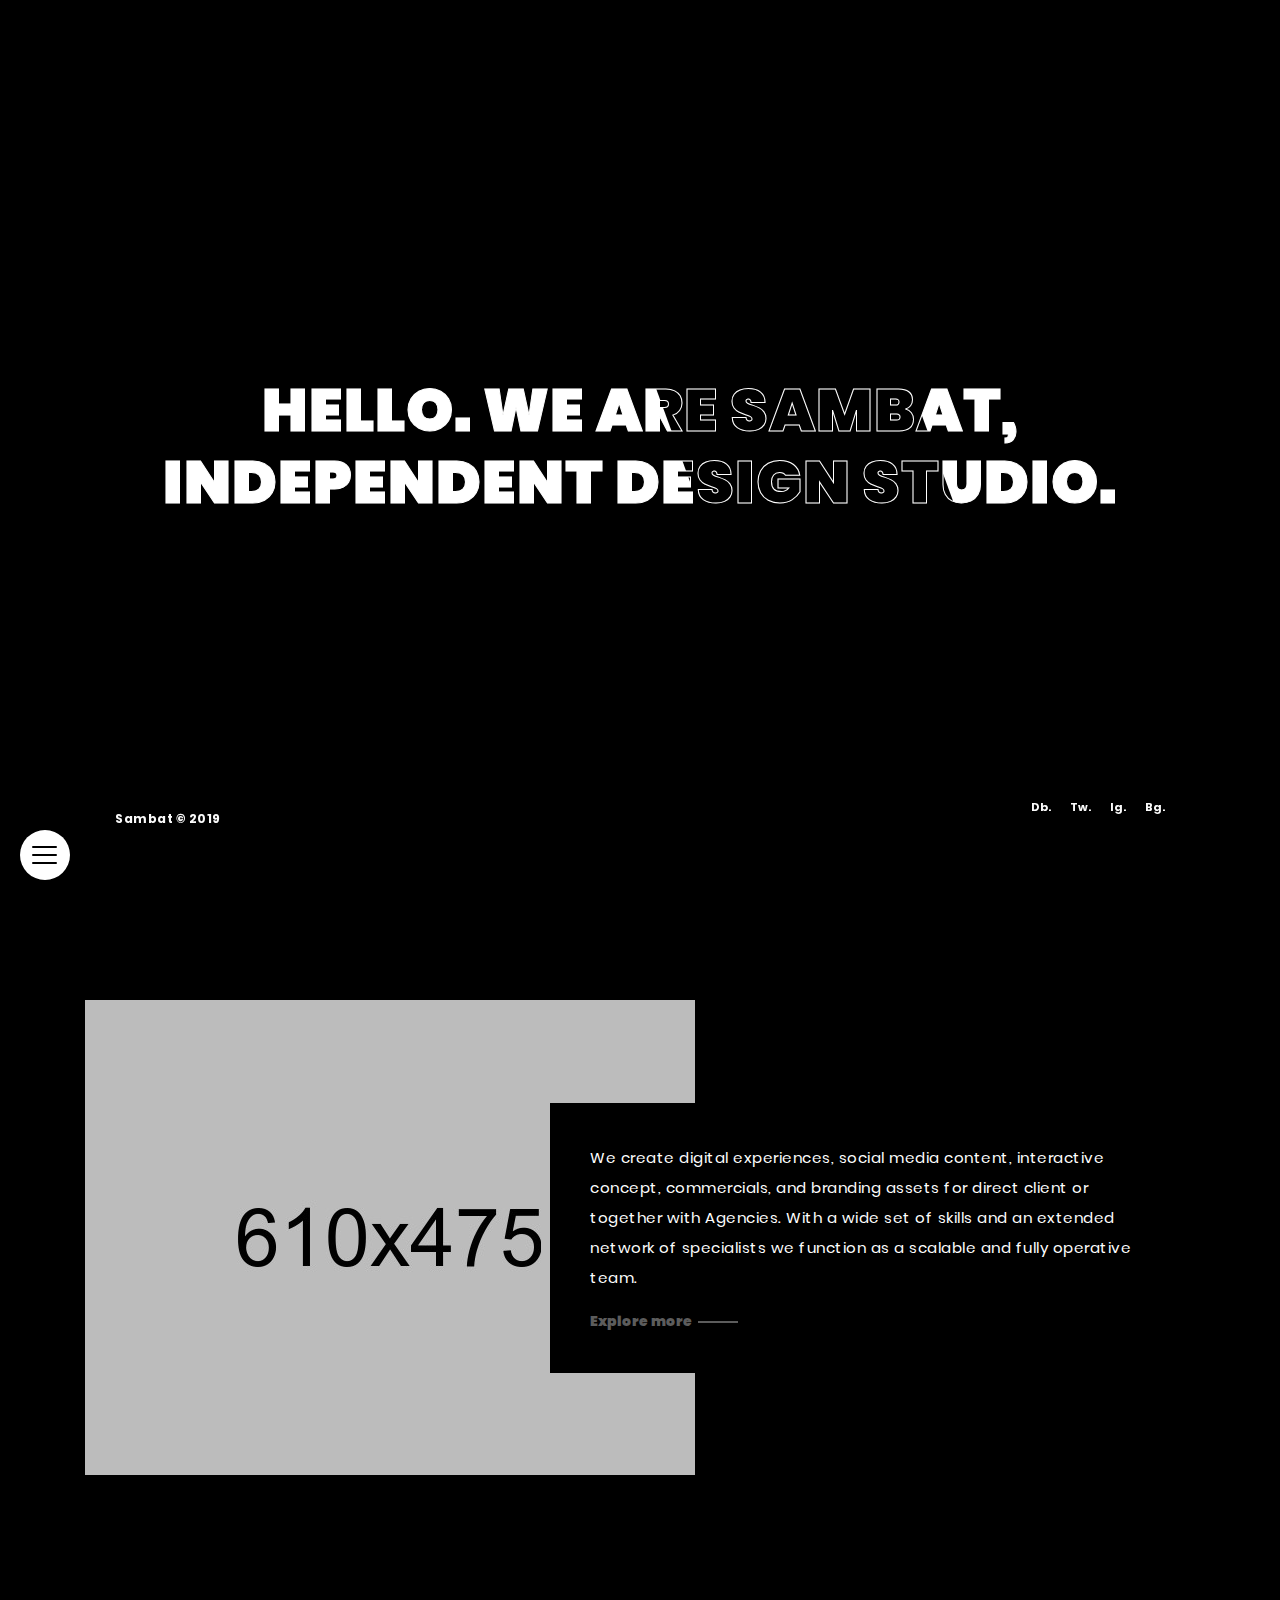
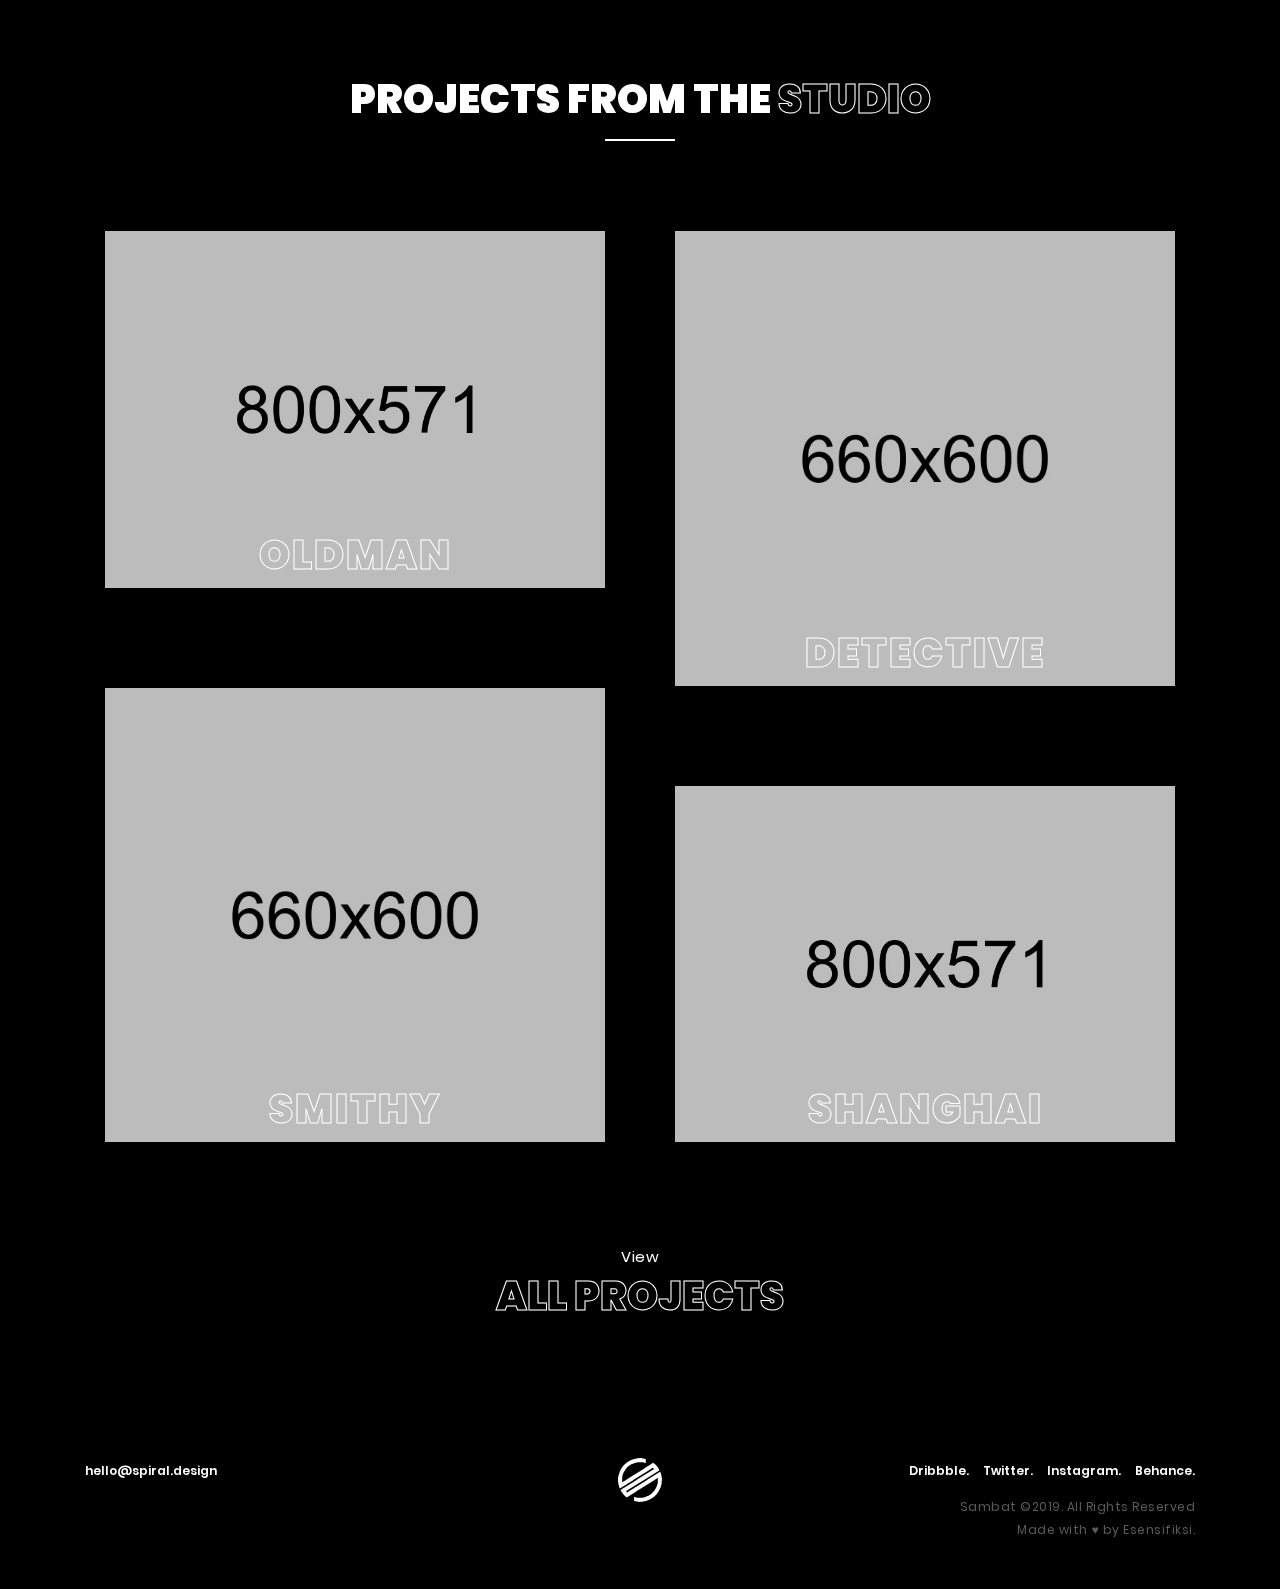
<file: index.html>
<!DOCTYPE html>
<html lang="en">

<head>
    <meta charset="UTF-8">
    <meta name="viewport" content="width=device-width, initial-scale=1.0">
    <meta http-equiv="X-UA-Compatible" content="ie=edge">
    <title>Sambat Dark - Home</title>
    <link rel="stylesheet" href="assets/css/plugin.css">
    <link rel="stylesheet" href="assets/css/main.css">
    <link rel="stylesheet" href="assets/css/responsive.css">
</head>

<body>

    <!-- Start Preload -->
    <div class="preloader">
    </div>
    <div class="block-1"></div>
    <div class="block-2"></div>
    <div class="logo-load">
        <img src="assets/img/logo.svg" alt="">
    </div>
    <div class="logo-load spinning"></div>
    <div class="over-all"></div>
    <!-- End Preload -->

    <!-- Start Header -->
    <header>

        <nav>
            <!-- Logo -->
            <div class="logo hover-target">
                <a class="load-spiral" href="index.html"><img src="assets/img/logo.svg" alt="logo"></a>
            </div>
            <!-- Menu bar -->
            <div class="toggle-btn magnetic hover-target">
                <div class="burger-menu">
                    <span class="one"></span>
                    <span class="two"></span>
                    <span class="tre"></span>
                </div>
            </div>
            <!-- Social -->
            <div class="scr socials">
                <div class="list-social">
                    <ul>
                        <li class="hover-target"><a href="#">Db.</a></li>
                        <li class="hover-target"><a href="#">Tw.</a></li>
                        <li class="hover-target"><a href="#">Ig.</a></li>
                        <li class="hover-target"><a href="#">Bg.</a></li>
                    </ul>
                </div>
            </div>

            <!-- Copyright -->
            <div class="scr copyright-top">
                <p>Sambat &copy; 2019</p>
            </div>

            <div class="bg-nav"></div>

            <!-- menu -->
            <div class="manu-container">
                <div class="menu">
                    <div class="data">
                        <div class="container">
                            <div class="row">
                                <div class="col-md-6">
                                    <div class="links text-center text-lg-left">
                                        <ul>
                                            <li>
                                                <p>01</p><a class="menu-link hover-target load-spiral"
                                                    href="index.html">Home</a>
                                            </li>
                                            <li>
                                                <p>02</p><a class="menu-link hover-target load-spiral"
                                                    href="work.html">Work</a>
                                            </li>
                                            <li>
                                                <p>03</p><a class="menu-link hover-target load-spiral"
                                                    href="about.html">About</a>
                                            </li>
                                            <li>
                                                <p>04</p><a class="menu-link hover-target load-spiral"
                                                    href="blog.html">Blog</a>
                                            </li>
                                        </ul>
                                    </div>

                                </div>

                                <div class="col-md-4 offset-md-2 centered text-right">
                                    <div class="address-menu">

                                        <h3>SAMBAT DESIGN STUDIO</h3>
                                        <h4>Flower 03/11 Street Klaten, Central Java, Indonesia</h4>
                                    </div>
                                </div>
                            </div>
                        </div>
                    </div>

                </div>
            </div>
        </nav>


    </header>
    <!-- End Header -->


    <!-- Start Content -->
    <div id="spiral">

        <!-- Header -->
        <div class="scrolls">
            <img draggable="false" src="assets/img/sroll.svg" alt="scroll">
        </div>
        <div class="main-head">
            <div id="headmove">
                <div data-depth="0.2">
                    <div class="bg-right"></div>
                </div>
            </div>
            <div class="heading-text">
                <div class="heading-text-front">
                    <h1>Hello. WE ARE SAMBAT, <br>
                        INDEPENDENT DESIGN STUDIO.</h1>
                </div>
                <div class="heading-text-back">
                    <h1>Hello. WE ARE SAMBAT, <br>
                        INDEPENDENT DESIGN STUDIO.</h1>
                </div>
            </div>
        </div>

        <!-- About -->
        <section class="about">
            <div class="container">
                <div class="row centered">
                    <div class="col-lg-7">
                        <div class="img-about luxy-el" data-horizontal="1" data-speed-x="1">
                            <img class="img-fluid" src="assets/img/about.jpg" alt="">

                        </div>
                    </div>
                    <div class="col-lg-5">
                        <div class="abt-text">
                            <p>We create digital experiences, social media content, interactive
                                concept, commercials, and branding assets for direct client or together with
                                Agencies.

                                With a wide set of skills and an extended network of specialists we function as
                                a scalable and fully operative team.</p>
                            <a class="hover-target load-spiral" href="about.html">Explore more</a>
                        </div>

                    </div>
                </div>
            </div>
        </section>
       

        <!-- Portfolio -->

        <section class="folio-content">
            <div class="container">
                <div class="row">
                    <div class="col-md-12">
                        <div class="main-title text-center">

                            <h2>Projects from the <span>Studio</span></h2>
                        </div>
                    </div>
                    <div class="col-md-6">
                        <div class="folio-item">

                            <div class="img-folio cursorExplore">
                                <a class="load-spiral" href="work-detail-2.html">
                                    <img class="img-fluid" src="assets/img/port/2.jpg" draggable="false" alt="">
                                </a>
                            </div>
                            <div class="text-folio text-center">
                                <h2 class="text-1">OLDMAN</h2>
                                <h2 class="text-2">OLDMAN</h2>
                            </div>
                        </div>
                        <div class="folio-item">

                            <div class="img-folio cursorExplore">
                                <a class="load-spiral" href="work-detail.html">
                                    <img class="img-fluid" src="assets/img/port/1.jpg" draggable="false" alt="">
                                </a>
                            </div>
                            <div class="text-folio text-center">
                                <h2 class="text-1">SMITHY</h2>
                                <h2 class="text-2">SMITHY</h2>
                            </div>
                        </div>
                    </div>

                    <div class="col-md-6">
                        <div class="folio-item">

                            <div class="img-folio cursorExplore">
                                <a class="load-spiral" href="work-detail.html">
                                    <img class="img-fluid" src="assets/img/port/3.jpg" draggable="false" alt="">
                                </a>
                            </div>
                            <div class="text-folio text-center">
                                <h2 class="text-1">DETECTIVE</h2>
                                <h2 class="text-2">DETECTIVE</h2>
                            </div>
                        </div>

                        <div class="folio-item">

                            <div class="img-folio cursorExplore">
                                <a class="load-spiral" href="work-detail-2.html">
                                    <img class="img-fluid" src="assets/img/port/4.jpg" draggable="false" alt="">
                                </a>
                            </div>
                            <div class="text-folio text-center">
                                <h2 class="text-1">SHANGHAI</h2>
                                <h2 class="text-2">SHANGHAI</h2>
                            </div>
                        </div>
                    </div>
                </div>

                <div class="row">
                    <div class="col-md-12">
                        <a href="work.html" class="next-project centered text-center load-spiral">
                            <div class="col-md-12">
                                <p>View</p>
                                <h3>ALL PROJECTS</h3>
                            </div>
                        </a>
                    </div>
                </div>

            </div>
        </section>
        

      

        <!-- Footer -->
        <div class="footer">
            <div class="container">
                <div class="row">
                    <div class="col-md-4 text-center text-md-left mt-30">
                        <div class="mail hover-target">
                            <a href="#">hello@spiral.design</a>
                        </div>
                    </div>
                    <div class="col-md-4 text-center mt-30">
                        <div class="logo-foot">
                            <img src="assets/img/logo.svg" alt="">
                        </div>
                    </div>
                    <div class="col-md-4 text-center text-md-right mt-30">
                        <div class="sosmed">
                            <ul>
                                <li class="hover-target"><a href="#">Dribbble.</a></li>
                                <li class="hover-target"><a href="#">Twitter.</a></li>
                                <li class="hover-target"><a href="#">Instagram.</a></li>
                                <li class="hover-target"><a href="#">Behance.</a></li>
                            </ul>
                        </div>
                        <div class="copyright">
                            <p>Sambat &copy;2019. All Rights Reserved</p>
                            <p>Made with ♥ by Esensifiksi.</p>
                        </div>
                    </div>
                </div>
            </div>
        </div>

    </div>
    <!-- End Content -->

    <!-- Toggle menu -->
    <div class="menus">
        <a class="hover-target" href="index.html">Home</a>
        <a class="hover-target" href="index-2.html">Home Slider</a>
        <a class="hover-target" href="index-3.html">Home Image</a>
        <a class="hover-target" href="work.html">Work</a>
        <a class="hover-target" href="about.html">About</a>
        <a class="hover-target" href="work-detail.html">Work Detail</a>
        <a class="hover-target" href="work-detail-2.html">Work Detail 2</a>
        <a class="hover-target" href="blog.html">Blog</a>
        <a class="hover-target" href="blog-detail.html">Blog Detail</a>
        <a class="hover-target" href="error.html">Error 404 Page</a>
    </div>
    <div class="menu__toggler hover-target magnetic"><span></span></div>

    <!-- Cursor -->
    <div class="cursor1" id="cursor1"></div>
    <div class="cursor" id="cursor"></div>

    <script src="assets/js/plugin.js"></script>
    <script src="assets/js/main.js"></script>
</body>

</html>
</file>
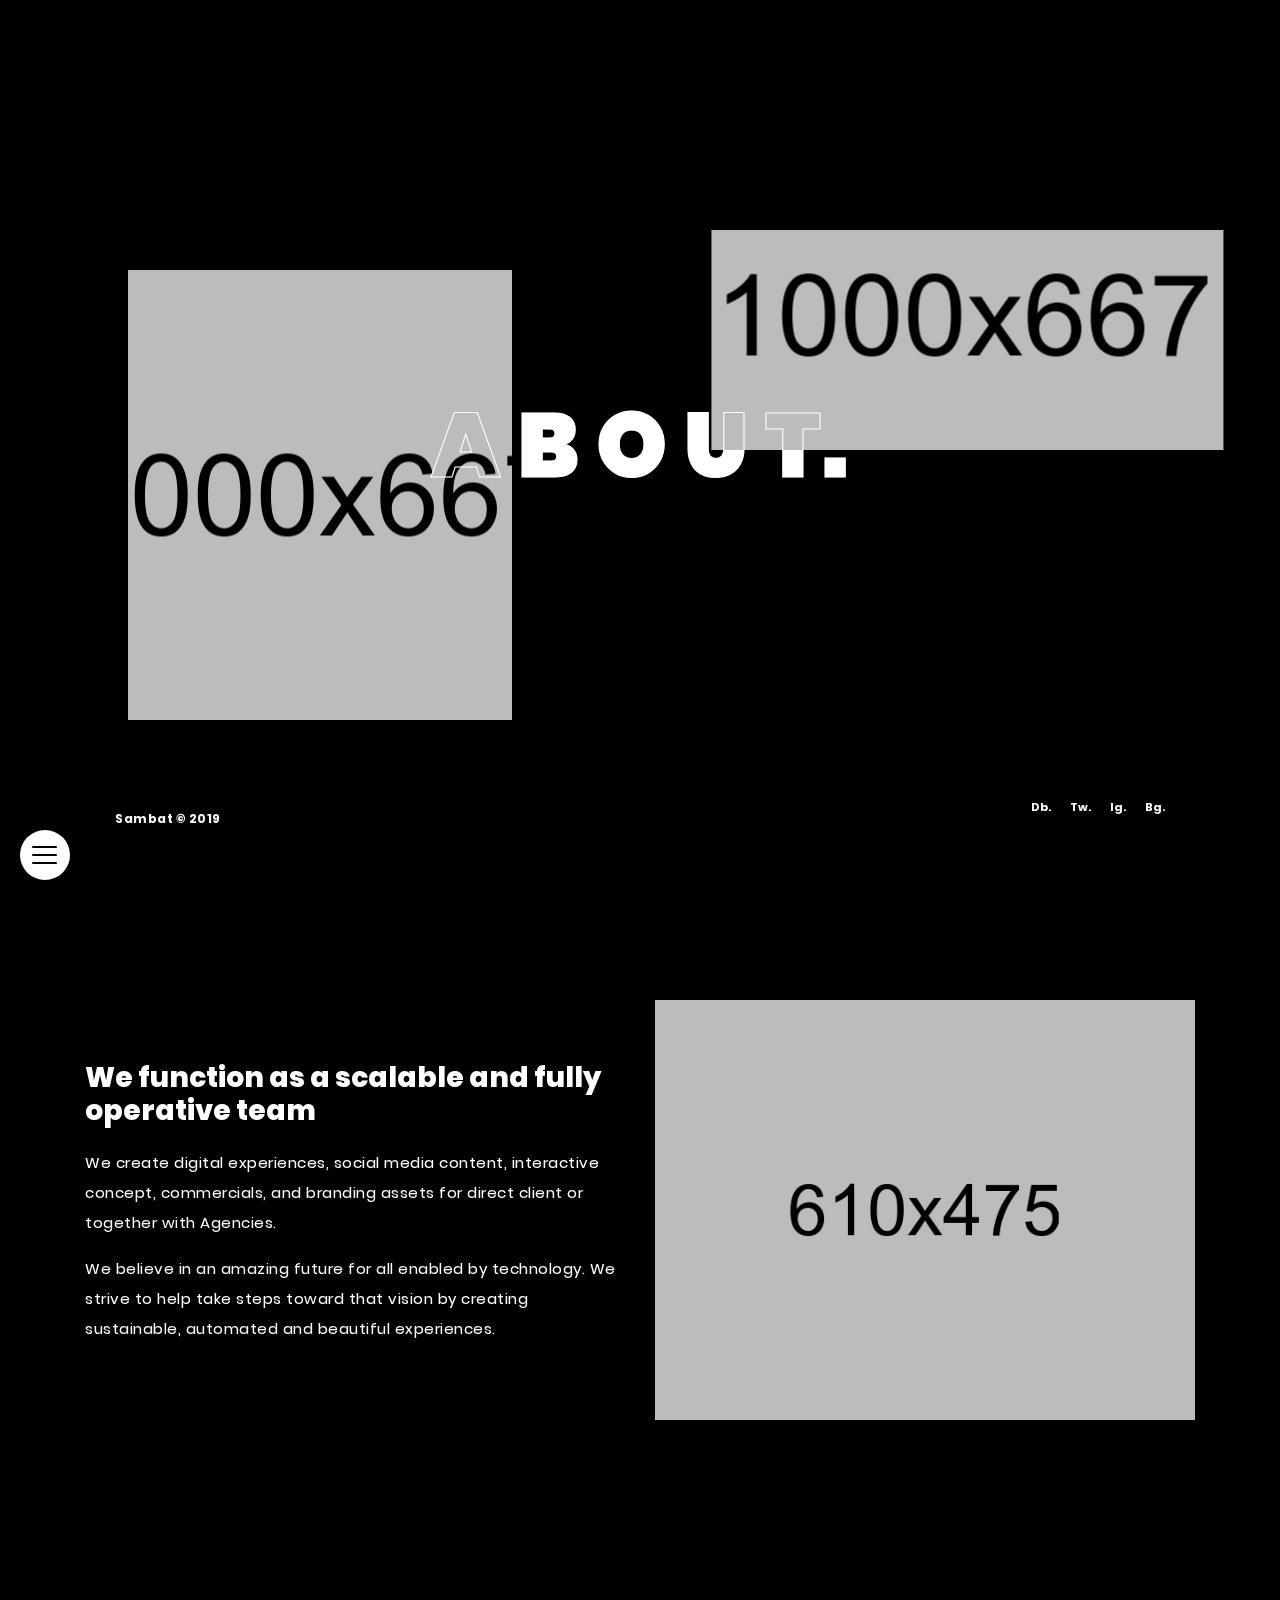
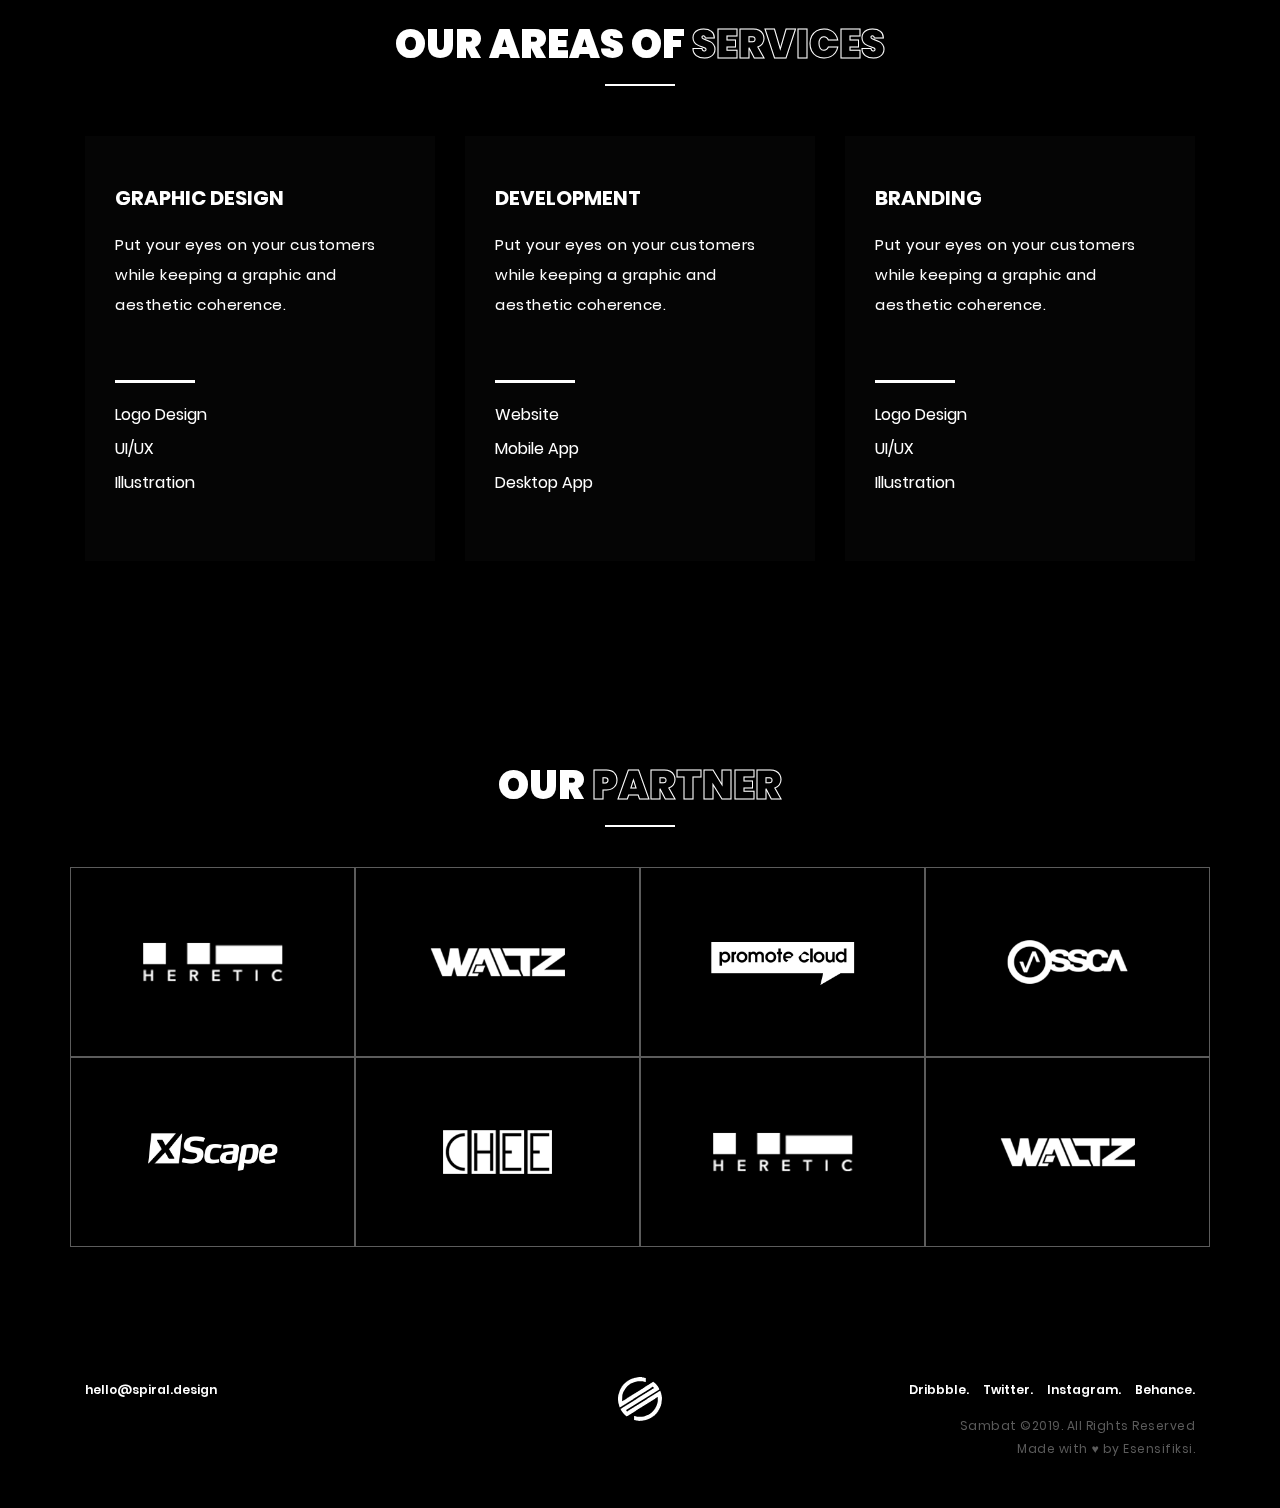
<file: about.html>
<!DOCTYPE html>
<html lang="en">

<head>
    <meta charset="UTF-8">
    <meta name="viewport" content="width=device-width, initial-scale=1.0">
    <meta http-equiv="X-UA-Compatible" content="ie=edge">
    <title>Sambat Dark - About</title>
    <link rel="stylesheet" href="assets/css/plugin.css">
    <link rel="stylesheet" href="assets/css/main.css">
    <link rel="stylesheet" href="assets/css/responsive.css">
</head>

<body>

    <!-- Start Preload -->
    <div class="preloader">
    </div>
    <div class="block-1"></div>
    <div class="block-2"></div>
    <div class="logo-load">
        <img src="assets/img/logo.svg" alt="">
    </div>
    <div class="logo-load spinning"></div>
    <div class="over-all"></div>
    <!-- End Preload -->

    <!-- Start Header -->
    <header>

        <nav>
            <!-- Logo -->
            <div class="logo hover-target">
                <a class="load-spiral" href="index.html"><img src="assets/img/logo.svg" alt="logo"></a>
            </div>
            <!-- Menu bar -->
            <div class="toggle-btn magnetic hover-target">
                <div class="burger-menu">
                    <span class="one"></span>
                    <span class="two"></span>
                    <span class="tre"></span>
                </div>
            </div>
            <!-- Social -->
            <div class="scr socials">
                <div class="list-social">
                    <ul>
                        <li class="hover-target"><a href="#">Db.</a></li>
                        <li class="hover-target"><a href="#">Tw.</a></li>
                        <li class="hover-target"><a href="#">Ig.</a></li>
                        <li class="hover-target"><a href="#">Bg.</a></li>
                    </ul>
                </div>
            </div>

            <!-- Copyright -->
            <div class="scr copyright-top">
                <p>Sambat &copy; 2019</p>
            </div>

            <div class="bg-nav"></div>

            <!-- menu -->
            <div class="manu-container">
                <div class="menu">
                    <div class="data">
                        <div class="container">
                            <div class="row">
                                <div class="col-md-6">
                                    <div class="links text-center text-lg-left">
                                        <ul>
                                            <li>
                                                <p>01</p><a class="menu-link hover-target load-spiral"
                                                    href="index.html">Home</a>
                                            </li>
                                            <li>
                                                <p>02</p><a class="menu-link hover-target load-spiral"
                                                    href="work.html">Work</a>
                                            </li>
                                            <li>
                                                <p>03</p><a class="menu-link hover-target load-spiral"
                                                    href="about.html">About</a>
                                            </li>
                                            <li>
                                                <p>04</p><a class="menu-link hover-target load-spiral"
                                                    href="blog.html">Blog</a>
                                            </li>
                                        </ul>
                                    </div>

                                </div>

                                <div class="col-md-4 offset-md-2 centered text-right">
                                    <div class="address-menu">

                                        <h3>SAMBAT DESIGN STUDIO</h3>
                                        <h4>Flower 03/11 Street Klaten, Central Java, Indonesia</h4>
                                    </div>
                                </div>
                            </div>
                        </div>
                    </div>

                </div>
            </div>
        </nav>


    </header>
    <!-- End Header -->


    <!-- Start Content -->
    <div id="spiral">

        <!-- Header -->
        <div class="scrolls">
            <img draggable="false" src="assets/img/sroll.svg" alt="scroll">
        </div>
        <div class="main-head">
            <div id="headmove">
                <div data-depth="0.2">
                    <div class="bg-about"></div>
                </div>
                <div data-depth="0.3">
                    <div class="bg-about-2"></div>
                </div>
            </div>
            <div class="heading-text">
                <div class="heading-text-front">
                    <h1 class="title">A B O U T.</h1>
                </div>
                <div class="heading-text-back">
                    <h1 class="title">A B O U T.</h1>
                </div>
            </div>
        </div>

        <!-- About -->
        <section class="about-page">
            <div class="container">
                <div class="row centered">

                    <div class="col-lg-6">
                        <div class="about-text">
                            <h3> We function as
                                a scalable and fully operative team</h3>
                            <p>We create digital experiences, social media content, interactive
                                concept, commercials, and branding assets for direct client or together with
                                Agencies.</p>
                            <p>We believe in an amazing future for all enabled by technology. We strive to help take
                                steps toward that vision by creating sustainable, automated and beautiful experiences.
                            </p>
                        </div>

                    </div>
                    <div class="col-lg-6">
                        <img class="img-fluid" src="assets/img/about.jpg" alt="">
                    </div>
                </div>
            </div>
        </section>


        <!-- Start Service -->
        <section class="service">
            <div class="container">
                <div class="row">
                    <div class="col-lg-12">
                        <div class="main-title text-center">

                            <h2>Our Areas of <span>Services</span></h2>
                        </div>
                    </div>
                </div>

                <div class="row mt-30">
                    <div class="col-lg-4 mt-30">
                        <div class="service-item">

                            <div class="service-text">
                                <h3>GRAPHIC DESIGN</h3>
                                <p>Put your eyes on your customers while keeping a graphic and aesthetic coherence. </p>
                                <div class="service-line"></div>
                                <ul class="service-list">
                                    <li>Logo Design</li>
                                    <li>UI/UX</li>
                                    <li>Illustration</li>
                                </ul>
                            </div>
                        </div>
                    </div>

                    <div class="col-lg-4 mt-30">
                        <div class="service-item">

                            <div class="service-text">
                                <h3>DEVELOPMENT</h3>
                                <p>Put your eyes on your customers while keeping a graphic and aesthetic coherence. </p>
                                <div class="service-line"></div>
                                <ul class="service-list">
                                    <li>Website</li>
                                    <li>Mobile App</li>
                                    <li>Desktop App</li>
                                </ul>
                            </div>
                        </div>
                    </div>

                    <div class="col-lg-4 mt-30">
                        <div class="service-item">

                            <div class="service-text">
                                <h3>BRANDING</h3>
                                <p>Put your eyes on your customers while keeping a graphic and aesthetic coherence. </p>
                                <div class="service-line"></div>
                                <ul class="service-list">
                                    <li>Logo Design</li>
                                    <li>UI/UX</li>
                                    <li>Illustration</li>
                                </ul>
                            </div>
                        </div>
                    </div>

                </div>

            </div>
        </section>

        <!-- End Service -->

        <section class="partner">
            <div class="container">
                <div class="row">
                    <div class="col-lg-12">
                        <div class="main-title text-center">

                            <h2>Our <span>Partner</span></h2>
                        </div>
                    </div>
                </div>

                <div class="row mt-50">
                    <div class="col-lg-3 col-6 px-0">
                        <div class="partner-list">
                            <img class="img-fluid" src="assets/img/partner/client-1.png" alt="">
                        </div>
                    </div>
                    <div class="col-lg-3 col-6 px-0">
                        <div class="partner-list">
                            <img class="img-fluid" src="assets/img/partner/client-2.png" alt="">
                        </div>
                    </div>
                    <div class="col-lg-3 col-6 px-0">
                        <div class="partner-list">
                            <img class="img-fluid" src="assets/img/partner/client-3.png" alt="">
                        </div>
                    </div>
                    <div class="col-lg-3 col-6 px-0">
                        <div class="partner-list">
                            <img class="img-fluid" src="assets/img/partner/client-4.png" alt="">
                        </div>
                    </div>
                    <div class="col-lg-3 col-6 px-0">
                        <div class="partner-list">
                            <img class="img-fluid" src="assets/img/partner/client-5.png" alt="">
                        </div>
                    </div>
                    <div class="col-lg-3 col-6 px-0">
                        <div class="partner-list">
                            <img class="img-fluid" src="assets/img/partner/client-6.png" alt="">
                        </div>
                    </div>
                    <div class="col-lg-3 col-6 px-0">
                        <div class="partner-list">
                            <img class="img-fluid" src="assets/img/partner/client-1.png" alt="">
                        </div>
                    </div>
                    <div class="col-lg-3 col-6 px-0">
                        <div class="partner-list">
                            <img class="img-fluid" src="assets/img/partner/client-2.png" alt="">
                        </div>
                    </div>
                </div>
            </div>
        </section>

        <!-- Footer -->
        <div class="footer">
            <div class="container">
                <div class="row">
                    <div class="col-md-4 text-center text-md-left mt-30">
                        <div class="mail hover-target">
                            <a href="#">hello@spiral.design</a>
                        </div>
                    </div>
                    <div class="col-md-4 text-center mt-30">
                        <div class="logo-foot">
                            <img src="assets/img/logo.svg" alt="">
                        </div>
                    </div>
                    <div class="col-md-4 text-center text-md-right mt-30">
                        <div class="sosmed">
                            <ul>
                                <li class="hover-target"><a href="#">Dribbble.</a></li>
                                <li class="hover-target"><a href="#">Twitter.</a></li>
                                <li class="hover-target"><a href="#">Instagram.</a></li>
                                <li class="hover-target"><a href="#">Behance.</a></li>
                            </ul>
                        </div>
                        <div class="copyright">
                            <p>Sambat &copy;2019. All Rights Reserved</p>
                            <p>Made with ♥ by Esensifiksi.</p>
                        </div>
                    </div>
                </div>
            </div>
        </div>

    </div>
    <!-- End Content -->

    <!-- Toggle menu -->
    <div class="menus">
        <a class="hover-target" href="index.html">Home</a>
        <a class="hover-target" href="index-2.html">Home Slider</a>
        <a class="hover-target" href="index-3.html">Home Image</a>
        <a class="hover-target" href="work.html">Work</a>
        <a class="hover-target" href="about.html">About</a>
        <a class="hover-target" href="work-detail.html">Work Detail</a>
        <a class="hover-target" href="work-detail-2.html">Work Detail 2</a>
        <a class="hover-target" href="blog.html">Blog</a>
        <a class="hover-target" href="blog-detail.html">Blog Detail</a>
        <a class="hover-target" href="error.html">Error 404 Page</a>
    </div>
    <div class="menu__toggler hover-target magnetic"><span></span></div>


    <!-- Cursor -->
    <div class="cursor1" id="cursor1"></div>
    <div class="cursor" id="cursor"></div>

    <script src="assets/js/plugin.js"></script>
    <script src="assets/js/main.js"></script>
</body>

</html>
</file>
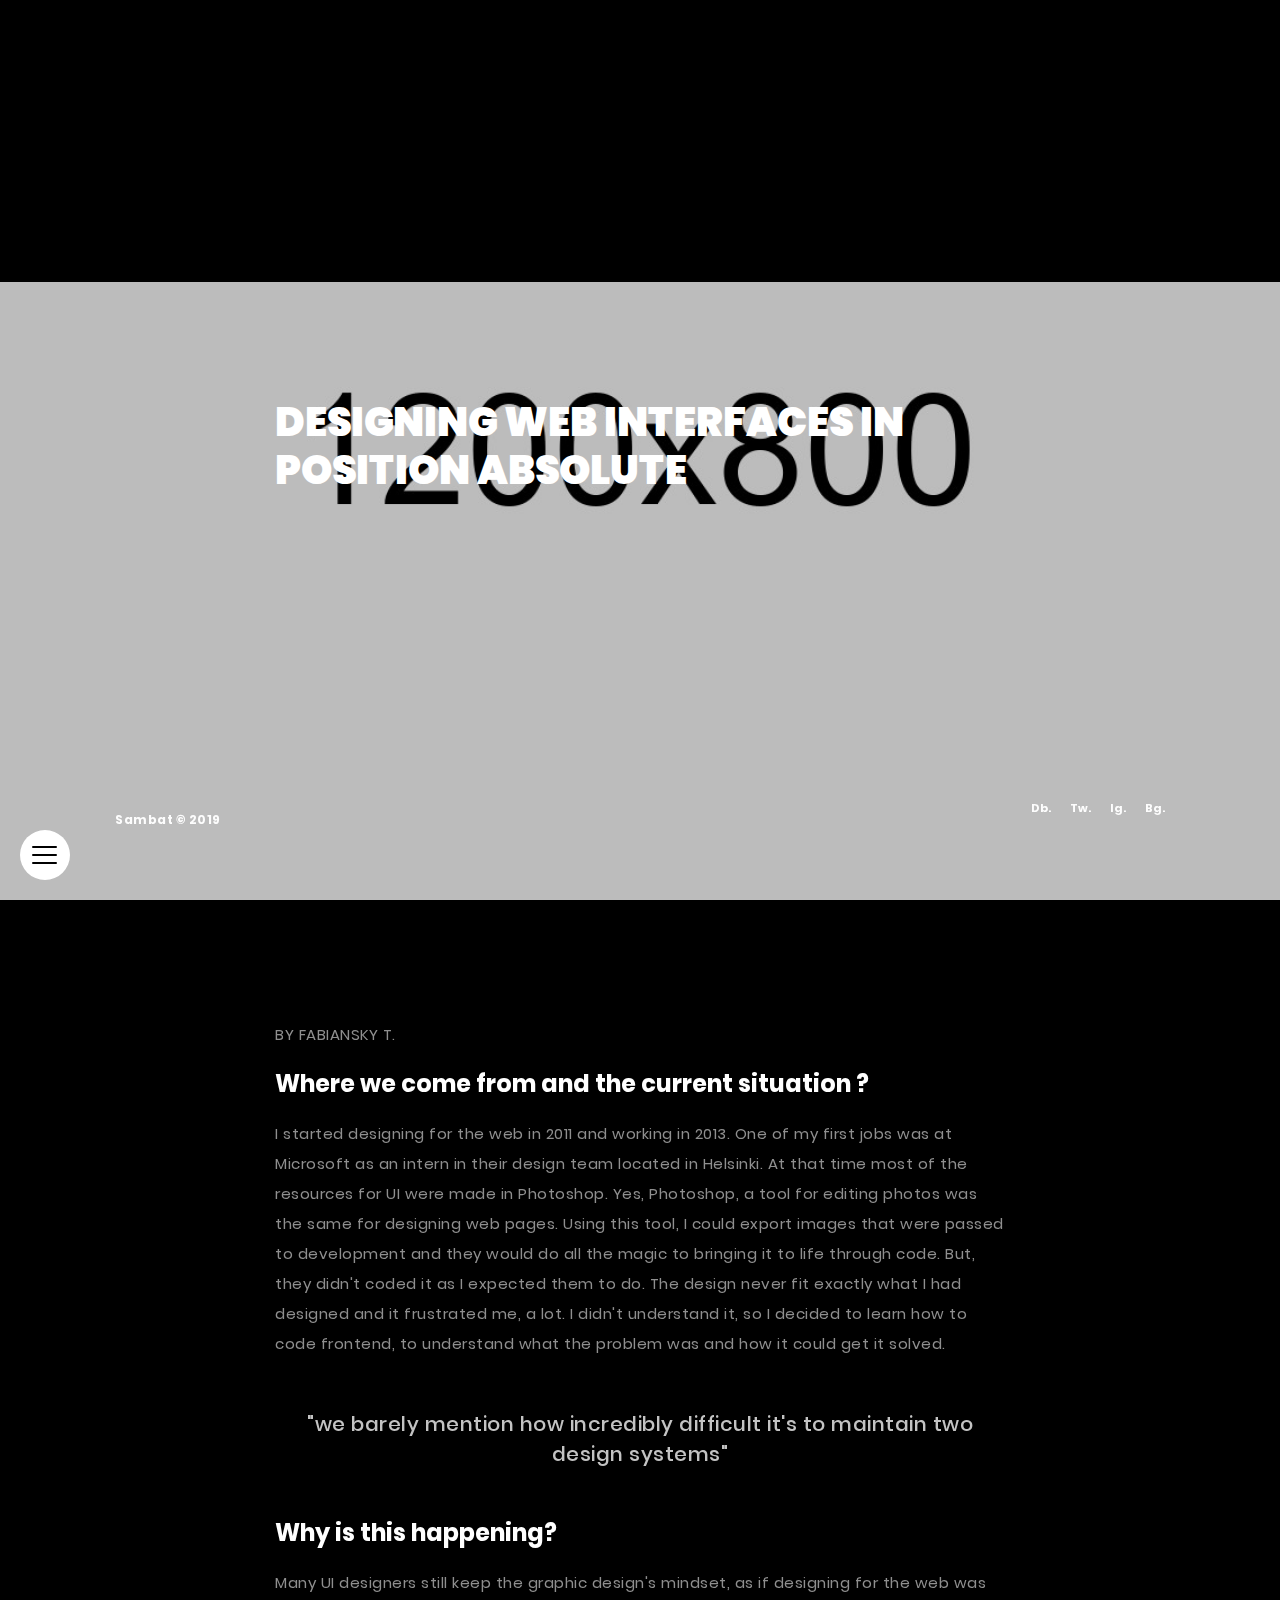
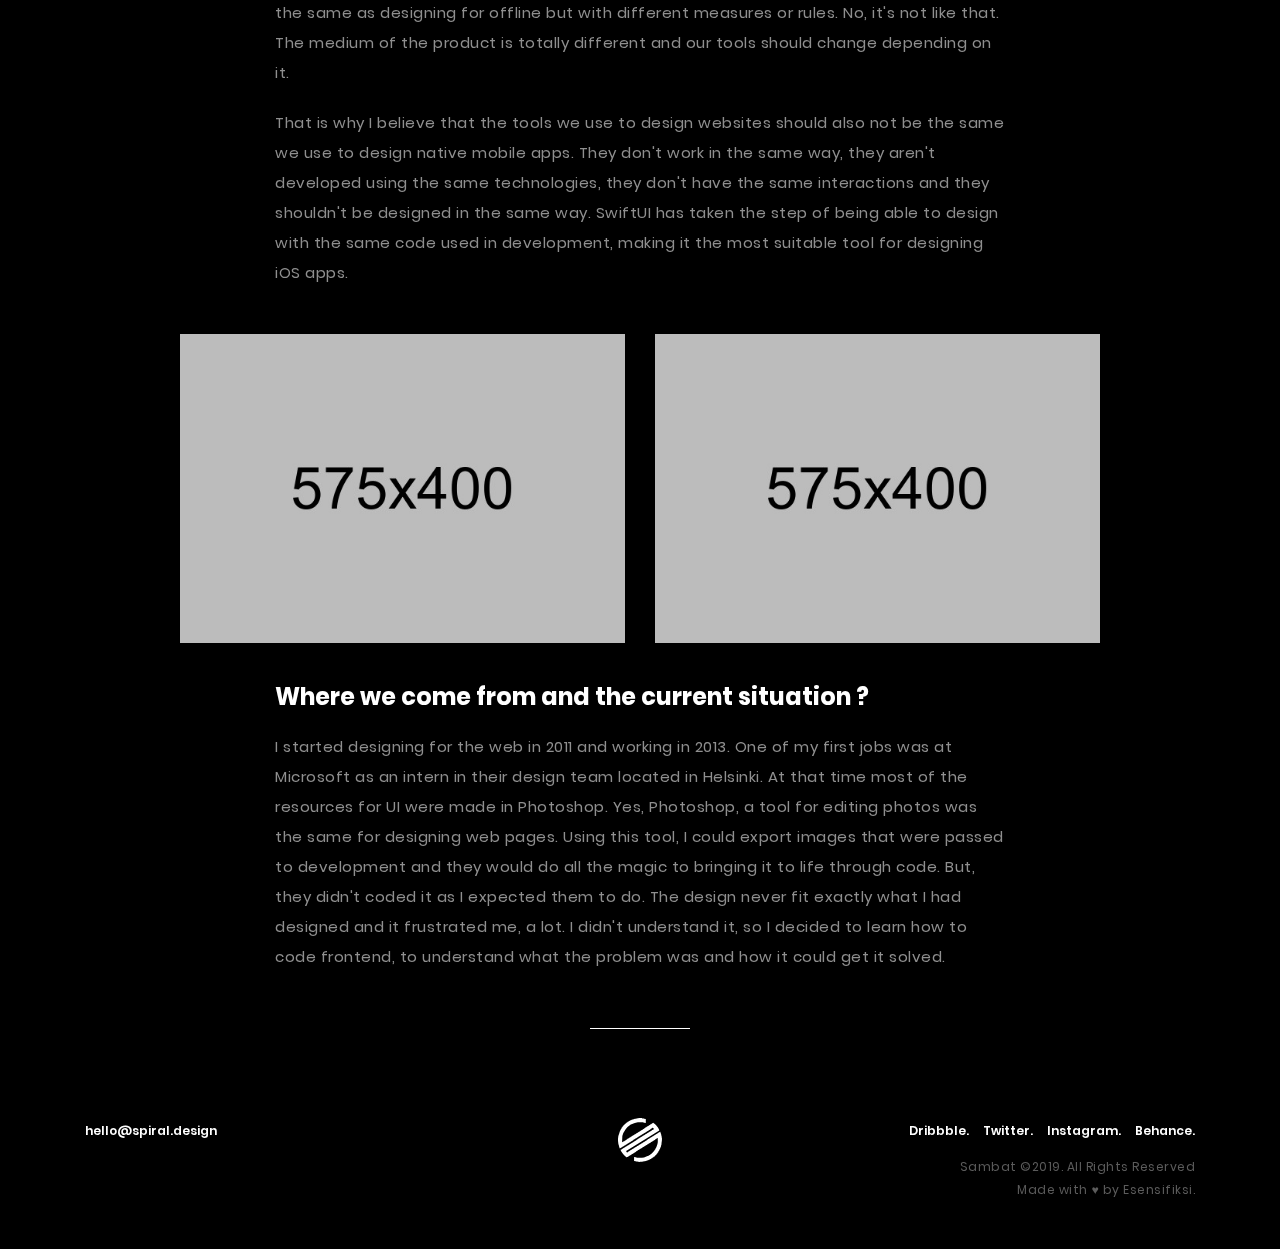
<file: blog-detail.html>
<!DOCTYPE html>
<html lang="en">

<head>
    <meta charset="UTF-8">
    <meta name="viewport" content="width=device-width, initial-scale=1.0">
    <meta http-equiv="X-UA-Compatible" content="ie=edge">
    <title>Sambat Dark - Blog</title>
    <link rel="stylesheet" href="assets/css/plugin.css">
    <link rel="stylesheet" href="assets/css/main.css">
    <link rel="stylesheet" href="assets/css/responsive.css">
</head>

<body>

    <!-- Start Preload -->
    <div class="preloader">
    </div>
    <div class="block-1"></div>
    <div class="block-2"></div>
    <div class="logo-load">
        <img src="assets/img/logo.svg" alt="">
    </div>
    <div class="logo-load spinning"></div>
    <div class="over-all"></div>
    <!-- End Preload -->


    <!-- Start Header -->
    <header>

        <nav>
            <!-- Logo -->
            <div class="logo hover-target">
                <a class="load-spiral" href="index.html"><img src="assets/img/logo.svg" alt="logo"></a>
            </div>
            <!-- Menu bar -->
            <div class="toggle-btn magnetic hover-target">
                <div class="burger-menu">
                    <span class="one"></span>
                    <span class="two"></span>
                    <span class="tre"></span>
                </div>
            </div>
            <!-- Social -->
            <div class="scr socials">
                <div class="list-social">
                    <ul>
                        <li class="hover-target"><a href="#">Db.</a></li>
                        <li class="hover-target"><a href="#">Tw.</a></li>
                        <li class="hover-target"><a href="#">Ig.</a></li>
                        <li class="hover-target"><a href="#">Bg.</a></li>
                    </ul>
                </div>
            </div>

            <!-- Copyright -->
            <div class="scr copyright-top">
                <p>Sambat &copy; 2019</p>
            </div>

            <div class="bg-nav"></div>

            <!-- menu -->
            <div class="manu-container">
                <div class="menu">
                    <div class="data">
                        <div class="container">
                            <div class="row">
                                <div class="col-md-6">
                                    <div class="links text-center text-lg-left">
                                        <ul>
                                            <li>
                                                <p>01</p><a class="menu-link hover-target load-spiral" href="index.html">Home</a>
                                            </li>
                                            <li>
                                                <p>02</p><a class="menu-link hover-target load-spiral" href="work.html">Work</a>
                                            </li>
                                            <li>
                                                <p>03</p><a class="menu-link hover-target load-spiral" href="about.html">About</a>
                                            </li>
                                            <li>
                                                <p>04</p><a class="menu-link hover-target load-spiral" href="blog.html">Blog</a>
                                            </li>
                                        </ul>
                                    </div>

                                </div>

                                <div class="col-md-4 offset-md-2 centered text-right">
                                    <div class="address-menu">

                                        <h3>SAMBAT DESIGN STUDIO</h3>
                                        <h4>Flower 03/11 Street Klaten, Central Java, Indonesia</h4>
                                    </div>
                                </div>
                            </div>
                        </div>
                    </div>

                </div>
            </div>
        </nav>
    </header>
    <!-- End Header -->


    <!-- Start Content -->
    <div id="spiral">

        <!-- Header -->
        <div class="scrolls">
            <img draggable="false" src="assets/img/sroll.svg" alt="scroll">
        </div>
        <div class="main-head centered luxy-el" data-speed-y="5" data-offset="0">
            <div id="headmove">

            </div>
            <div class="bg-detail-blog"></div>
            <div class="container">
                <div class="row">
                    <div class="col-md-8 offset-md-2">
                        <h3 class="detail-title">
                            Designing web interfaces in position absolute
                        </h3>
                    </div>
                </div>
            </div>
        </div>

        <section class="bg-darks">
            <div class="blog">
                <div class="container">
                    <div class="row">
                        <div class="col-md-8 offset-md-2">
                            <div class="article">
                                <div class="author">
                                    <p>BY FABIANSKY T.</p>
                                </div>
                                <h3>Where we come from and the current situation ?</h3>
                                <p>I started designing for the web in 2011 and working in 2013. One of my first jobs was at
                                    Microsoft as an intern in their design team located in Helsinki. At that time most of
                                    the resources for UI were made in Photoshop. Yes, Photoshop, a tool for editing photos
                                    was the same for designing web pages. Using this tool, I could export images that were
                                    passed to development and they would do all the magic to bringing it to life through
                                    code. But, they didn't coded it as I expected them to do. The design never fit exactly
                                    what I had designed and it frustrated me, a lot. I didn't understand it, so I decided to
                                    learn how to code frontend, to understand what the problem was and how it could get it
                                    solved.</p>
    
                                <div class="quote">
                                    <p>"we barely mention how incredibly difficult it's to maintain two design systems"</p>
                                </div>
    
                                <h3>Why is this happening?</h3>
                                <p>Many UI designers still keep the graphic design's mindset, as if designing for the web
                                    was the same as designing for offline but with different measures or rules. No, it's not
                                    like that. The medium of the product is totally different and our tools should change
                                    depending on it.</p>
    
                                <p>That is why I believe that the tools we use to design websites should also not be the
                                    same we use to design native mobile apps. They don't work in the same way, they aren't
                                    developed using the same technologies, they don't have the same interactions and they
                                    shouldn't be designed in the same way. SwiftUI has taken the step of being able to
                                    design with the same code used in development, making it the most suitable tool for
                                    designing iOS apps.</p>
                            </div>
    
                        </div>
    
                        <div class="col-md-5 offset-md-1 mt-30">
                            <div class="img-detail-blog">
                                <img class="cover img-fluid medium-zoom-image cursorZoom" src="assets/img/blog/1.jpg" alt="">
                            </div>
                        </div>
    
                        <div class="col-md-5 mt-30">
                            <div class="img-detail-blog">
                                <img class="cover img-fluid medium-zoom-image cursorZoom" src="assets/img/blog/2.jpg" alt="">
                            </div>
                        </div>
    
                        <div class="col-md-8 offset-md-2 mt-40">
                            <div class="article">
                                    <h3>Where we come from and the current situation ?</h3>
                                    <p>I started designing for the web in 2011 and working in 2013. One of my first jobs was at
                                        Microsoft as an intern in their design team located in Helsinki. At that time most of
                                        the resources for UI were made in Photoshop. Yes, Photoshop, a tool for editing photos
                                        was the same for designing web pages. Using this tool, I could export images that were
                                        passed to development and they would do all the magic to bringing it to life through
                                        code. But, they didn't coded it as I expected them to do. The design never fit exactly
                                        what I had designed and it frustrated me, a lot. I didn't understand it, so I decided to
                                        learn how to code frontend, to understand what the problem was and how it could get it
                                        solved.</p>
                            </div>
                        </div>
    
                    </div>
    
    
    
                    <div class="line"></div>
                </div>
            </div>
        </section>
        

        <!-- Footer -->
        <div class="footer">
            <div class="container">
                <div class="row">
                    <div class="col-md-4 text-center text-md-left mt-30">
                        <div class="mail hover-target">
                            <a href="#">hello@spiral.design</a>
                        </div>
                    </div>
                    <div class="col-md-4 text-center mt-30">
                        <div class="logo-foot">
                            <img src="assets/img/logo.svg" alt="">
                        </div>
                    </div>
                    <div class="col-md-4 text-center text-md-right mt-30">
                        <div class="sosmed">
                            <ul>
                                <li class="hover-target"><a href="#">Dribbble.</a></li>
                                <li class="hover-target"><a href="#">Twitter.</a></li>
                                <li class="hover-target"><a href="#">Instagram.</a></li>
                                <li class="hover-target"><a href="#">Behance.</a></li>
                            </ul>
                        </div>
                        <div class="copyright">
                            <p>Sambat &copy;2019. All Rights Reserved</p>
                            <p>Made with ♥ by Esensifiksi.</p>
                        </div>
                    </div>
                </div>
            </div>
        </div>

    </div>
    <!-- End Content -->

    <!-- Toggle menu -->
    <div class="menus">
        <a class="hover-target" href="index.html">Home</a>
        <a class="hover-target" href="index-2.html">Home Slider</a>
        <a class="hover-target" href="index-3.html">Home Image</a>
        <a class="hover-target" href="work.html">Work</a>
        <a class="hover-target" href="about.html">About</a>
        <a class="hover-target" href="work-detail.html">Work Detail</a>
        <a class="hover-target" href="work-detail-2.html">Work Detail 2</a>
        <a class="hover-target" href="blog.html">Blog</a>
        <a class="hover-target" href="blog-detail.html">Blog Detail</a>
        <a class="hover-target" href="error.html">Error 404 Page</a>
    </div>
    <div class="menu__toggler hover-target magnetic"><span></span></div>

    <!-- Cursor -->
    <div class="cursor1" id="cursor1"></div>
    <div class="cursor" id="cursor"></div>

    <script src="assets/js/plugin.js"></script>
    <script src="assets/js/main.js"></script>
</body>

</html>
</file>
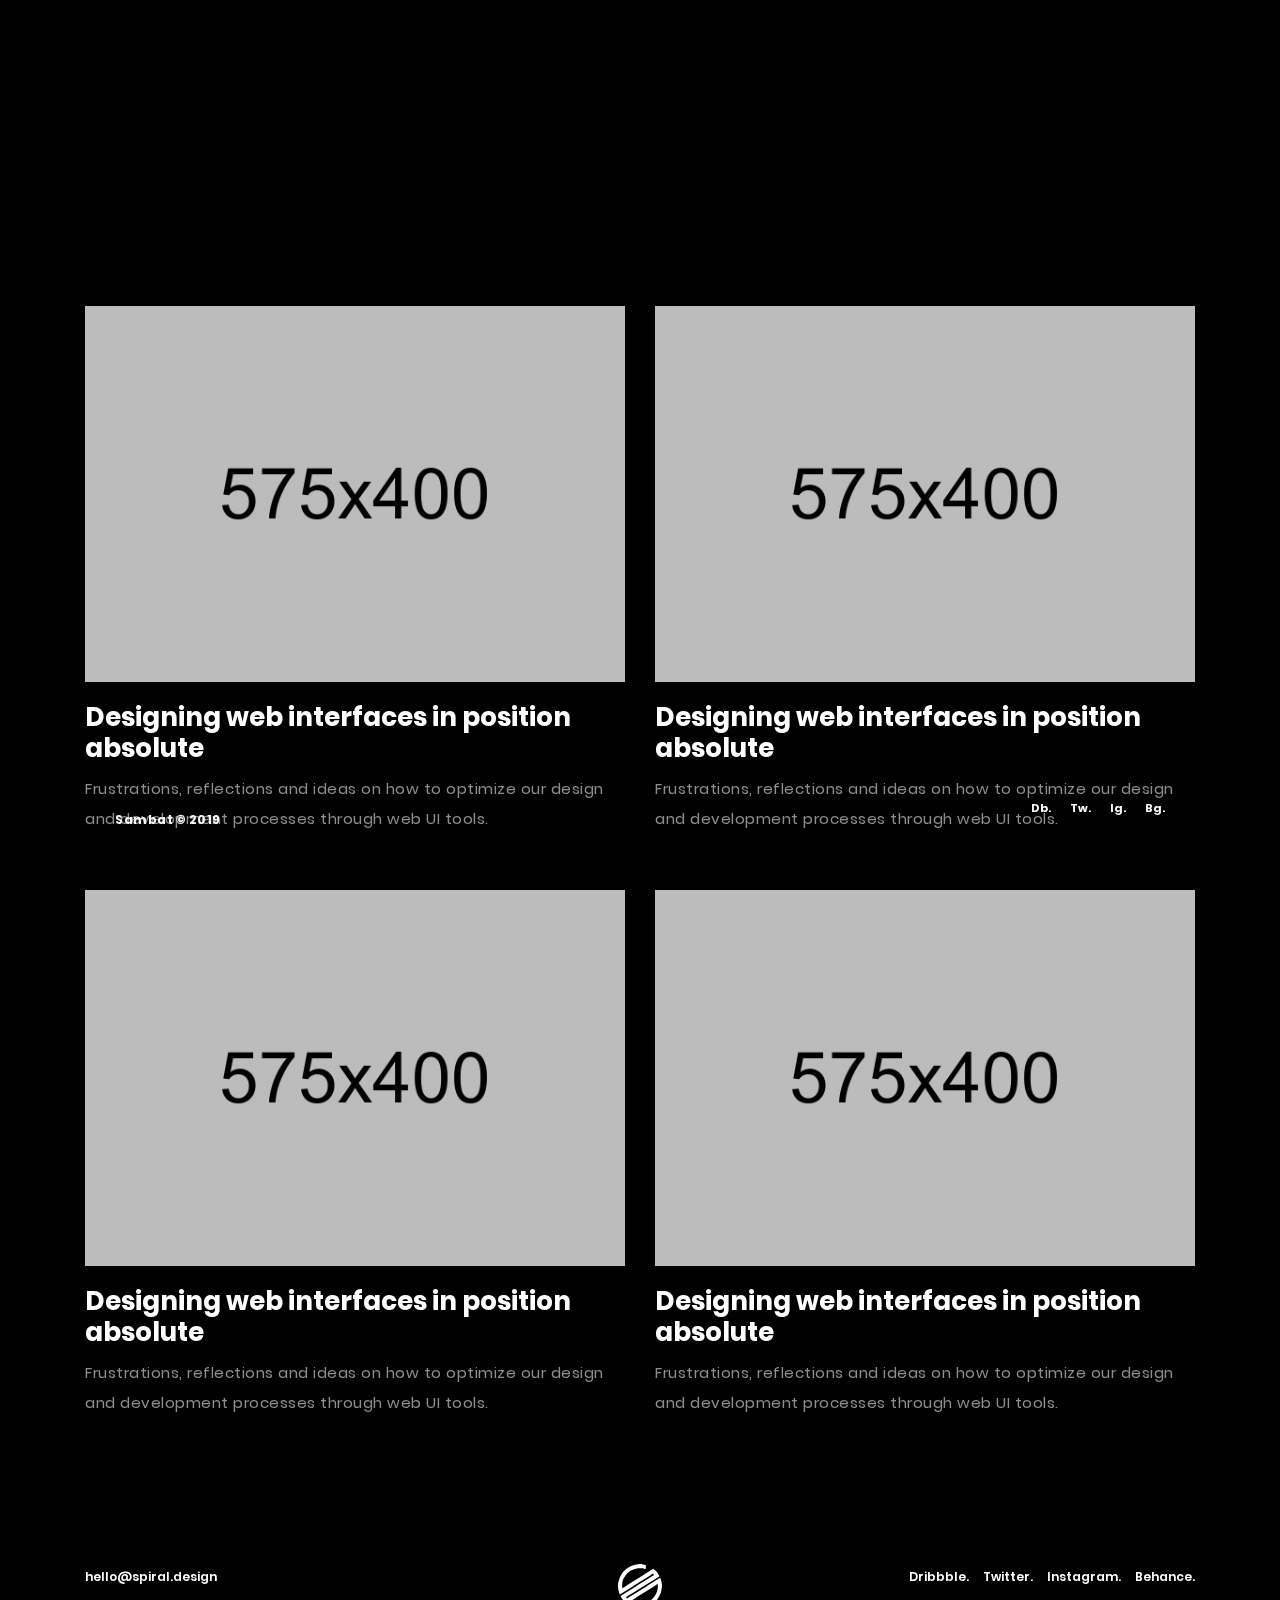
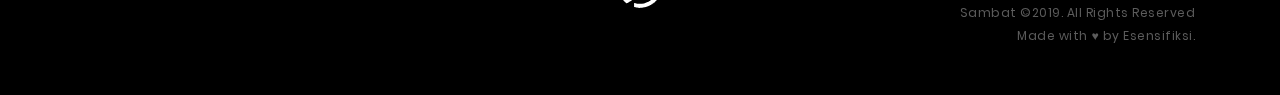
<file: blog.html>
<!DOCTYPE html>
<html lang="en">

<head>
    <meta charset="UTF-8">
    <meta name="viewport" content="width=device-width, initial-scale=1.0">
    <meta http-equiv="X-UA-Compatible" content="ie=edge">
    <title>Sambat Dark - Blog</title>
    <link rel="stylesheet" href="assets/css/plugin.css">
    <link rel="stylesheet" href="assets/css/main.css">
    <link rel="stylesheet" href="assets/css/responsive.css">
</head>

<body>

    <!-- Preload -->
    <div class="preloader">
    </div>
    <div class="block-1"></div>
    <div class="block-2"></div>
    <div class="logo-load">
        <img src="assets/img/logo.svg" alt="">
    </div>

    <div class="over-all"></div>
    <!-- Start Header -->
    <header>

        <nav>
            <!-- Logo -->
            <div class="logo hover-target">
                <a class="load-spiral" href="index.html"><img src="assets/img/logo.svg" alt="logo"></a>
            </div>
            <!-- Menu bar -->
            <div class="toggle-btn magnetic hover-target">
                <div class="burger-menu">
                    <span class="one"></span>
                    <span class="two"></span>
                    <span class="tre"></span>
                </div>
            </div>
            <!-- Social -->
            <div class="scr socials">
                <div class="list-social">
                    <ul>
                        <li class="hover-target"><a href="#">Db.</a></li>
                        <li class="hover-target"><a href="#">Tw.</a></li>
                        <li class="hover-target"><a href="#">Ig.</a></li>
                        <li class="hover-target"><a href="#">Bg.</a></li>
                    </ul>
                </div>
            </div>

            <!-- Copyright -->
            <div class="scr copyright-top">
                <p>Sambat &copy; 2019</p>
            </div>

            <div class="bg-nav"></div>

            <!-- menu -->
            <div class="manu-container">
                <div class="menu">
                    <div class="data">
                        <div class="container">
                            <div class="row">
                                <div class="col-md-6">
                                    <div class="links text-center text-lg-left">
                                        <ul>
                                            <li>
                                                <p>01</p><a class="menu-link hover-target load-spiral"
                                                    href="index.html">Home</a>
                                            </li>
                                            <li>
                                                <p>02</p><a class="menu-link hover-target load-spiral"
                                                    href="work.html">Work</a>
                                            </li>
                                            <li>
                                                <p>03</p><a class="menu-link hover-target load-spiral"
                                                    href="about.html">About</a>
                                            </li>
                                            <li>
                                                <p>04</p><a class="menu-link hover-target load-spiral"
                                                    href="blog.html">Blog</a>
                                            </li>
                                        </ul>
                                    </div>

                                </div>

                                <div class="col-md-4 offset-md-2 centered text-right">
                                    <div class="address-menu">

                                        <h3>SAMBAT DESIGN STUDIO</h3>
                                        <h4>Flower 03/11 Street Klaten, Central Java, Indonesia</h4>
                                    </div>
                                </div>
                            </div>
                        </div>
                    </div>

                </div>
            </div>
        </nav>


    </header>
    <!-- End Header -->


    <!-- Start Content -->
    <div id="spiral">



        <div id="headmove">

        </div>

        <div class="blog between mt-200">
            <div class="container">
                <div class="row">
                    <div class="col-md-12">
                        <div class="main-title text-center">

                            <h2>Our Recent <span>Article </span></h2>
                        </div>
                    </div>
                </div>

                <div class="row mt-10">

                    <div class="col-md-6 mt-40">
                        <div class="blog-item">
                            <a class="cursorExplore load-spiral" href="blog-detail.html">
                                <div class="blog-img">
                                    <img class="img-fluid" src="assets/img/blog/1.jpg" alt="">
                                </div>
                                <div class="blog-text">
                                    <h3>Designing web interfaces in position absolute</h3>
                                    <p>Frustrations, reflections and ideas on how to optimize our design and development
                                        processes through web UI tools.</p>
                                </div>
                            </a>
                        </div>
                    </div>

                    <div class="col-md-6 mt-40">
                        <div class="blog-item">
                            <a class="cursorExplore load-spiral" href="blog-detail.html">
                                <div class="blog-img">
                                    <img class="img-fluid" src="assets/img/blog/2.jpg" alt="">
                                </div>
                                <div class="blog-text">
                                    <h3>Designing web interfaces in position absolute</h3>
                                    <p>Frustrations, reflections and ideas on how to optimize our design and development
                                        processes through web UI tools.</p>
                                </div>
                            </a>
                        </div>
                    </div>

                    <div class="col-md-6 mt-40">
                        <div class="blog-item">
                            <a class="cursorExplore load-spiral" href="blog-detail.html">
                                <div class="blog-img">
                                    <img class="img-fluid" src="assets/img/blog/3.jpg" alt="">
                                </div>
                                <div class="blog-text">
                                    <h3>Designing web interfaces in position absolute</h3>
                                    <p>Frustrations, reflections and ideas on how to optimize our design and development
                                        processes through web UI tools.</p>
                                </div>
                            </a>
                        </div>
                    </div>

                    <div class="col-md-6 mt-40">
                        <div class="blog-item">
                            <a class="cursorExplore load-spiral" href="blog-detail.html">
                                <div class="blog-img">
                                    <img class="img-fluid" src="assets/img/blog/4.jpg" alt="">
                                </div>
                                <div class="blog-text">
                                    <h3>Designing web interfaces in position absolute</h3>
                                    <p>Frustrations, reflections and ideas on how to optimize our design and development
                                        processes through web UI tools.</p>
                                </div>
                            </a>
                        </div>
                    </div>

                </div>


            </div>
        </div>

        <!-- Footer -->
        <div class="footer">
            <div class="container">
                <div class="row">
                    <div class="col-md-4 text-center text-md-left mt-30">
                        <div class="mail hover-target">
                            <a href="#">hello@spiral.design</a>
                        </div>
                    </div>
                    <div class="col-md-4 text-center mt-30">
                        <div class="logo-foot">
                            <img src="assets/img/logo.svg" alt="">
                        </div>
                    </div>
                    <div class="col-md-4 text-center text-md-right mt-30">
                        <div class="sosmed">
                            <ul>
                                <li class="hover-target"><a href="#">Dribbble.</a></li>
                                <li class="hover-target"><a href="#">Twitter.</a></li>
                                <li class="hover-target"><a href="#">Instagram.</a></li>
                                <li class="hover-target"><a href="#">Behance.</a></li>
                            </ul>
                        </div>
                        <div class="copyright">
                            <p>Sambat &copy;2019. All Rights Reserved</p>
                            <p>Made with ♥ by Esensifiksi.</p>
                        </div>
                    </div>
                </div>
            </div>
        </div>

    </div>
    <!-- End Content -->


    <!-- Cursor -->
    <div class="cursor1" id="cursor1"></div>
    <div class="cursor" id="cursor"></div>

    <script src="assets/js/plugin.js"></script>
    <script src="assets/js/main.js"></script>
</body>

</html>
</file>
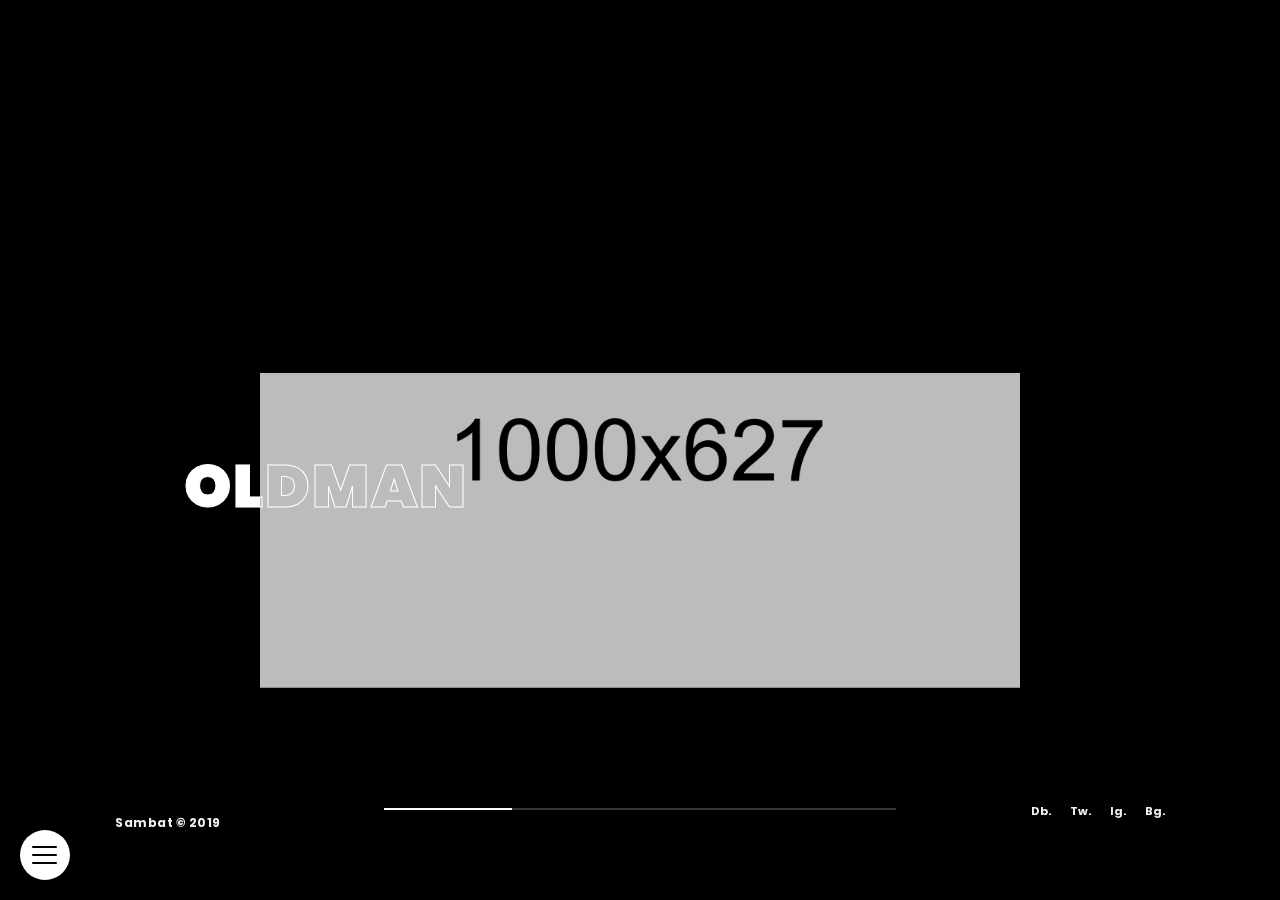
<file: index-2.html>
<!DOCTYPE html>
<html lang="en">

<head>
    <meta charset="UTF-8">
    <meta name="viewport" content="width=device-width, initial-scale=1.0">
    <meta http-equiv="X-UA-Compatible" content="ie=edge">
    <title>Sambat Dark - Home</title>
    <link rel="stylesheet" href="assets/css/plugin.css">
    <link rel="stylesheet" href="assets/css/main.css">
    <link rel="stylesheet" href="assets/css/responsive.css">
</head>

<body>

    <!-- Start Preload -->
    <div class="preloader">
    </div>
    <div class="block-1"></div>
    <div class="block-2"></div>
    <div class="logo-load">
        <img src="assets/img/logo.svg" alt="">
    </div>
    <div class="logo-load spinning"></div>
    <div class="over-all"></div>
    <!-- End Preload -->

    <!-- Start Header -->
    <header>

        <nav>
            <!-- Logo -->
            <div class="logo hover-target">
                <a class="load-spiral" href="index.html"><img src="assets/img/logo.svg" alt="logo"></a>
            </div>
            <!-- Menu bar -->
            <div class="toggle-btn magnetic hover-target">
                <div class="burger-menu">
                    <span class="one"></span>
                    <span class="two"></span>
                    <span class="tre"></span>
                </div>
            </div>
            <!-- Social -->
            <div class="scr socials">
                <div class="list-social">
                    <ul>
                        <li class="hover-target"><a href="#">Db.</a></li>
                        <li class="hover-target"><a href="#">Tw.</a></li>
                        <li class="hover-target"><a href="#">Ig.</a></li>
                        <li class="hover-target"><a href="#">Bg.</a></li>
                    </ul>
                </div>
            </div>

            <!-- Copyright -->
            <div class="scr copyright-top">
                <p>Sambat &copy; 2019</p>
            </div>

            <div class="bg-nav"></div>

            <!-- menu -->
            <div class="manu-container">
                <div class="menu">
                    <div class="data">
                        <div class="container">
                            <div class="row">
                                <div class="col-md-6">
                                    <div class="links text-center text-lg-left">
                                        <ul>
                                            <li>
                                                <p>01</p><a class="menu-link hover-target load-spiral"
                                                    href="index.html">Home</a>
                                            </li>
                                            <li>
                                                <p>02</p><a class="menu-link hover-target load-spiral"
                                                    href="work.html">Work</a>
                                            </li>
                                            <li>
                                                <p>03</p><a class="menu-link hover-target load-spiral"
                                                    href="about.html">About</a>
                                            </li>
                                            <li>
                                                <p>04</p><a class="menu-link hover-target load-spiral"
                                                    href="blog.html">Blog</a>
                                            </li>
                                        </ul>
                                    </div>

                                </div>

                                <div class="col-md-4 offset-md-2 centered text-right">
                                    <div class="address-menu">

                                        <h3>SAMBAT DESIGN STUDIO</h3>
                                        <h4>Flower 03/11 Street Klaten, Central Java, Indonesia</h4>
                                    </div>
                                </div>
                            </div>
                        </div>
                    </div>

                </div>
            </div>
        </nav>


    </header>
    <!-- End Header -->


    <!-- Start Content -->
    <div id="spiral">
        <div id="headmove"></div>
        <div class="full-page">
            <div class="swiper-container">
                <div class="swiper-wrapper">

                    <!-- slide-1 -->
                    <div class="swiper-slide centered">
                        <div class="container">
                            <div class="row">
                                <div class="col-md-8 offset-md-2">
                                    <div class="img-slide">
                                        <a href="work-detail-2.html" class="load-spiral cursorExplore">
                                            <img class="img-fluid" src="assets/img/slider/1.jpg" alt="">
                                        </a>
                                    </div>
                                </div>

                                <div class="col-md-12 text-center">
                                    <div class="text-head-slide">
                                        <div class="text-slide">
                                            <h2 class="text-1">OLDMAN</h2>
                                            <h2 class="text-2">OLDMAN</h2>
                                        </div>
                                    </div>
                                </div>
                            </div>
                        </div>
                    </div>


                    <!-- slide-2 -->
                    <div class="swiper-slide centered">
                            <div class="container">
                                <div class="row">
                                    <div class="col-md-8 offset-md-2">
                                        <div class="img-slide">
                                            <a href="work-detail.html" class="load-spiral cursorExplore">
                                                <img class="img-fluid" src="assets/img/slider/2.jpg" alt="">
                                            </a>
                                        </div>
                                    </div>
    
                                    <div class="col-md-12 text-center">
                                        <div class="text-head-slide">
                                            <div class="text-slide">
                                                <h2 class="text-1">SMITHY</h2>
                                                <h2 class="text-2">SMITHY</h2>
                                            </div>
                                        </div>
                                    </div>
                                </div>
                            </div>
                        </div>

                     <!-- slide-2 -->
                     <div class="swiper-slide centered">
                            <div class="container">
                                <div class="row">
                                    <div class="col-md-8 offset-md-2">
                                        <div class="img-slide">
                                            <a href="work-detail.html" class="load-spiral cursorExplore">
                                                <img class="img-fluid" src="assets/img/slider/3.jpg" alt="">
                                            </a>
                                        </div>
                                    </div>
    
                                    <div class="col-md-12 text-center">
                                        <div class="text-head-slide">
                                            <div class="text-slide">
                                                <h2 class="text-1">DETECTIVE</h2>
                                                <h2 class="text-2">DETECTIVE</h2>
                                            </div>
                                        </div>
                                    </div>
                                </div>
                            </div>
                        </div>


                     <!-- slide-2 -->
                     <div class="swiper-slide centered">
                            <div class="container">
                                <div class="row">
                                    <div class="col-md-8 offset-md-2">
                                        <div class="img-slide">
                                            <a href="work-detail.html" class="load-spiral cursorExplore">
                                                <img class="img-fluid" src="assets/img/slider/4.jpg" alt="">
                                            </a>
                                        </div>
                                    </div>
    
                                    <div class="col-md-12 text-center">
                                        <div class="text-head-slide">
                                            <div class="text-slide">
                                                <h2 class="text-1">SHADOW</h2>
                                                <h2 class="text-2">SHADOW</h2>
                                            </div>
                                        </div>
                                    </div>
                                </div>
                            </div>
                        </div>


                </div>

                <div class="swiper-pagination"></div>
            </div>
        </div>
    </div>
    <!-- End Content -->


    <!-- Toggle menu -->
    <div class="menus">
        <a class="hover-target" href="index.html">Home</a>
        <a class="hover-target" href="index-2.html">Home Slider</a>
        <a class="hover-target" href="index-3.html">Home Image</a>
        <a class="hover-target" href="work.html">Work</a>
        <a class="hover-target" href="about.html">About</a>
        <a class="hover-target" href="work-detail.html">Work Detail</a>
        <a class="hover-target" href="work-detail-2.html">Work Detail 2</a>
        <a class="hover-target" href="blog.html">Blog</a>
        <a class="hover-target" href="blog-detail.html">Blog Detail</a>
        <a class="hover-target" href="error.html">Error 404 Page</a>
    </div>
    <div class="menu__toggler hover-target magnetic"><span></span></div>

    <!-- Cursor -->
    <div class="cursor1" id="cursor1"></div>
    <div class="cursor" id="cursor"></div>

    <script src="assets/js/plugin.js"></script>
    <script src="assets/js/main.js"></script>
</body>

</html>
</file>
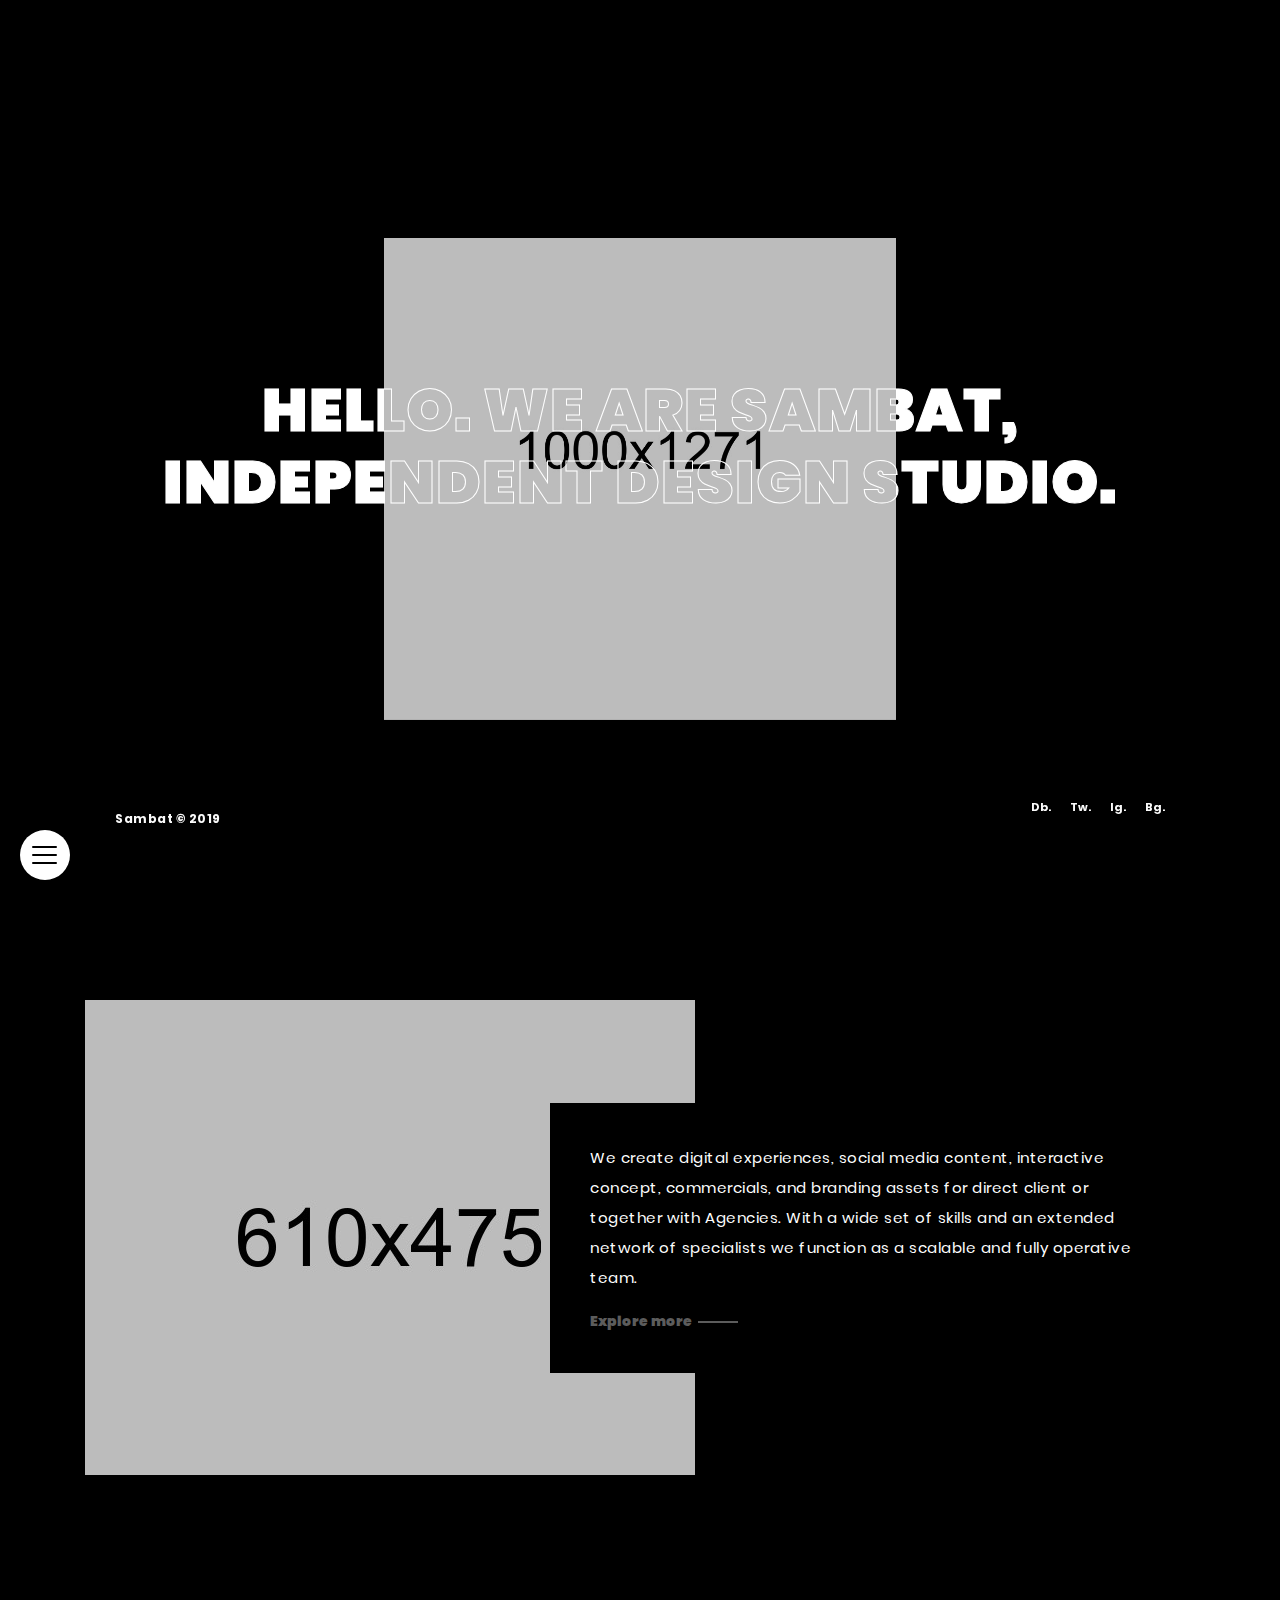
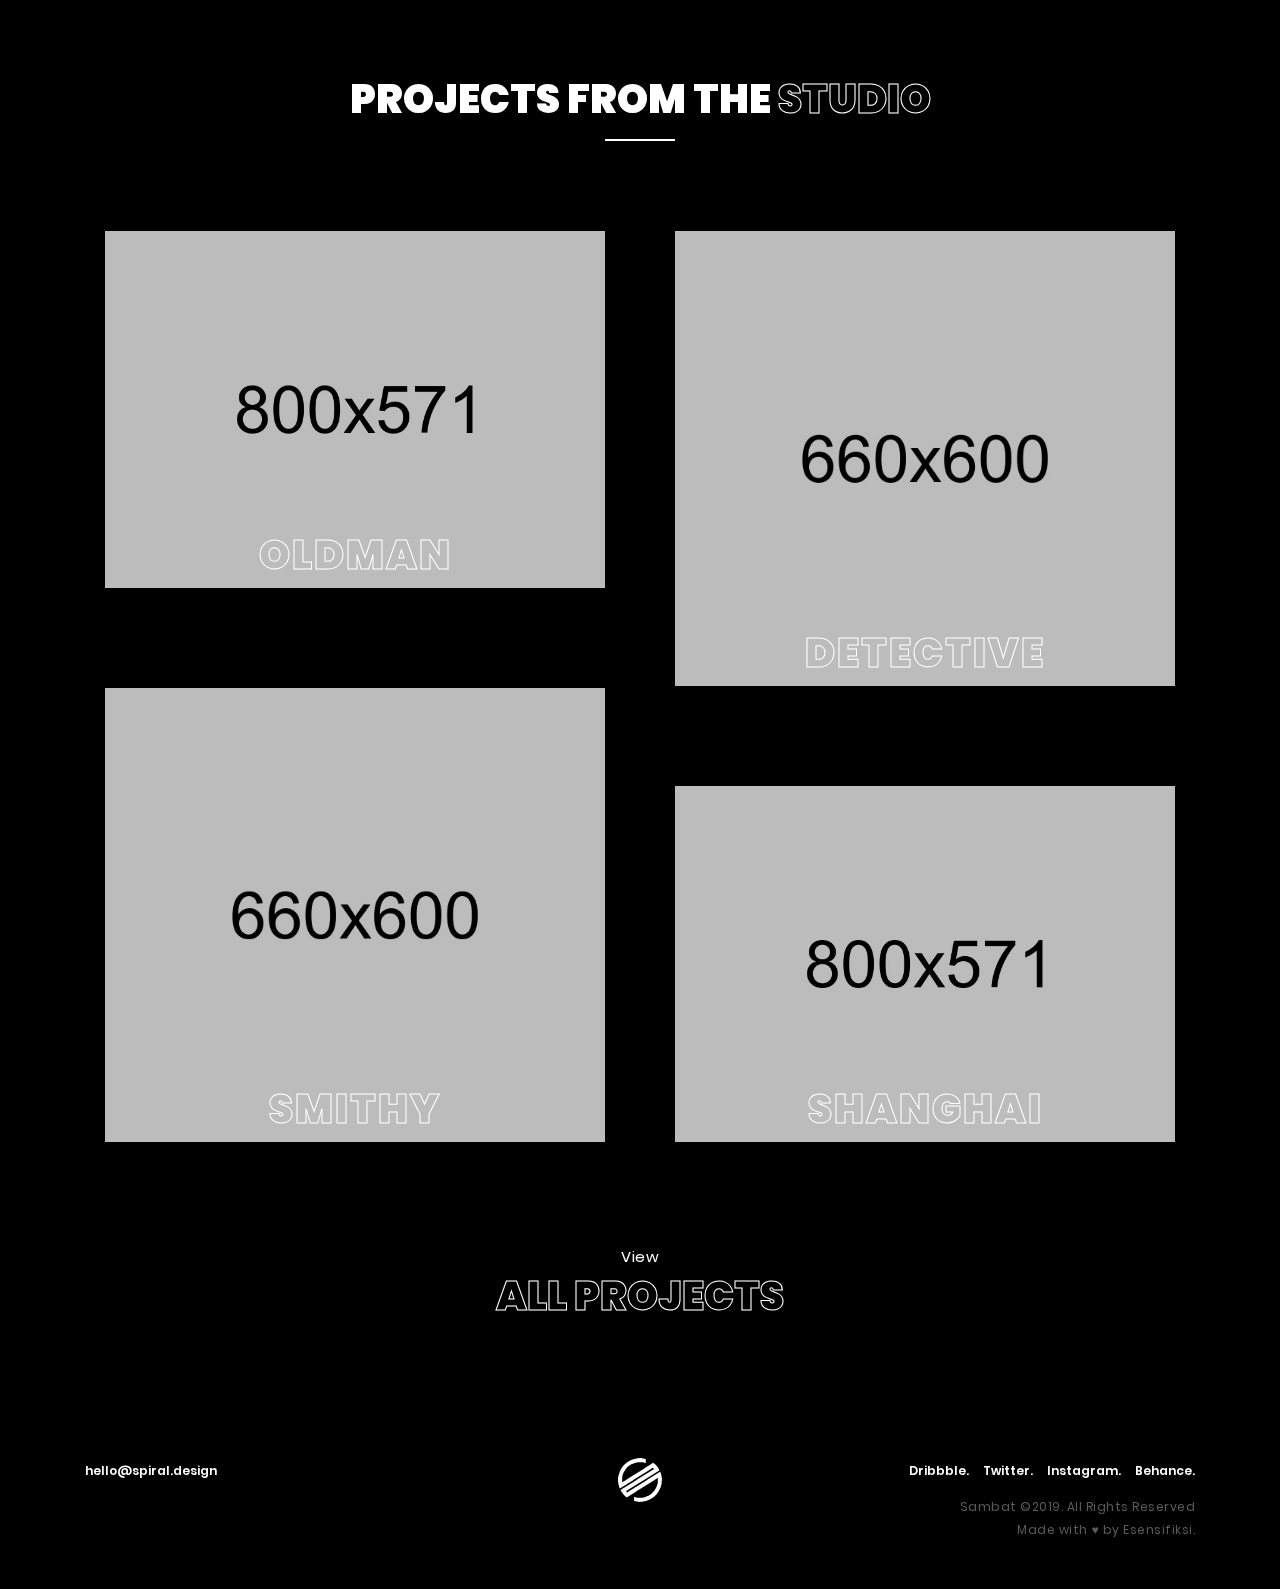
<file: index-3.html>
<!DOCTYPE html>
<html lang="en">

<head>
    <meta charset="UTF-8">
    <meta name="viewport" content="width=device-width, initial-scale=1.0">
    <meta http-equiv="X-UA-Compatible" content="ie=edge">
    <title>Sambat Dark - Home</title>
    <link rel="stylesheet" href="assets/css/plugin.css">
    <link rel="stylesheet" href="assets/css/main.css">
    <link rel="stylesheet" href="assets/css/responsive.css">
</head>

<body>

    <!-- Start Preload -->
    <div class="preloader">
    </div>
    <div class="block-1"></div>
    <div class="block-2"></div>
    <div class="logo-load">
        <img src="assets/img/logo.svg" alt="">
    </div>
    <div class="logo-load spinning"></div>
    <div class="over-all"></div>
    <!-- End Preload -->

    <!-- Start Header -->
    <header>

        <nav>
            <!-- Logo -->
            <div class="logo hover-target">
                <a class="load-spiral" href="index.html"><img src="assets/img/logo.svg" alt="logo"></a>
            </div>
            <!-- Menu bar -->
            <div class="toggle-btn magnetic hover-target">
                <div class="burger-menu">
                    <span class="one"></span>
                    <span class="two"></span>
                    <span class="tre"></span>
                </div>
            </div>
            <!-- Social -->
            <div class="scr socials">
                <div class="list-social">
                    <ul>
                        <li class="hover-target"><a href="#">Db.</a></li>
                        <li class="hover-target"><a href="#">Tw.</a></li>
                        <li class="hover-target"><a href="#">Ig.</a></li>
                        <li class="hover-target"><a href="#">Bg.</a></li>
                    </ul>
                </div>
            </div>

            <!-- Copyright -->
            <div class="scr copyright-top">
                <p>Sambat &copy; 2019</p>
            </div>

            <div class="bg-nav"></div>

            <!-- menu -->
            <div class="manu-container">
                <div class="menu">
                    <div class="data">
                        <div class="container">
                            <div class="row">
                                <div class="col-md-6">
                                    <div class="links text-center text-lg-left">
                                        <ul>
                                            <li>
                                                <p>01</p><a class="menu-link hover-target load-spiral"
                                                    href="index.html">Home</a>
                                            </li>
                                            <li>
                                                <p>02</p><a class="menu-link hover-target load-spiral"
                                                    href="work.html">Work</a>
                                            </li>
                                            <li>
                                                <p>03</p><a class="menu-link hover-target load-spiral"
                                                    href="about.html">About</a>
                                            </li>
                                            <li>
                                                <p>04</p><a class="menu-link hover-target load-spiral"
                                                    href="blog.html">Blog</a>
                                            </li>
                                        </ul>
                                    </div>

                                </div>

                                <div class="col-md-4 offset-md-2 centered text-right">
                                    <div class="address-menu">

                                        <h3>SAMBAT DESIGN STUDIO</h3>
                                        <h4>Flower 03/11 Street Klaten, Central Java, Indonesia</h4>
                                    </div>
                                </div>
                            </div>
                        </div>
                    </div>

                </div>
            </div>
        </nav>


    </header>
    <!-- End Header -->


    <!-- Start Content -->
    <div id="spiral">

        <!-- Header -->
        <div class="scrolls">
            <img draggable="false" src="assets/img/sroll.svg" alt="scroll">
        </div>
        <div class="main-head">
            <div id="headmove">
                <div data-depth="0.2">
                    <div class="bg-3"></div>
                </div>
            </div>
            <div class="heading-text">
                <div class="heading-text-front">
                    <h1>Hello. WE ARE SAMBAT, <br>
                        INDEPENDENT DESIGN STUDIO.</h1>
                </div>
                <div class="heading-text-back">
                    <h1>Hello. WE ARE SAMBAT, <br>
                        INDEPENDENT DESIGN STUDIO.</h1>
                </div>
            </div>
        </div>

        <!-- About -->
        <section class="about">
            <div class="container">
                <div class="row centered">
                    <div class="col-lg-7">
                        <div class="img-about luxy-el" data-horizontal="1" data-speed-x="1">
                            <img class="img-fluid" src="assets/img/about.jpg" alt="">

                        </div>
                    </div>
                    <div class="col-lg-5">
                        <div class="abt-text">
                            <p>We create digital experiences, social media content, interactive
                                concept, commercials, and branding assets for direct client or together with
                                Agencies.

                                With a wide set of skills and an extended network of specialists we function as
                                a scalable and fully operative team.</p>
                            <a class="hover-target load-spiral" href="about.html">Explore more</a>
                        </div>

                    </div>
                </div>
            </div>
        </section>


        <!-- Portfolio -->

        
        <section class="folio-content">
            <div class="container">
                <div class="row">
                    <div class="col-md-12">
                        <div class="main-title text-center">

                            <h2>Projects from the <span>Studio</span></h2>
                        </div>
                    </div>
                    <div class="col-md-6">
                        <div class="folio-item">

                            <div class="img-folio cursorExplore">
                                <a class="load-spiral" href="work-detail-2.html">
                                    <img class="img-fluid" src="assets/img/port/2.jpg" draggable="false" alt="">
                                </a>
                            </div>
                            <div class="text-folio text-center">
                                <h2 class="text-1">OLDMAN</h2>
                                <h2 class="text-2">OLDMAN</h2>
                            </div>
                        </div>
                        <div class="folio-item">

                            <div class="img-folio cursorExplore">
                                <a class="load-spiral" href="work-detail.html">
                                    <img class="img-fluid" src="assets/img/port/1.jpg" draggable="false" alt="">
                                </a>
                            </div>
                            <div class="text-folio text-center">
                                <h2 class="text-1">SMITHY</h2>
                                <h2 class="text-2">SMITHY</h2>
                            </div>
                        </div>
                    </div>

                    <div class="col-md-6">
                        <div class="folio-item">

                            <div class="img-folio cursorExplore">
                                <a class="load-spiral" href="work-detail.html">
                                    <img class="img-fluid" src="assets/img/port/3.jpg" draggable="false" alt="">
                                </a>
                            </div>
                            <div class="text-folio text-center">
                                <h2 class="text-1">DETECTIVE</h2>
                                <h2 class="text-2">DETECTIVE</h2>
                            </div>
                        </div>

                        <div class="folio-item">

                            <div class="img-folio cursorExplore">
                                <a class="load-spiral" href="work-detail-2.html">
                                    <img class="img-fluid" src="assets/img/port/4.jpg" draggable="false" alt="">
                                </a>
                            </div>
                            <div class="text-folio text-center">
                                <h2 class="text-1">SHANGHAI</h2>
                                <h2 class="text-2">SHANGHAI</h2>
                            </div>
                        </div>
                    </div>
                </div>

                <div class="row">
                    <div class="col-md-12">
                        <a href="work.html" class="next-project centered text-center load-spiral">
                            <div class="col-md-12">
                                <p>View</p>
                                <h3>ALL PROJECTS</h3>
                            </div>
                        </a>
                    </div>
                </div>

            </div>
        </section>




        <!-- Footer -->
        <div class="footer">
            <div class="container">
                <div class="row">
                    <div class="col-md-4 text-center text-md-left mt-30">
                        <div class="mail hover-target">
                            <a href="#">hello@spiral.design</a>
                        </div>
                    </div>
                    <div class="col-md-4 text-center mt-30">
                        <div class="logo-foot">
                            <img src="assets/img/logo.svg" alt="">
                        </div>
                    </div>
                    <div class="col-md-4 text-center text-md-right mt-30">
                        <div class="sosmed">
                            <ul>
                                <li class="hover-target"><a href="#">Dribbble.</a></li>
                                <li class="hover-target"><a href="#">Twitter.</a></li>
                                <li class="hover-target"><a href="#">Instagram.</a></li>
                                <li class="hover-target"><a href="#">Behance.</a></li>
                            </ul>
                        </div>
                        <div class="copyright">
                            <p>Sambat &copy;2019. All Rights Reserved</p>
                            <p>Made with ♥ by Esensifiksi.</p>
                        </div>
                    </div>
                </div>
            </div>
        </div>

    </div>
    <!-- End Content -->

    <!-- Toggle menu -->
    <div class="menus">
        <a class="hover-target" href="index.html">Home</a>
        <a class="hover-target" href="index-2.html">Home Slider</a>
        <a class="hover-target" href="index-3.html">Home Image</a>
        <a class="hover-target" href="work.html">Work</a>
        <a class="hover-target" href="about.html">About</a>
        <a class="hover-target" href="work-detail.html">Work Detail</a>
        <a class="hover-target" href="work-detail-2.html">Work Detail 2</a>
        <a class="hover-target" href="blog.html">Blog</a>
        <a class="hover-target" href="blog-detail.html">Blog Detail</a>
        <a class="hover-target" href="error.html">Error 404 Page</a>
    </div>
    <div class="menu__toggler hover-target magnetic"><span></span></div>

    <!-- Cursor -->
    <div class="cursor1" id="cursor1"></div>
    <div class="cursor" id="cursor"></div>

    <script src="assets/js/plugin.js"></script>
    <script src="assets/js/main.js"></script>
</body>

</html>
</file>
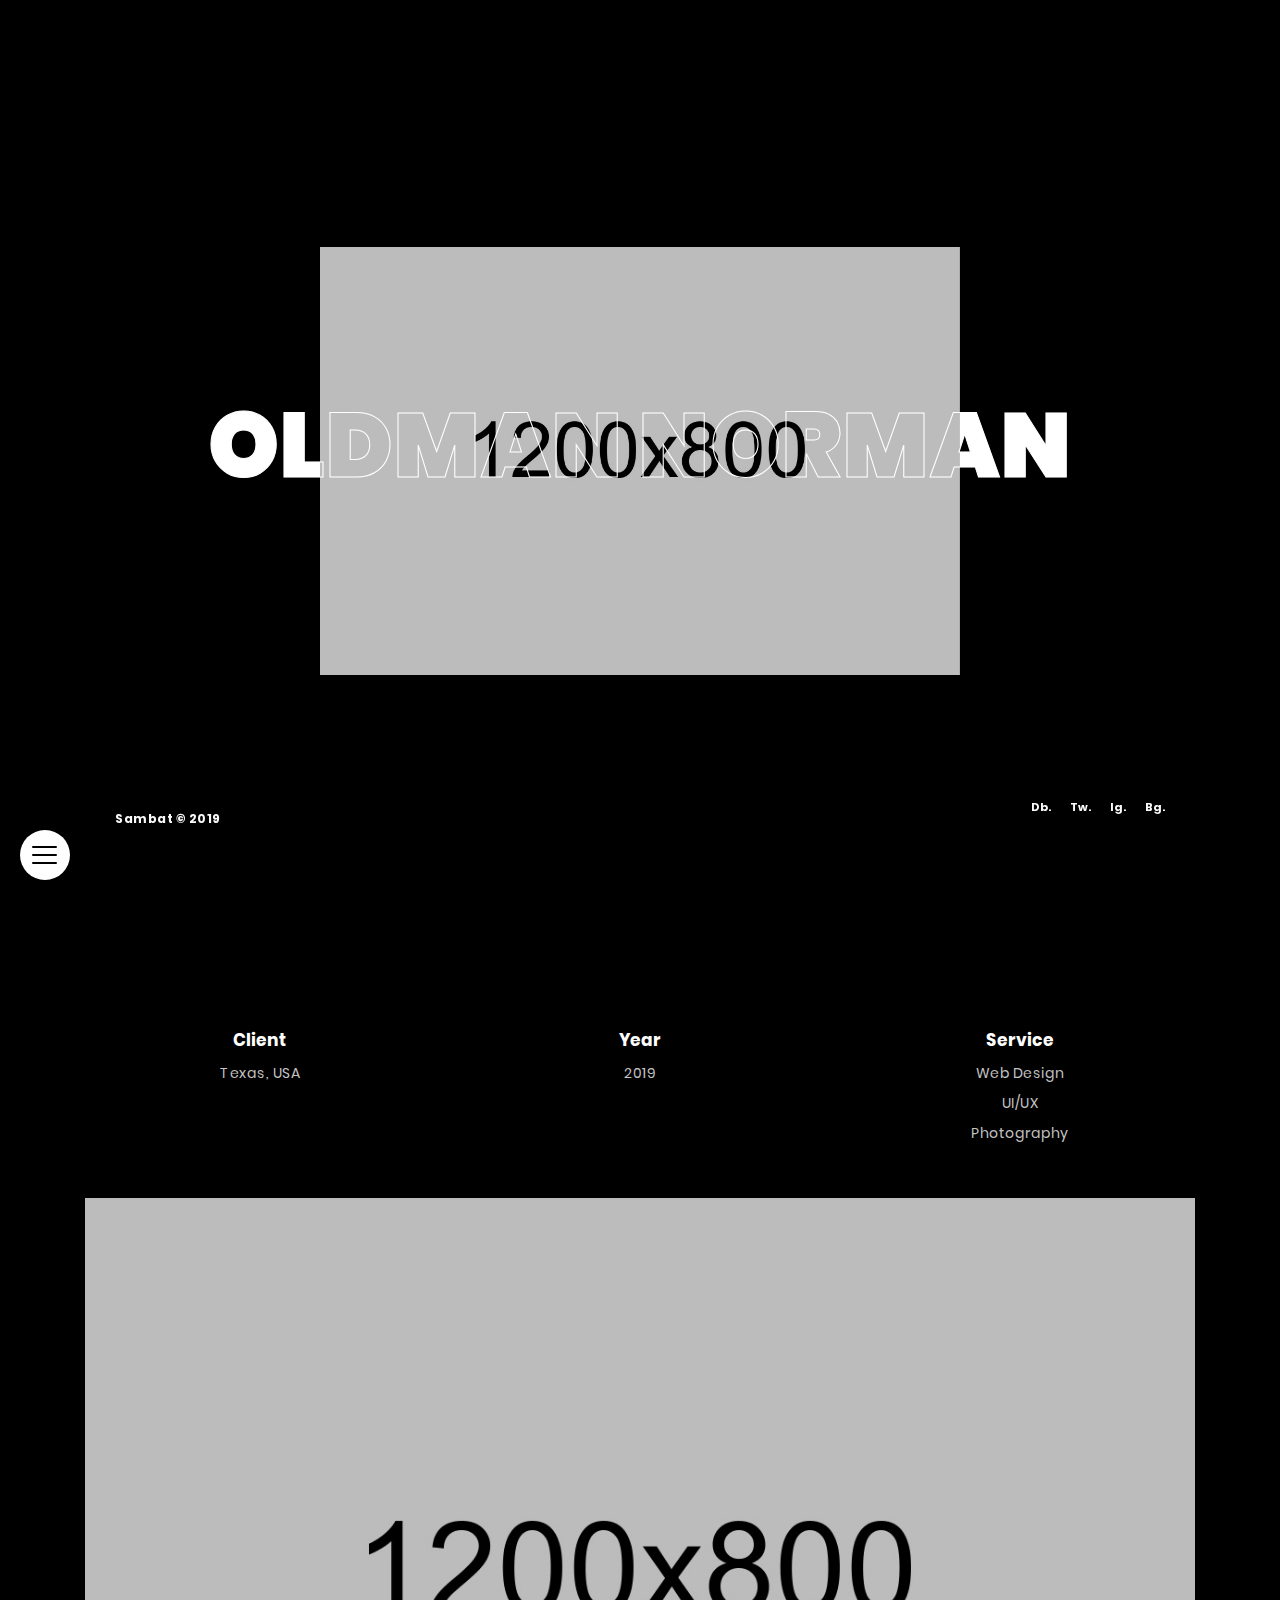
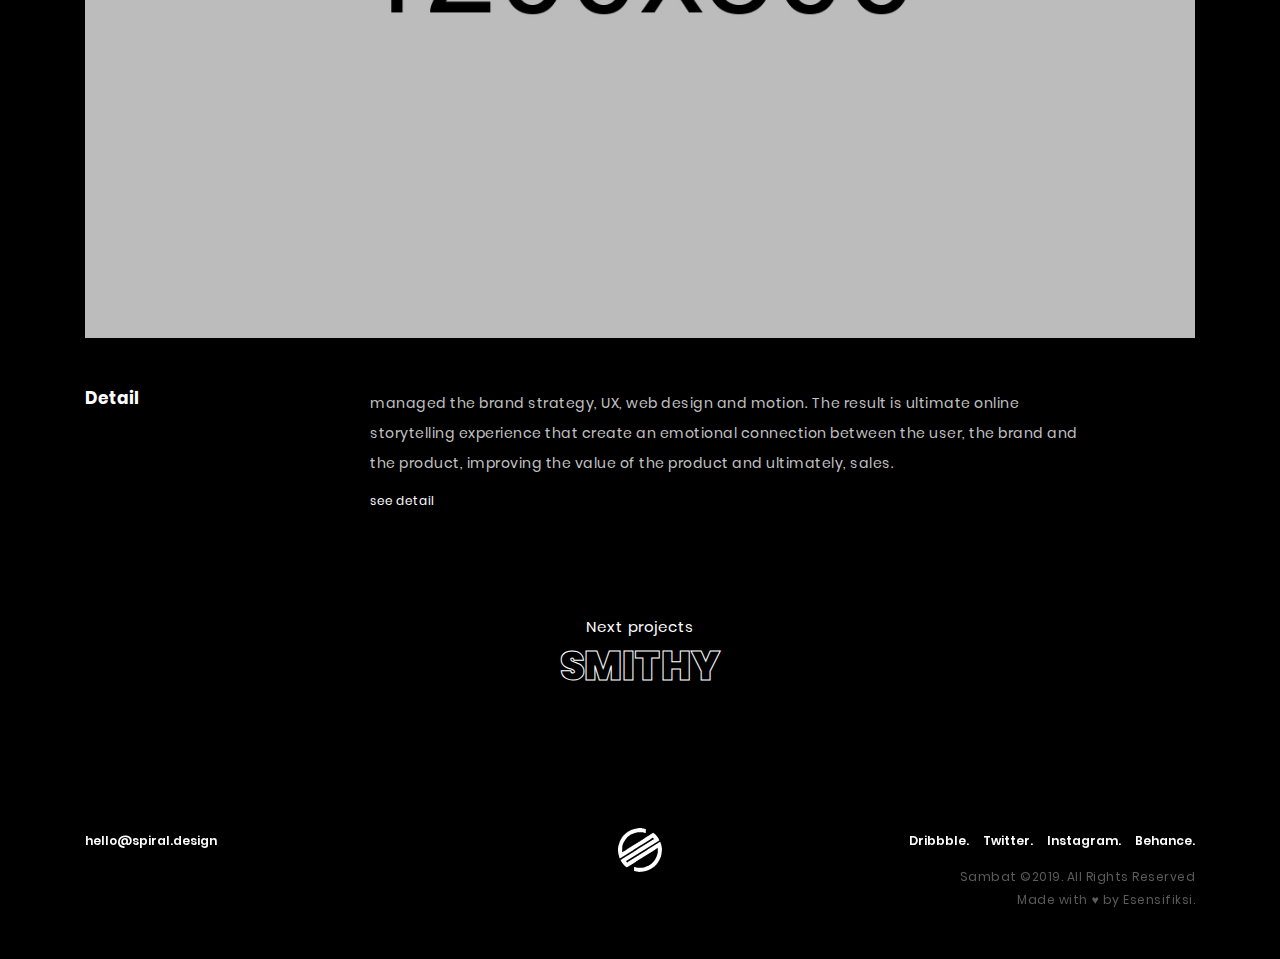
<file: work-detail-2.html>
<!DOCTYPE html>
<html lang="en">

<head>
    <meta charset="UTF-8">
    <meta name="viewport" content="width=device-width, initial-scale=1.0">
    <meta http-equiv="X-UA-Compatible" content="ie=edge">
    <title>Sambat Dark - Detail</title>
    <link rel="stylesheet" href="assets/css/plugin.css">
    <link rel="stylesheet" href="assets/css/main.css">
    <link rel="stylesheet" href="assets/css/responsive.css">
</head>

<body>

    <!-- Start Preload -->
    <div class="preloader">
    </div>
    <div class="block-1"></div>
    <div class="block-2"></div>
    <div class="logo-load">
        <img src="assets/img/logo.svg" alt="">
    </div>
    <div class="logo-load spinning"></div>
    <div class="over-all"></div>
    <!-- End Preload -->


    <!-- Start Header -->
    <header>

        <nav>
            <!-- Logo -->
            <div class="logo hover-target">
                <a class="load-spiral" href="index.html"><img src="assets/img/logo.svg" alt="logo"></a>
            </div>
            <!-- Menu bar -->
            <div class="toggle-btn magnetic hover-target">
                <div class="burger-menu">
                    <span class="one"></span>
                    <span class="two"></span>
                    <span class="tre"></span>
                </div>
            </div>
            <!-- Social -->
            <div class="scr socials">
                <div class="list-social">
                    <ul>
                        <li class="hover-target"><a href="#">Db.</a></li>
                        <li class="hover-target"><a href="#">Tw.</a></li>
                        <li class="hover-target"><a href="#">Ig.</a></li>
                        <li class="hover-target"><a href="#">Bg.</a></li>
                    </ul>
                </div>
            </div>

            <!-- Copyright -->
            <div class="scr copyright-top">
                <p>Sambat &copy; 2019</p>
            </div>

            <div class="bg-nav"></div>

            <!-- menu -->
            <div class="manu-container">
                <div class="menu">
                    <div class="data">
                        <div class="container">
                            <div class="row">
                                <div class="col-md-6">
                                    <div class="links text-center text-lg-left">
                                        <ul>
                                            <li>
                                                <p>01</p><a class="menu-link hover-target load-spiral"
                                                    href="index.html">Home</a>
                                            </li>
                                            <li>
                                                <p>02</p><a class="menu-link hover-target load-spiral"
                                                    href="work.html">Work</a>
                                            </li>
                                            <li>
                                                <p>03</p><a class="menu-link hover-target load-spiral"
                                                    href="about.html">About</a>
                                            </li>
                                            <li>
                                                <p>04</p><a class="menu-link hover-target load-spiral"
                                                    href="blog.html">Blog</a>
                                            </li>
                                        </ul>
                                    </div>

                                </div>

                                <div class="col-md-4 offset-md-2 centered text-right">
                                    <div class="address-menu">

                                        <h3>SAMBAT DESIGN STUDIO</h3>
                                        <h4>Flower 03/11 Street Klaten, Central Java, Indonesia</h4>
                                    </div>
                                </div>
                            </div>
                        </div>
                    </div>

                </div>
            </div>
        </nav>


    </header>
    <!-- End Header -->


    <!-- Start Content -->
    <div id="spiral">

        <!-- Header -->
        <div class="scrolls">
            <img draggable="false" src="assets/img/sroll.svg" alt="scroll">
        </div>
        <div class="main-head luxy-el" data-speed-y="15" data-offset="0">
            <div id="headmove">
                <div data-depth="0.4">
                    <div class="bg-detail-work-2"></div>
                </div>
            </div>

            <div class="heading-text">
                <div class="heading-text-front">
                    <h1 class="title">OLDMAN NORMAN</h1>
                </div>
                <div class="heading-text-back">
                    <h1 class="title">OLDMAN NORMAN</h1>
                </div>
            </div>
        </div>

        <!-- Work Content -->
        <section class="detail-work bg-darks">
            <div class="container">
                <div class="row ">
                    <div class="col-md-4 mt-30">
                        <div class="about-work text-center">
                            <h3>Client</h3>
                            <p>Texas, USA</p>
                        </div>
                    </div>
                    <div class="col-md-4 mt-30">
                        <div class="about-work text-center">
                            <h3>Year</h3>
                            <p>2019</p>
                        </div>
                    </div>
                    <div class="col-md-4 mt-30">
                        <div class="about-work text-center">
                            <h3>Service</h3>
                            <p>Web Design</p>
                            <p>UI/UX</p>
                            <p>Photography</p>
                        </div>
                    </div>

                </div>

                <div class="row mt-20">
                    <div class="col-md-12 mt-30">

                        <!-- next -->
                        <div class="right-over-next cursorNext"> </div>
                        <!-- prev -->
                        <div class="right-over-prev cursorPrev"> </div>

                        <!-- work-slider -->
                        <div class="work-slider">
                            <div class="owl-carousel owl-theme">
                                <div class="img-item">
                                    <img src="assets/img/detail-work/2/1.jpg" class="img-fluid" alt="">
                                </div>
                                <div class="img-item">
                                    <img src="assets/img/detail-work/2/2.jpg" class="img-fluid" alt="">
                                </div>
                                <div class="img-item">
                                    <img src="assets/img/detail-work/2/3.jpg" class="img-fluid" alt="">
                                </div>
                                <div class="img-item">
                                    <img src="assets/img/detail-work/2/4.jpg" class="img-fluid" alt="">
                                </div>
                            </div>
                        </div>
                    </div>
                </div>

                <div class="row about-work mt-50">
                    <div class="col-md-3">
                        <h3>Detail</h3>
                    </div>
                    <div class="col-md-8">
                        <p> managed the brand strategy, UX, web design and motion. The result is ultimate online
                            storytelling experience that create an emotional connection between the user, the brand and
                            the product, improving the value of the product and ultimately, sales.</p>
                        <div class="mt-10"></div>
                        <a class="hover-target" href="https://www.behance.net/gallery/81535767/Smithy"
                            target="_blank">see detail</a>
                    </div>
                </div>

                <div class="row">
                    <div class="col-md-12">
                        <a href="work-detail.html" class="next-project centered text-center load-spiral">
                            <div class="col-md-12">
                                <p>Next projects</p>
                                <h3>SMITHY</h3>
                            </div>
                        </a>
                    </div>
                </div>
            </div>
        </section>


        <!-- Footer -->
        <div class="footer">
            <div class="container">
                <div class="row">
                    <div class="col-md-4 text-center text-md-left mt-30">
                        <div class="mail hover-target">
                            <a href="#">hello@spiral.design</a>
                        </div>
                    </div>
                    <div class="col-md-4 text-center mt-30">
                        <div class="logo-foot">
                            <img src="assets/img/logo.svg" alt="">
                        </div>
                    </div>
                    <div class="col-md-4 text-center text-md-right mt-30">
                        <div class="sosmed">
                            <ul>
                                <li class="hover-target"><a href="#">Dribbble.</a></li>
                                <li class="hover-target"><a href="#">Twitter.</a></li>
                                <li class="hover-target"><a href="#">Instagram.</a></li>
                                <li class="hover-target"><a href="#">Behance.</a></li>
                            </ul>
                        </div>
                        <div class="copyright">
                            <p>Sambat &copy;2019. All Rights Reserved</p>
                            <p>Made with ♥ by Esensifiksi.</p>
                        </div>
                    </div>
                </div>
            </div>
        </div>


    </div>
    <!-- End Content -->

    <!-- Toggle menu -->
    <div class="menus">
        <a class="hover-target" href="index.html">Home</a>
        <a class="hover-target" href="index-2.html">Home Slider</a>
        <a class="hover-target" href="index-3.html">Home Image</a>
        <a class="hover-target" href="work.html">Work</a>
        <a class="hover-target" href="about.html">About</a>
        <a class="hover-target" href="work-detail.html">Work Detail</a>
        <a class="hover-target" href="work-detail-2.html">Work Detail 2</a>
        <a class="hover-target" href="blog.html">Blog</a>
        <a class="hover-target" href="blog-detail.html">Blog Detail</a>
        <a class="hover-target" href="error.html">Error 404 Page</a>
    </div>
    <div class="menu__toggler hover-target magnetic"><span></span></div>

    <!-- Cursor -->
    <div class="cursor1" id="cursor1"></div>
    <div class="cursor" id="cursor"></div>

    <script src="assets/js/plugin.js"></script>
    <script src="assets/js/main.js"></script>
</body>

</html>
</file>
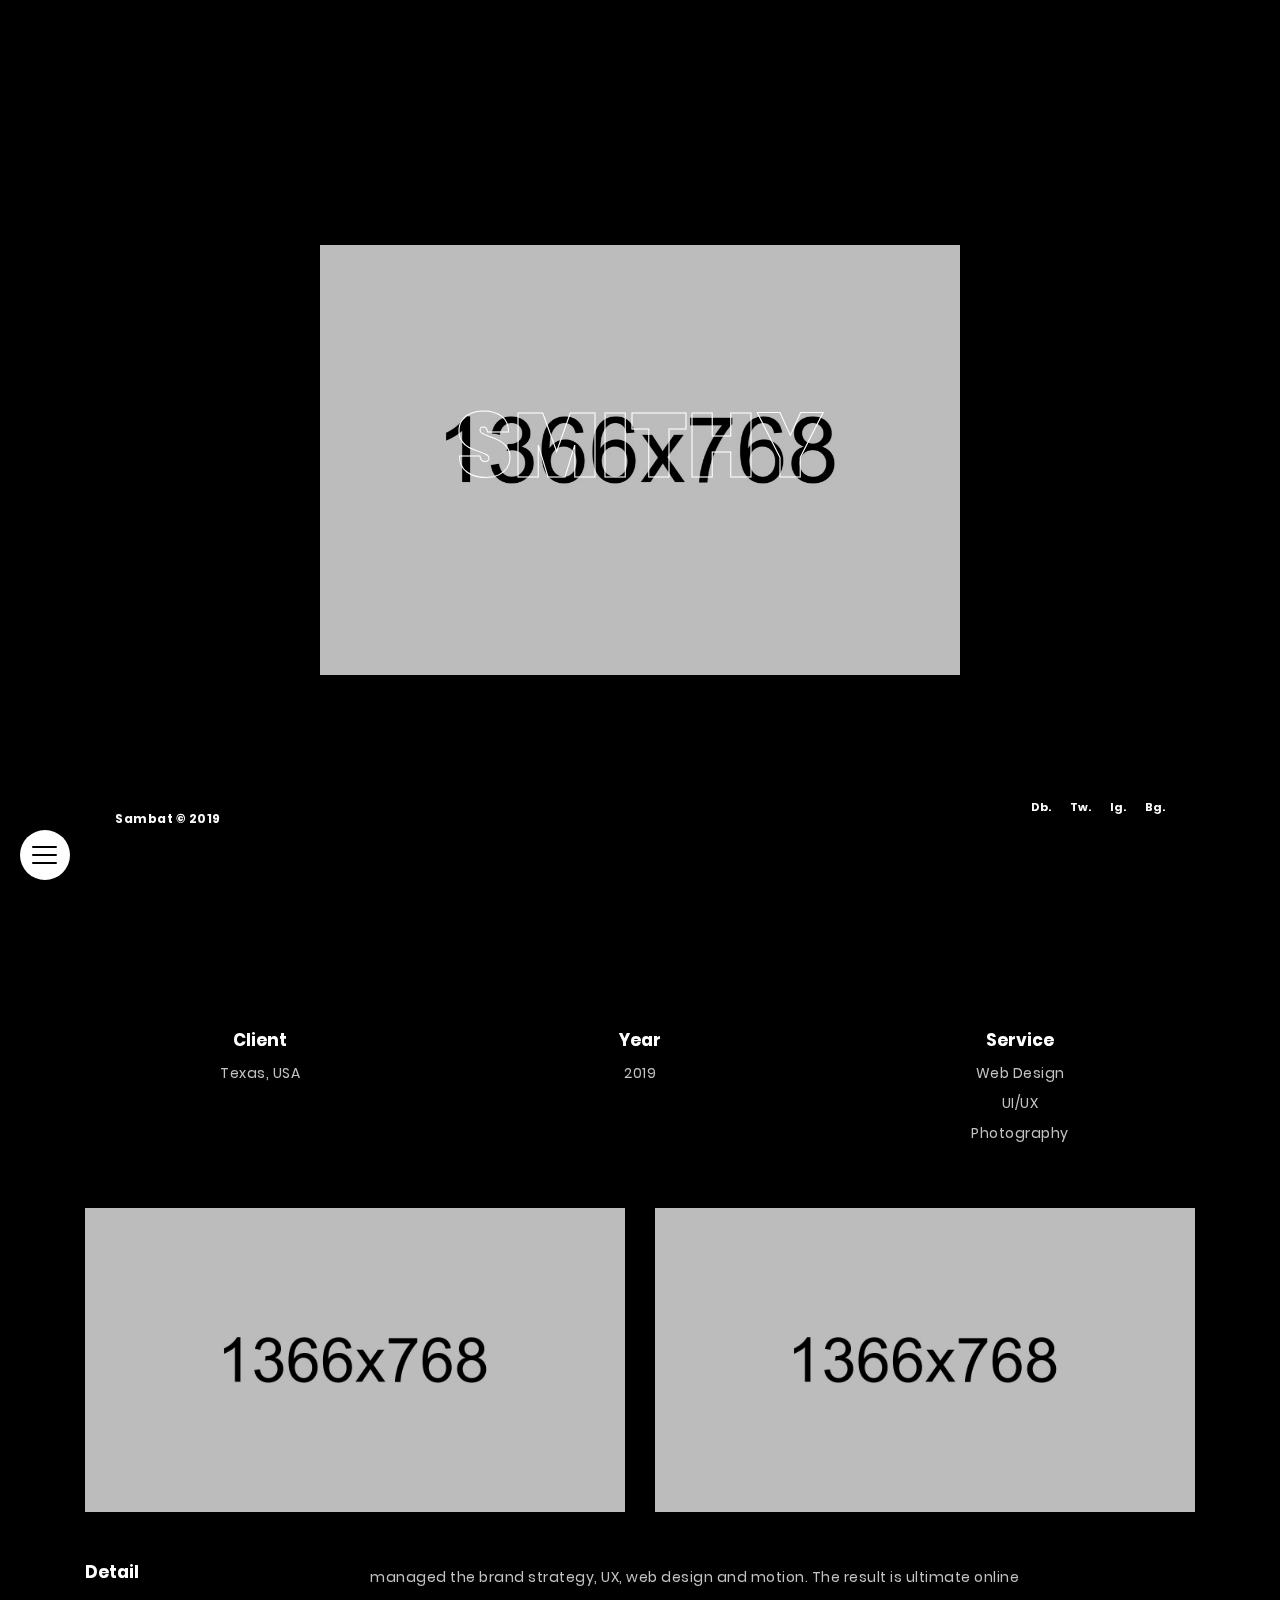
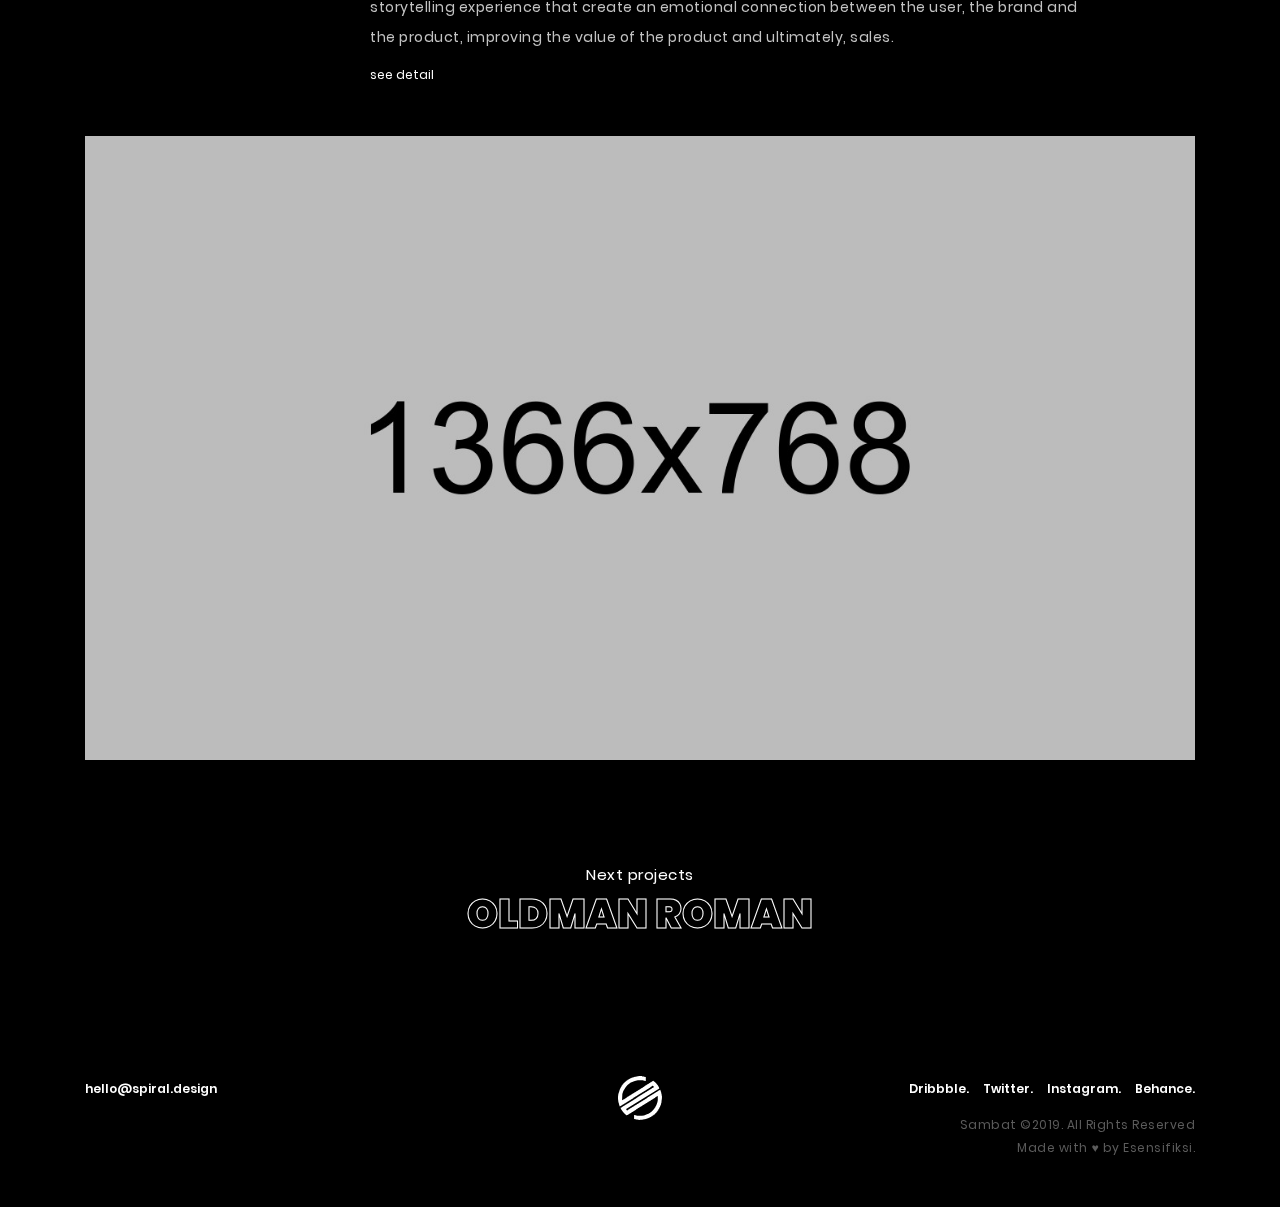
<file: work-detail.html>
<!DOCTYPE html>
<html lang="en">

<head>
    <meta charset="UTF-8">
    <meta name="viewport" content="width=device-width, initial-scale=1.0">
    <meta http-equiv="X-UA-Compatible" content="ie=edge">
    <title>Sambat Dark - Detail</title>
    <link rel="stylesheet" href="assets/css/plugin.css">
    <link rel="stylesheet" href="assets/css/main.css">
    <link rel="stylesheet" href="assets/css/responsive.css">
</head>

<body>

    <!-- Start Preload -->
    <div class="preloader">
    </div>
    <div class="block-1"></div>
    <div class="block-2"></div>
    <div class="logo-load">
        <img src="assets/img/logo.svg" alt="">
    </div>
    <div class="logo-load spinning"></div>
    <div class="over-all"></div>
    <!-- End Preload -->


    <!-- Start Header -->
    <header>
        <nav>
            <!-- Logo -->
            <div class="logo hover-target">
                <a class="load-spiral" href="index.html"><img src="assets/img/logo.svg" alt="logo"></a>
            </div>
            <!-- Menu bar -->
            <div class="toggle-btn magnetic hover-target">
                <div class="burger-menu">
                    <span class="one"></span>
                    <span class="two"></span>
                    <span class="tre"></span>
                </div>
            </div>
            <!-- Social -->
            <div class="scr socials">
                <div class="list-social">
                    <ul>
                        <li class="hover-target"><a href="#">Db.</a></li>
                        <li class="hover-target"><a href="#">Tw.</a></li>
                        <li class="hover-target"><a href="#">Ig.</a></li>
                        <li class="hover-target"><a href="#">Bg.</a></li>
                    </ul>
                </div>
            </div>

            <!-- Copyright -->
            <div class="scr copyright-top">
                <p>Sambat &copy; 2019</p>
            </div>

            <div class="bg-nav"></div>

            <!-- menu -->
            <div class="manu-container">
                <div class="menu">
                    <div class="data">
                        <div class="container">
                            <div class="row">
                                <div class="col-md-6">
                                    <div class="links text-center text-lg-left">
                                        <ul>
                                            <li>
                                                <p>01</p><a class="menu-link hover-target load-spiral" href="index.html">Home</a>
                                            </li>
                                            <li>
                                                <p>02</p><a class="menu-link hover-target load-spiral" href="work.html">Work</a>
                                            </li>
                                            <li>
                                                <p>03</p><a class="menu-link hover-target load-spiral" href="about.html">About</a>
                                            </li>
                                            <li>
                                                <p>04</p><a class="menu-link hover-target load-spiral" href="blog.html">Blog</a>
                                            </li>
                                        </ul>
                                    </div>

                                </div>

                                <div class="col-md-4 offset-md-2 centered text-right">
                                    <div class="address-menu">

                                        <h3>SAMBAT DESIGN STUDIO</h3>
                                        <h4>Flower 03/11 Street Klaten, Central Java, Indonesia</h4>
                                    </div>
                                </div>
                            </div>
                        </div>
                    </div>

                </div>
            </div>
        </nav>


    </header>
    <!-- End Header -->


    <!-- Start Content -->
    <div id="spiral">

        <!-- Header -->
        <div class="scrolls">
            <img draggable="false" src="assets/img/sroll.svg" alt="scroll">
        </div>
        <div class="main-head luxy-el" data-speed-y="15" data-offset="0">
            <div id="headmove">
                <div data-depth="0.4">
                    <div class="bg-detail-work"></div>
                </div>
            </div>

            <div class="heading-text">
                <div class="heading-text-front">
                    <h1 class="title">SMITHY</h1>
                </div>
                <div class="heading-text-back">
                    <h1 class="title">SMITHY</h1>
                </div>
            </div>
        </div>

        <section class="detail-work bg-darks">
            <div class="container">
                <div class="row ">
                    <div class="col-md-4 mt-30">
                        <div class="about-work text-center">
                            <h3>Client</h3>
                            <p>Texas, USA</p>
                        </div>
                    </div>
                    <div class="col-md-4 mt-30">
                        <div class="about-work text-center">
                            <h3>Year</h3>
                            <p>2019</p>
                        </div>
                    </div>
                    <div class="col-md-4 mt-30">
                        <div class="about-work text-center">
                            <h3>Service</h3>
                            <p>Web Design</p>
                            <p>UI/UX</p>
                            <p>Photography</p>
                        </div>
                    </div>

                </div>

                <div class="row mt-30">
                    <div class="col-md-6 mt-30">
                        <div class="img-detail-work cursorZoom">
                            <img class="cover img-fluid medium-zoom-image" src="assets/img/detail-work/1/2.jpg" alt="">
                        </div>
                    </div>
                    <div class="col-md-6 mt-30">
                        <div class="img-detail-work cursorZoom">
                            <img class="cover img-fluid medium-zoom-image" src="assets/img/detail-work/1/3.jpg" alt="">
                        </div>
                    </div>

                </div>

                <div class="row about-work mt-50">
                    <div class="col-md-3">
                        <h3>Detail</h3>
                    </div>
                    <div class="col-md-8">
                        <p> managed the brand strategy, UX, web design and motion. The result is ultimate online
                            storytelling experience that create an emotional connection between the user, the brand and
                            the product, improving the value of the product and ultimately, sales.</p>
                        <div class="mt-10"></div>
                        <a class="hover-target" href="https://www.behance.net/gallery/81535767/Smithy"
                            target="_blank">see detail</a>
                    </div>
                </div>

                <div class="row mt-20">
                    <div class="col-md-12 mt-30">
                        <div class="img-detail-work cursorZoom">
                            <img class="cover img-fluid medium-zoom-image" src="assets/img/detail-work/1/4.jpg" alt="">
                        </div>
                    </div>
                </div>

              
                <div class="row">
                    <div class="col-md-12">
                        <a href="work-detail-2.html" class="next-project centered text-center load-spiral">
                            <div class="col-md-12">
                                <p>Next projects</p>
                            <h3>OLDMAN ROMAN</h3>
                            </div>
                        </a>
                    </div>
                </div>

            </div>
        </section>

   


        <!-- Footer -->
        <div class="footer">
            <div class="container">
                <div class="row">
                    <div class="col-md-4 text-center text-md-left mt-30">
                        <div class="mail hover-target">
                            <a href="#">hello@spiral.design</a>
                        </div>
                    </div>
                    <div class="col-md-4 text-center mt-30">
                        <div class="logo-foot">
                            <img src="assets/img/logo.svg" alt="">
                        </div>
                    </div>
                    <div class="col-md-4 text-center text-md-right mt-30">
                        <div class="sosmed">
                            <ul>
                                <li class="hover-target"><a href="#">Dribbble.</a></li>
                                <li class="hover-target"><a href="#">Twitter.</a></li>
                                <li class="hover-target"><a href="#">Instagram.</a></li>
                                <li class="hover-target"><a href="#">Behance.</a></li>
                            </ul>
                        </div>
                        <div class="copyright">
                            <p>Sambat &copy;2019. All Rights Reserved</p>
                            <p>Made with ♥ by Esensifiksi.</p>
                        </div>
                    </div>
                </div>
            </div>
        </div>


    </div>
    <!-- End Content -->

    <!-- Toggle menu -->
    <div class="menus">
        <a class="hover-target" href="index.html">Home</a>
        <a class="hover-target" href="index-2.html">Home Slider</a>
        <a class="hover-target" href="index-3.html">Home Image</a>
        <a class="hover-target" href="work.html">Work</a>
        <a class="hover-target" href="about.html">About</a>
        <a class="hover-target" href="work-detail.html">Work Detail</a>
        <a class="hover-target" href="work-detail-2.html">Work Detail 2</a>
        <a class="hover-target" href="blog.html">Blog</a>
        <a class="hover-target" href="blog-detail.html">Blog Detail</a>
        <a class="hover-target" href="error.html">Error 404 Page</a>
    </div>
    <div class="menu__toggler hover-target magnetic"><span></span></div>

    <!-- Cursor -->
    <div class="cursor1" id="cursor1"></div>
    <div class="cursor" id="cursor"></div>

    <script src="assets/js/plugin.js"></script>
    <script src="assets/js/main.js"></script>
</body>

</html>
</file>
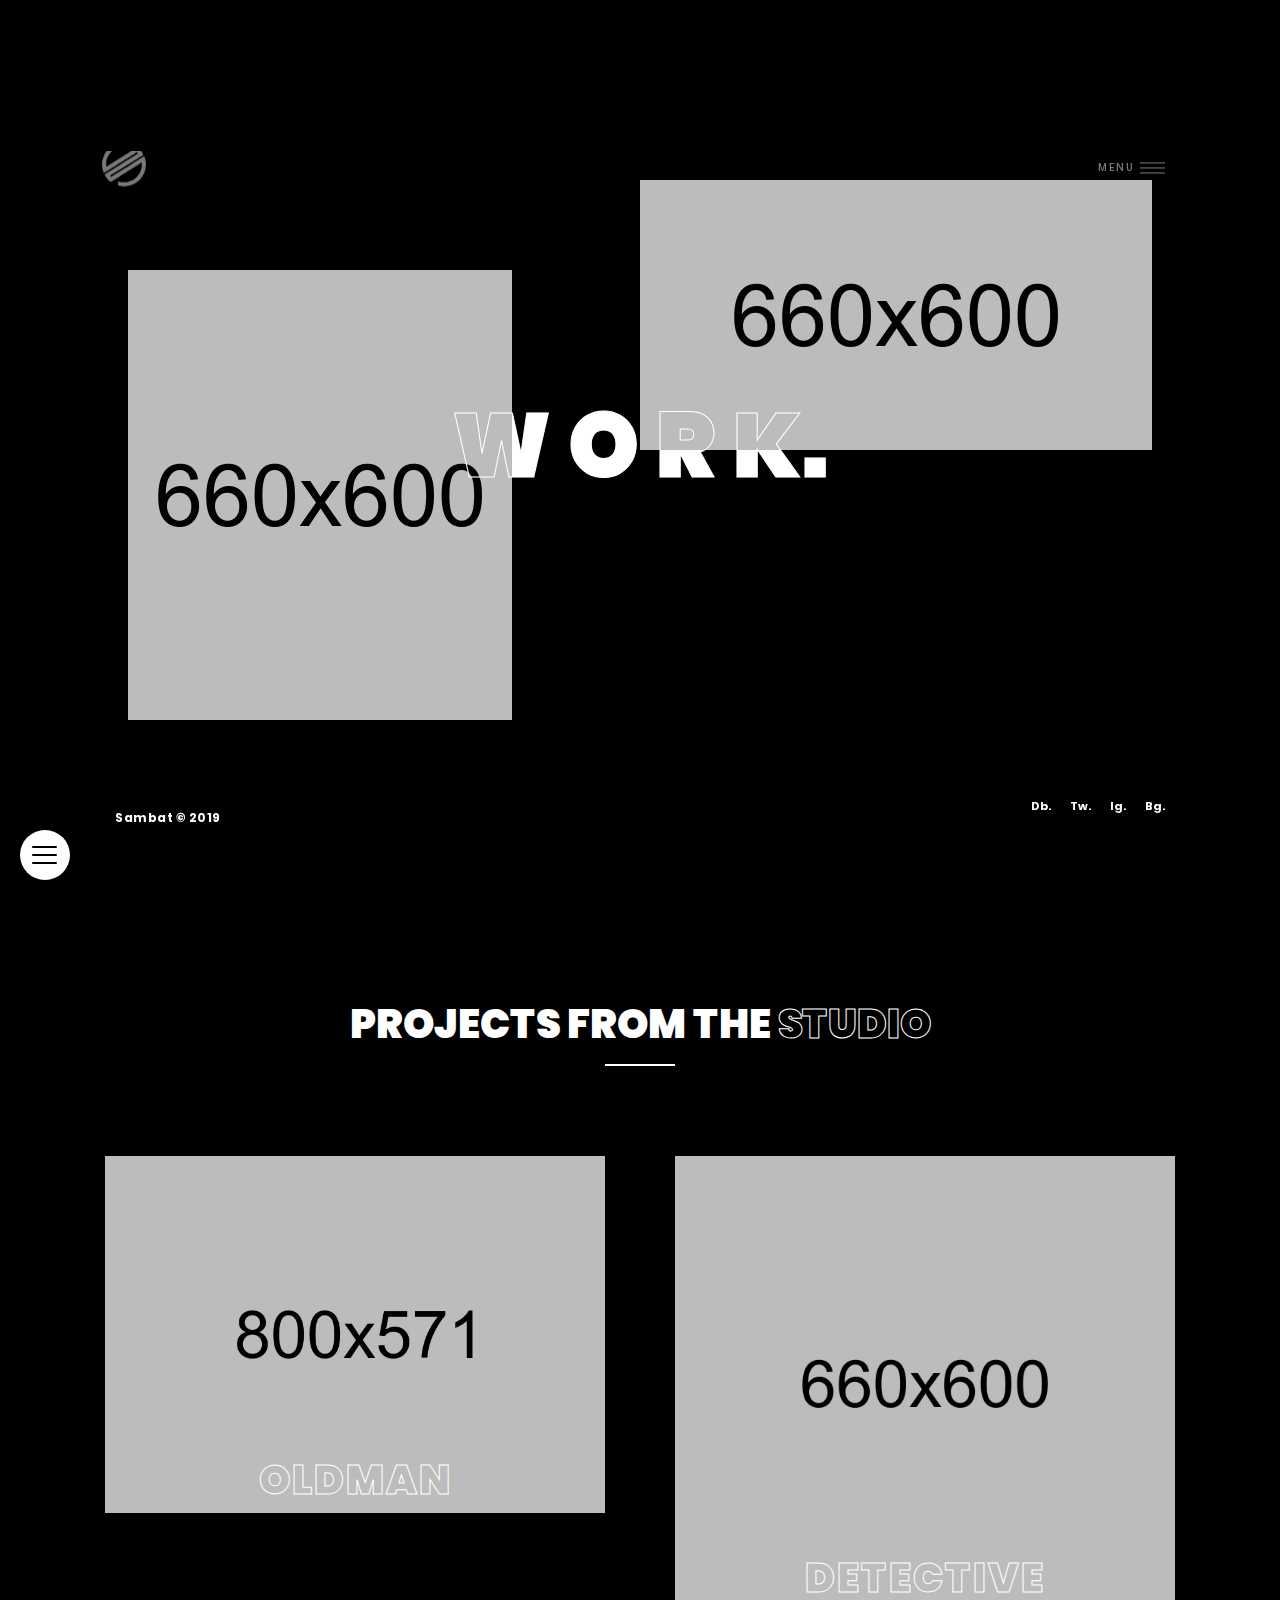
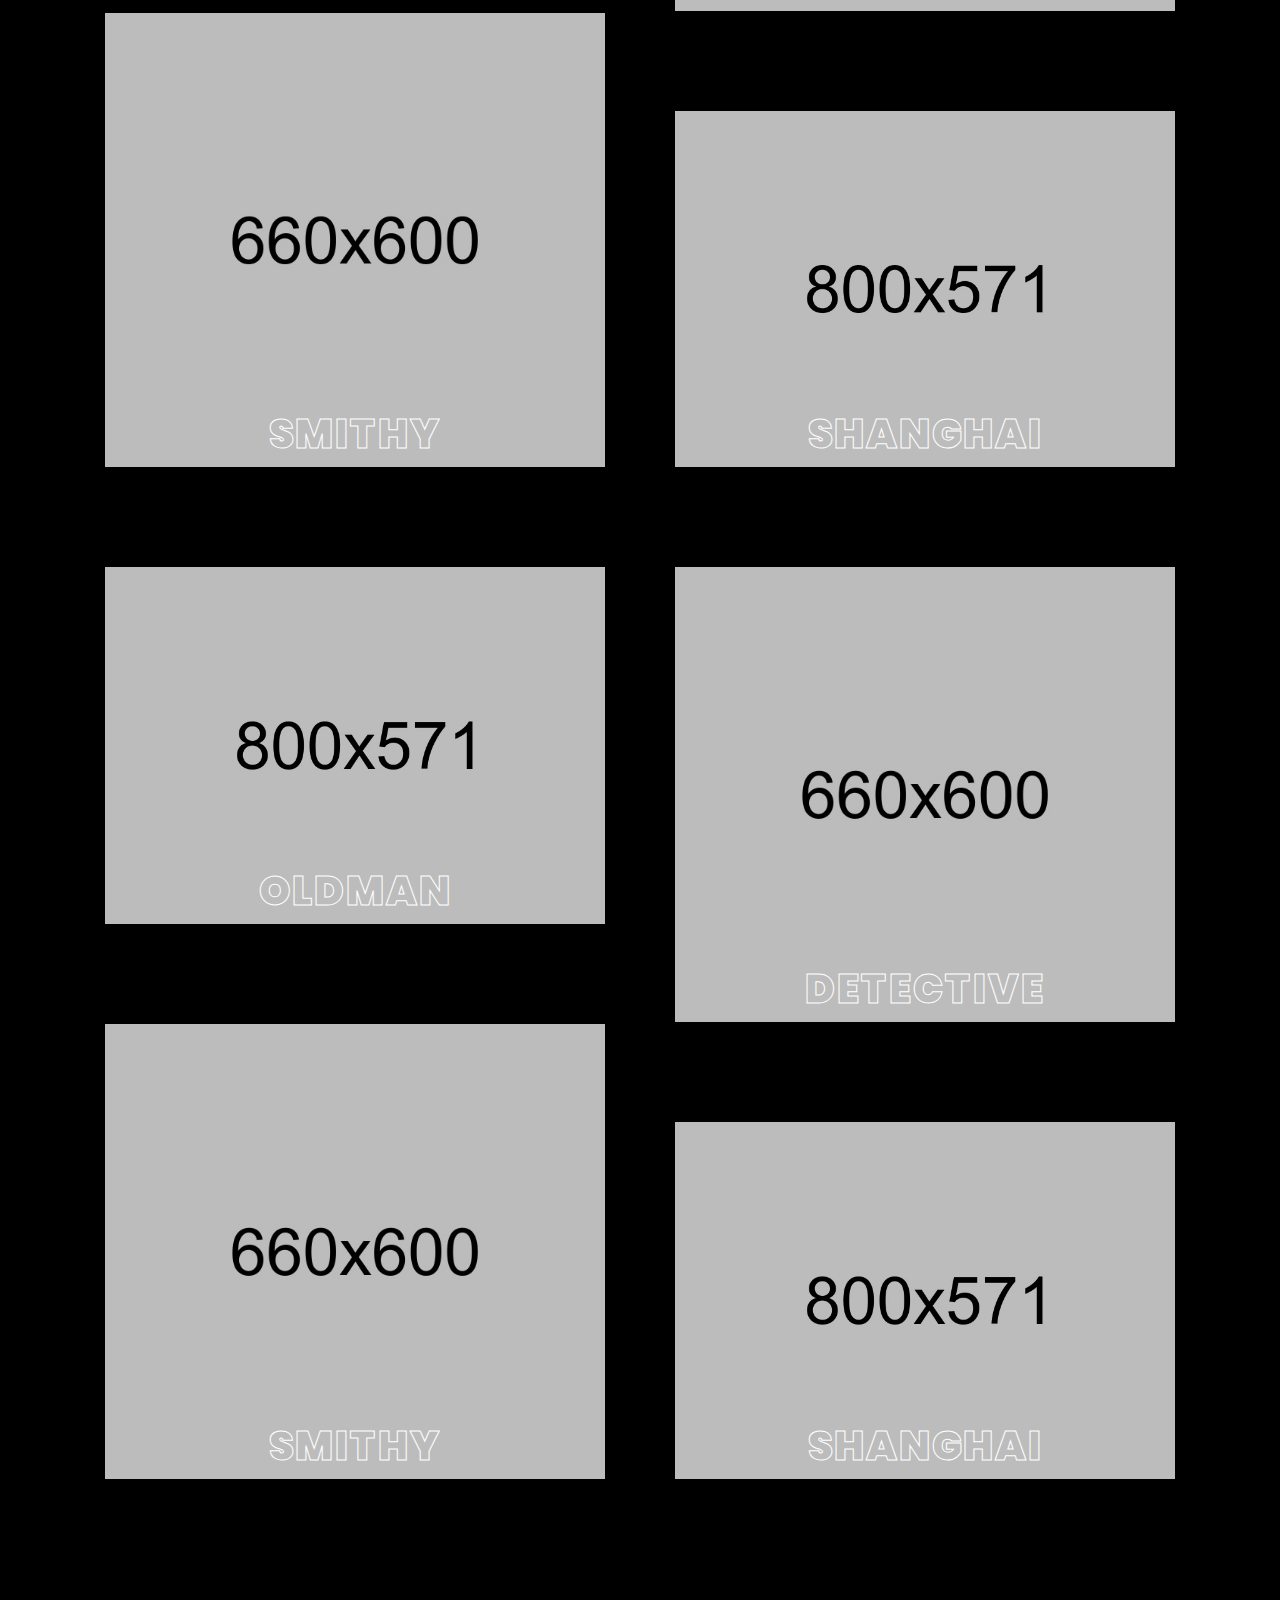
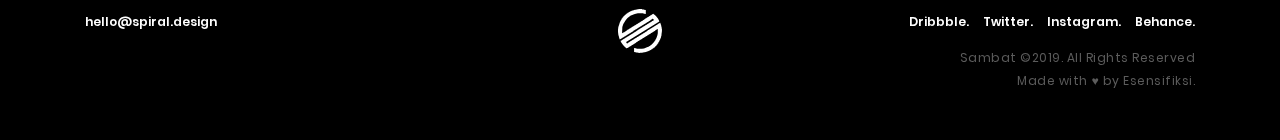
<file: work.html>
<!DOCTYPE html>
<html lang="en">

<head>
    <meta charset="UTF-8">
    <meta name="viewport" content="width=device-width, initial-scale=1.0">
    <meta http-equiv="X-UA-Compatible" content="ie=edge">
    <title>Sambat Dark - Work</title>
    <link rel="stylesheet" href="assets/css/plugin.css">
    <link rel="stylesheet" href="assets/css/main.css">
    <link rel="stylesheet" href="assets/css/responsive.css">
</head>

<body>

    <!-- Start Preload -->
    <div class="preloader">
    </div>
    <div class="block-1"></div>
    <div class="block-2"></div>
    <div class="logo-load">
        <img src="assets/img/logo.svg" alt="">
    </div>
    <div class="logo-load spinning"></div>
    <div class="over-all"></div>
    <!-- End Preload -->

    <!-- Start Header -->
    <header>

        <nav>
            <!-- Logo -->
            <div class="logo hover-target">
                <a class="load-spiral" href="index.html"><img src="assets/img/logo.svg" alt="logo"></a>
            </div>
            <!-- Menu bar -->
            <div class="toggle-btn magnetic hover-target">
                <div class="burger-menu">
                    <span class="one"></span>
                    <span class="two"></span>
                    <span class="tre"></span>
                </div>
            </div>
            <!-- Social -->
            <div class="scr socials">
                <div class="list-social">
                    <ul>
                        <li class="hover-target"><a href="#">Db.</a></li>
                        <li class="hover-target"><a href="#">Tw.</a></li>
                        <li class="hover-target"><a href="#">Ig.</a></li>
                        <li class="hover-target"><a href="#">Bg.</a></li>
                    </ul>
                </div>
            </div>

            <!-- Copyright -->
            <div class="scr copyright-top">
                <p>Sambat &copy; 2019</p>
            </div>

            <div class="bg-nav"></div>

            <!-- menu -->
            <div class="manu-container">
                <div class="menu">
                    <div class="data">
                        <div class="container">
                            <div class="row">
                                <div class="col-md-6">
                                    <div class="links text-center text-lg-left">
                                        <ul>
                                            <li>
                                                <p>01</p><a class="menu-link hover-target load-spiral"
                                                    href="index.html">Home</a>
                                            </li>
                                            <li>
                                                <p>02</p><a class="menu-link hover-target load-spiral"
                                                    href="work.html">Work</a>
                                            </li>
                                            <li>
                                                <p>03</p><a class="menu-link hover-target load-spiral"
                                                    href="about.html">About</a>
                                            </li>
                                            <li>
                                                <p>04</p><a class="menu-link hover-target load-spiral"
                                                    href="blog.html">Blog</a>
                                            </li>
                                        </ul>
                                    </div>

                                </div>

                                <div class="col-md-4 offset-md-2 centered text-right">
                                    <div class="address-menu">

                                        <h3>SAMBAT DESIGN STUDIO</h3>
                                        <h4>Flower 03/11 Street Klaten, Central Java, Indonesia</h4>
                                    </div>
                                </div>
                            </div>
                        </div>
                    </div>

                </div>
            </div>
        </nav>


    </header>
    <!-- End Header -->


    <!-- Start Content -->
    <div id="spiral">

        <!-- Header -->
        <div class="scrolls">
            <img draggable="false" src="assets/img/sroll.svg" alt="scroll">
        </div>
        <div class="main-head">
            <div id="headmove">
                <div data-depth="0.2">
                    <div class="bg-work"></div>
                </div>
                <div data-depth="0.3">
                    <div class="bg-work-2"></div>
                </div>
            </div>
            <div class="heading-text">
                <div class="heading-text-front">
                    <h1 class="title">W O R K.</h1>
                </div>
                <div class="heading-text-back">
                    <h1 class="title">W O R K.</h1>
                </div>
            </div>
        </div>

        <!-- Portfolio -->

        <section class="folio-content">
            <div class="container">
                <div class="row">
                    <div class="col-md-12">
                        <div class="main-title text-center">

                            <h2>Projects from the <span>Studio</span></h2>
                        </div>
                    </div>
                    <div class="col-md-6">
                        <div class="folio-item">

                            <div class="img-folio cursorExplore">
                                <a class="load-spiral" href="work-detail-2.html">
                                    <img class="img-fluid" src="assets/img/port/2.jpg" draggable="false" alt="">
                                </a>
                            </div>
                            <div class="text-folio text-center">
                                <h2 class="text-1">OLDMAN</h2>
                                <h2 class="text-2">OLDMAN</h2>
                            </div>
                        </div>
                        <div class="folio-item">

                            <div class="img-folio cursorExplore">
                                <a class="load-spiral" href="work-detail.html">
                                    <img class="img-fluid" src="assets/img/port/1.jpg" draggable="false" alt="">
                                </a>
                            </div>
                            <div class="text-folio text-center">
                                <h2 class="text-1">SMITHY</h2>
                                <h2 class="text-2">SMITHY</h2>
                            </div>
                        </div>
                    </div>

                    <div class="col-md-6">
                        <div class="folio-item">

                            <div class="img-folio cursorExplore">
                                <a class="load-spiral" href="work-detail.html">
                                    <img class="img-fluid" src="assets/img/port/3.jpg" draggable="false" alt="">
                                </a>
                            </div>
                            <div class="text-folio text-center">
                                <h2 class="text-1">DETECTIVE</h2>
                                <h2 class="text-2">DETECTIVE</h2>
                            </div>
                        </div>

                        <div class="folio-item">

                            <div class="img-folio cursorExplore">
                                <a class="load-spiral" href="work-detail-2.html">
                                    <img class="img-fluid" src="assets/img/port/4.jpg" draggable="false" alt="">
                                </a>
                            </div>
                            <div class="text-folio text-center">
                                <h2 class="text-1">SHANGHAI</h2>
                                <h2 class="text-2">SHANGHAI</h2>
                            </div>
                        </div>
                    </div>
                    <div class="col-md-6">
                        <div class="folio-item">

                            <div class="img-folio cursorExplore">
                                <a class="load-spiral" href="work-detail-2.html">
                                    <img class="img-fluid" src="assets/img/port/2.jpg" draggable="false" alt="">
                                </a>
                            </div>
                            <div class="text-folio text-center">
                                <h2 class="text-1">OLDMAN</h2>
                                <h2 class="text-2">OLDMAN</h2>
                            </div>
                        </div>
                        <div class="folio-item">

                            <div class="img-folio cursorExplore">
                                <a class="load-spiral" href="work-detail.html">
                                    <img class="img-fluid" src="assets/img/port/1.jpg" draggable="false" alt="">
                                </a>
                            </div>
                            <div class="text-folio text-center">
                                <h2 class="text-1">SMITHY</h2>
                                <h2 class="text-2">SMITHY</h2>
                            </div>
                        </div>
                    </div>

                    <div class="col-md-6">
                        <div class="folio-item">

                            <div class="img-folio cursorExplore">
                                <a class="load-spiral" href="work-detail.html">
                                    <img class="img-fluid" src="assets/img/port/3.jpg" draggable="false" alt="">
                                </a>
                            </div>
                            <div class="text-folio text-center">
                                <h2 class="text-1">DETECTIVE</h2>
                                <h2 class="text-2">DETECTIVE</h2>
                            </div>
                        </div>

                        <div class="folio-item">

                            <div class="img-folio cursorExplore">
                                <a class="load-spiral" href="work-detail-2.html">
                                    <img class="img-fluid" src="assets/img/port/4.jpg" draggable="false" alt="">
                                </a>
                            </div>
                            <div class="text-folio text-center">
                                <h2 class="text-1">SHANGHAI</h2>
                                <h2 class="text-2">SHANGHAI</h2>
                            </div>
                        </div>
                    </div>
                </div>



            </div>
        </section>


        <!-- Footer -->
        <div class="footer">
            <div class="container">
                <div class="row">
                    <div class="col-md-4 text-center text-md-left mt-30">
                        <div class="mail hover-target">
                            <a href="#">hello@spiral.design</a>
                        </div>
                    </div>
                    <div class="col-md-4 text-center mt-30">
                        <div class="logo-foot">
                            <img src="assets/img/logo.svg" alt="">
                        </div>
                    </div>
                    <div class="col-md-4 text-center text-md-right mt-30">
                        <div class="sosmed">
                            <ul>
                                <li class="hover-target"><a href="#">Dribbble.</a></li>
                                <li class="hover-target"><a href="#">Twitter.</a></li>
                                <li class="hover-target"><a href="#">Instagram.</a></li>
                                <li class="hover-target"><a href="#">Behance.</a></li>
                            </ul>
                        </div>
                        <div class="copyright">
                            <p>Sambat &copy;2019. All Rights Reserved</p>
                            <p>Made with ♥ by Esensifiksi.</p>
                        </div>
                    </div>
                </div>
            </div>
        </div>

    </div>
    <!-- End Content -->


    <!-- Toggle menu -->
    <div class="menus">
        <a class="hover-target" href="index.html">Home</a>
        <a class="hover-target" href="index-2.html">Home Slider</a>
        <a class="hover-target" href="index-3.html">Home Image</a>
        <a class="hover-target" href="work.html">Work</a>
        <a class="hover-target" href="about.html">About</a>
        <a class="hover-target" href="work-detail.html">Work Detail</a>
        <a class="hover-target" href="work-detail-2.html">Work Detail 2</a>
        <a class="hover-target" href="blog.html">Blog</a>
        <a class="hover-target" href="blog-detail.html">Blog Detail</a>
        <a class="hover-target" href="error.html">Error 404 Page</a>
    </div>
    <div class="menu__toggler hover-target magnetic"><span></span></div>

    <!-- Cursor -->
    <div class="cursor1" id="cursor1"></div>
    <div class="cursor" id="cursor"></div>

    <script src="assets/js/plugin.js"></script>
    <script src="assets/js/main.js"></script>
</body>

</html>
</file>
<file: assets/css/main.css>
@charset "UTF-8";
/*-----------------------------------------------------------------
Project             : Spiral – Creative Digital Portfolio Template
Version             : 1.0
Author              : EsensiFiksi
=====================================================================

[Table of contents]

1. Setup
2. Navbar
3. Cursor
4. Header
5. Portfolio
6. About
7. Footer
8. Service
9. Partner
10. Work
11. Work Detail
12. Error page

==================================================================*/
/* ==================================================

01 - SETUP

=====================================================*/
/* Google Font */
/* poppins-100 - latin */
@font-face {
  font-family: 'Poppins';
  font-style: normal;
  font-weight: 100;
  src: url("../fonts/poppins/poppins-v5-latin-100.eot");
  /* IE9 Compat Modes */
  src: local("Poppins Thin"), local("Poppins-Thin"), url("../fonts/poppins/poppins-v5-latin-100.eot?#iefix") format("embedded-opentype"), url("../fonts/poppins/poppins-v5-latin-100.woff2") format("woff2"), url("../fonts/poppins/poppins-v5-latin-100.woff") format("woff"), url("../fonts/poppins/poppins-v5-latin-100.ttf") format("truetype"), url("../fonts/poppins/poppins-v5-latin-100.svg#Poppins") format("svg");
  /* Legacy iOS */
}

/* poppins-100italic - latin */
@font-face {
  font-family: 'Poppins';
  font-style: italic;
  font-weight: 100;
  src: url("../fonts/poppins/poppins-v5-latin-100italic.eot");
  /* IE9 Compat Modes */
  src: local("Poppins Thin Italic"), local("Poppins-ThinItalic"), url("../fonts/poppins/poppins-v5-latin-100italic.eot?#iefix") format("embedded-opentype"), url("../fonts/poppins/poppins-v5-latin-100italic.woff2") format("woff2"), url("../fonts/poppins/poppins-v5-latin-100italic.woff") format("woff"), url("../fonts/poppins/poppins-v5-latin-100italic.ttf") format("truetype"), url("../fonts/poppins/poppins-v5-latin-100italic.svg#Poppins") format("svg");
  /* Legacy iOS */
}

/* poppins-200 - latin */
@font-face {
  font-family: 'Poppins';
  font-style: normal;
  font-weight: 200;
  src: url("../fonts/poppins/poppins-v5-latin-200.eot");
  /* IE9 Compat Modes */
  src: local("Poppins ExtraLight"), local("Poppins-ExtraLight"), url("../fonts/poppins/poppins-v5-latin-200.eot?#iefix") format("embedded-opentype"), url("../fonts/poppins/poppins-v5-latin-200.woff2") format("woff2"), url("../fonts/poppins/poppins-v5-latin-200.woff") format("woff"), url("../fonts/poppins/poppins-v5-latin-200.ttf") format("truetype"), url("../fonts/poppins/poppins-v5-latin-200.svg#Poppins") format("svg");
  /* Legacy iOS */
}

/* poppins-300italic - latin */
@font-face {
  font-family: 'Poppins';
  font-style: italic;
  font-weight: 300;
  src: url("../fonts/poppins/poppins-v5-latin-300italic.eot");
  /* IE9 Compat Modes */
  src: local("Poppins Light Italic"), local("Poppins-LightItalic"), url("../fonts/poppins/poppins-v5-latin-300italic.eot?#iefix") format("embedded-opentype"), url("../fonts/poppins/poppins-v5-latin-300italic.woff2") format("woff2"), url("../fonts/poppins/poppins-v5-latin-300italic.woff") format("woff"), url("../fonts/poppins/poppins-v5-latin-300italic.ttf") format("truetype"), url("../fonts/poppins/poppins-v5-latin-300italic.svg#Poppins") format("svg");
  /* Legacy iOS */
}

/* poppins-300 - latin */
@font-face {
  font-family: 'Poppins';
  font-style: normal;
  font-weight: 300;
  src: url("../fonts/poppins/poppins-v5-latin-300.eot");
  /* IE9 Compat Modes */
  src: local("Poppins Light"), local("Poppins-Light"), url("../fonts/poppins/poppins-v5-latin-300.eot?#iefix") format("embedded-opentype"), url("../fonts/poppins/poppins-v5-latin-300.woff2") format("woff2"), url("../fonts/poppins/poppins-v5-latin-300.woff") format("woff"), url("../fonts/poppins/poppins-v5-latin-300.ttf") format("truetype"), url("../fonts/poppins/poppins-v5-latin-300.svg#Poppins") format("svg");
  /* Legacy iOS */
}

/* poppins-regular - latin */
@font-face {
  font-family: 'Poppins';
  font-style: normal;
  font-weight: 400;
  src: url("../fonts/poppins/poppins-v5-latin-regular.eot");
  /* IE9 Compat Modes */
  src: local("Poppins Regular"), local("Poppins-Regular"), url("../fonts/poppins/poppins-v5-latin-regular.eot?#iefix") format("embedded-opentype"), url("../fonts/poppins/poppins-v5-latin-regular.woff2") format("woff2"), url("../fonts/poppins/poppins-v5-latin-regular.woff") format("woff"), url("../fonts/poppins/poppins-v5-latin-regular.ttf") format("truetype"), url("../fonts/poppins/poppins-v5-latin-regular.svg#Poppins") format("svg");
  /* Legacy iOS */
}

/* poppins-italic - latin */
@font-face {
  font-family: 'Poppins';
  font-style: italic;
  font-weight: 400;
  src: url("../fonts/poppins/poppins-v5-latin-italic.eot");
  /* IE9 Compat Modes */
  src: local("Poppins Italic"), local("Poppins-Italic"), url("../fonts/poppins/poppins-v5-latin-italic.eot?#iefix") format("embedded-opentype"), url("../fonts/poppins/poppins-v5-latin-italic.woff2") format("woff2"), url("../fonts/poppins/poppins-v5-latin-italic.woff") format("woff"), url("../fonts/poppins/poppins-v5-latin-italic.ttf") format("truetype"), url("../fonts/poppins/poppins-v5-latin-italic.svg#Poppins") format("svg");
  /* Legacy iOS */
}

/* poppins-200italic - latin */
@font-face {
  font-family: 'Poppins';
  font-style: italic;
  font-weight: 200;
  src: url("../fonts/poppins/poppins-v5-latin-200italic.eot");
  /* IE9 Compat Modes */
  src: local("Poppins ExtraLight Italic"), local("Poppins-ExtraLightItalic"), url("../fonts/poppins/poppins-v5-latin-200italic.eot?#iefix") format("embedded-opentype"), url("../fonts/poppins/poppins-v5-latin-200italic.woff2") format("woff2"), url("../fonts/poppins/poppins-v5-latin-200italic.woff") format("woff"), url("../fonts/poppins/poppins-v5-latin-200italic.ttf") format("truetype"), url("../fonts/poppins/poppins-v5-latin-200italic.svg#Poppins") format("svg");
  /* Legacy iOS */
}

/* poppins-500 - latin */
@font-face {
  font-family: 'Poppins';
  font-style: normal;
  font-weight: 500;
  src: url("../fonts/poppins/poppins-v5-latin-500.eot");
  /* IE9 Compat Modes */
  src: local("Poppins Medium"), local("Poppins-Medium"), url("../fonts/poppins/poppins-v5-latin-500.eot?#iefix") format("embedded-opentype"), url("../fonts/poppins/poppins-v5-latin-500.woff2") format("woff2"), url("../fonts/poppins/poppins-v5-latin-500.woff") format("woff"), url("../fonts/poppins/poppins-v5-latin-500.ttf") format("truetype"), url("../fonts/poppins/poppins-v5-latin-500.svg#Poppins") format("svg");
  /* Legacy iOS */
}

/* poppins-500italic - latin */
@font-face {
  font-family: 'Poppins';
  font-style: italic;
  font-weight: 500;
  src: url("../fonts/poppins/poppins-v5-latin-500italic.eot");
  /* IE9 Compat Modes */
  src: local("Poppins Medium Italic"), local("Poppins-MediumItalic"), url("../fonts/poppins/poppins-v5-latin-500italic.eot?#iefix") format("embedded-opentype"), url("../fonts/poppins/poppins-v5-latin-500italic.woff2") format("woff2"), url("../fonts/poppins/poppins-v5-latin-500italic.woff") format("woff"), url("../fonts/poppins/poppins-v5-latin-500italic.ttf") format("truetype"), url("../fonts/poppins/poppins-v5-latin-500italic.svg#Poppins") format("svg");
  /* Legacy iOS */
}

/* poppins-600italic - latin */
@font-face {
  font-family: 'Poppins';
  font-style: italic;
  font-weight: 600;
  src: url("../fonts/poppins/poppins-v5-latin-600italic.eot");
  /* IE9 Compat Modes */
  src: local("Poppins SemiBold Italic"), local("Poppins-SemiBoldItalic"), url("../fonts/poppins/poppins-v5-latin-600italic.eot?#iefix") format("embedded-opentype"), url("../fonts/poppins/poppins-v5-latin-600italic.woff2") format("woff2"), url("../fonts/poppins/poppins-v5-latin-600italic.woff") format("woff"), url("../fonts/poppins/poppins-v5-latin-600italic.ttf") format("truetype"), url("../fonts/poppins/poppins-v5-latin-600italic.svg#Poppins") format("svg");
  /* Legacy iOS */
}

/* poppins-600 - latin */
@font-face {
  font-family: 'Poppins';
  font-style: normal;
  font-weight: 600;
  src: url("../fonts/poppins/poppins-v5-latin-600.eot");
  /* IE9 Compat Modes */
  src: local("Poppins SemiBold"), local("Poppins-SemiBold"), url("../fonts/poppins/poppins-v5-latin-600.eot?#iefix") format("embedded-opentype"), url("../fonts/poppins/poppins-v5-latin-600.woff2") format("woff2"), url("../fonts/poppins/poppins-v5-latin-600.woff") format("woff"), url("../fonts/poppins/poppins-v5-latin-600.ttf") format("truetype"), url("../fonts/poppins/poppins-v5-latin-600.svg#Poppins") format("svg");
  /* Legacy iOS */
}

/* poppins-700 - latin */
@font-face {
  font-family: 'Poppins';
  font-style: normal;
  font-weight: 700;
  src: url("../fonts/poppins/poppins-v5-latin-700.eot");
  /* IE9 Compat Modes */
  src: local("Poppins Bold"), local("Poppins-Bold"), url("../fonts/poppins/poppins-v5-latin-700.eot?#iefix") format("embedded-opentype"), url("../fonts/poppins/poppins-v5-latin-700.woff2") format("woff2"), url("../fonts/poppins/poppins-v5-latin-700.woff") format("woff"), url("../fonts/poppins/poppins-v5-latin-700.ttf") format("truetype"), url("../fonts/poppins/poppins-v5-latin-700.svg#Poppins") format("svg");
  /* Legacy iOS */
}

/* poppins-700italic - latin */
@font-face {
  font-family: 'Poppins';
  font-style: italic;
  font-weight: 700;
  src: url("../fonts/poppins/poppins-v5-latin-700italic.eot");
  /* IE9 Compat Modes */
  src: local("Poppins Bold Italic"), local("Poppins-BoldItalic"), url("../fonts/poppins/poppins-v5-latin-700italic.eot?#iefix") format("embedded-opentype"), url("../fonts/poppins/poppins-v5-latin-700italic.woff2") format("woff2"), url("../fonts/poppins/poppins-v5-latin-700italic.woff") format("woff"), url("../fonts/poppins/poppins-v5-latin-700italic.ttf") format("truetype"), url("../fonts/poppins/poppins-v5-latin-700italic.svg#Poppins") format("svg");
  /* Legacy iOS */
}

/* poppins-800 - latin */
@font-face {
  font-family: 'Poppins';
  font-style: normal;
  font-weight: 800;
  src: url("../fonts/poppins/poppins-v5-latin-800.eot");
  /* IE9 Compat Modes */
  src: local("Poppins ExtraBold"), local("Poppins-ExtraBold"), url("../fonts/poppins/poppins-v5-latin-800.eot?#iefix") format("embedded-opentype"), url("../fonts/poppins/poppins-v5-latin-800.woff2") format("woff2"), url("../fonts/poppins/poppins-v5-latin-800.woff") format("woff"), url("../fonts/poppins/poppins-v5-latin-800.ttf") format("truetype"), url("../fonts/poppins/poppins-v5-latin-800.svg#Poppins") format("svg");
  /* Legacy iOS */
}

/* poppins-800italic - latin */
@font-face {
  font-family: 'Poppins';
  font-style: italic;
  font-weight: 800;
  src: url("../fonts/poppins/poppins-v5-latin-800italic.eot");
  /* IE9 Compat Modes */
  src: local("Poppins ExtraBold Italic"), local("Poppins-ExtraBoldItalic"), url("../fonts/poppins/poppins-v5-latin-800italic.eot?#iefix") format("embedded-opentype"), url("../fonts/poppins/poppins-v5-latin-800italic.woff2") format("woff2"), url("../fonts/poppins/poppins-v5-latin-800italic.woff") format("woff"), url("../fonts/poppins/poppins-v5-latin-800italic.ttf") format("truetype"), url("../fonts/poppins/poppins-v5-latin-800italic.svg#Poppins") format("svg");
  /* Legacy iOS */
}

/* poppins-900 - latin */
@font-face {
  font-family: 'Poppins';
  font-style: normal;
  font-weight: 900;
  src: url("../fonts/poppins/poppins-v5-latin-900.eot");
  /* IE9 Compat Modes */
  src: local("Poppins Black"), local("Poppins-Black"), url("../fonts/poppins/poppins-v5-latin-900.eot?#iefix") format("embedded-opentype"), url("../fonts/poppins/poppins-v5-latin-900.woff2") format("woff2"), url("../fonts/poppins/poppins-v5-latin-900.woff") format("woff"), url("../fonts/poppins/poppins-v5-latin-900.ttf") format("truetype"), url("../fonts/poppins/poppins-v5-latin-900.svg#Poppins") format("svg");
  /* Legacy iOS */
}

/* poppins-900italic - latin */
@font-face {
  font-family: 'Poppins';
  font-style: italic;
  font-weight: 900;
  src: url("../fonts/poppins/poppins-v5-latin-900italic.eot");
  /* IE9 Compat Modes */
  src: local("Poppins Black Italic"), local("Poppins-BlackItalic"), url("../fonts/poppins/poppins-v5-latin-900italic.eot?#iefix") format("embedded-opentype"), url("../fonts/poppins/poppins-v5-latin-900italic.woff2") format("woff2"), url("../fonts/poppins/poppins-v5-latin-900italic.woff") format("woff"), url("../fonts/poppins/poppins-v5-latin-900italic.ttf") format("truetype"), url("../fonts/poppins/poppins-v5-latin-900italic.svg#Poppins") format("svg");
  /* Legacy iOS */
}

h1,
h2,
h3,
h4,
h5 {
  font-family: 'Poppins', sans-serif;
}

p {
  font-family: 'Poppins', sans-serif;
  font-size: 15px;
  color: #fff;
  line-height: 30px;
  letter-spacing: .5px;
}

section {
  padding-top: 100px;
  padding-bottom: 100px;
}

a:hover {
  text-decoration: none;
}

.over-all {
  width: 100%;
  height: 100vh;
  position: fixed;
  top: 0;
  left: 0;
  z-index: 90;
  background: #000;
  mix-blend-mode: color;
  pointer-events: none;
  opacity: 0;
}

.preloader {
  width: 100%;
  height: 100vh;
  position: fixed;
  top: 0;
  left: 0;
  z-index: 9999;
  opacity: 1;
}

.spinning {
  width: 100px;
  height: 100px;
  background: url("../img/wait.svg") no-repeat center center;
  border: 0;
  -webkit-animation-name: spin;
          animation-name: spin;
  -webkit-animation-duration: 10s;
          animation-duration: 10s;
  -webkit-animation-iteration-count: infinite;
          animation-iteration-count: infinite;
  margin-left: -50px;
  margin-top: -50px;
  mix-blend-mode: normal;
}

.block-1 {
  width: 100%;
  height: 100vh;
  bottom: 0;
  left: 0;
  background: #000;
  position: fixed;
  z-index: 998;
}

.block-2 {
  width: 100%;
  height: 100vh;
  top: 0;
  left: 0;
  background: #000;
  position: fixed;
  z-index: 999;
}

.logo-load {
  position: fixed;
  transform: translate(-50%, -50%);
  -webkit-transform: translate(-50%, -50%);
  -moz-transform: translate(-50%, -50%);
  -ms-transform: translate(-50%, -50%);
  -o-transform: translate(-50%, -50%);
  left: 50%;
  top: 50%;
  mix-blend-mode: difference;
  z-index: 9999;
}

* {
  padding: 0;
  margin: 0;
  -webkit-box-sizing: border-box;
          box-sizing: border-box;
  font-family: 'Poppins', sans-serif;
}

.centered {
  display: -webkit-box;
  display: -ms-flexbox;
  display: flex;
  -webkit-box-align: center;
      -ms-flex-align: center;
          align-items: center;
  -webkit-box-pack: center;
      -ms-flex-pack: center;
          justify-content: center;
}

.between {
  padding-top: 100px;
  padding-bottom: 100px;
}

/* margin-top */
.mt-half {
  margin-top: 90vh !important;
}

.mt-0 {
  margin-top: 0px !important;
}

.mt-10 {
  margin-top: 10px !important;
}

.mt-20 {
  margin-top: 20px !important;
}

.mt-30 {
  margin-top: 30px !important;
}

.mt-40 {
  margin-top: 40px !important;
}

.mt-50 {
  margin-top: 50px !important;
}

.mt-60 {
  margin-top: 60px !important;
}

.mt-70 {
  margin-top: 70px !important;
}

.mt-70 {
  margin-top: 70px !important;
}

.mt-80 {
  margin-top: 80px !important;
}

.mt-90 {
  margin-top: 90px !important;
}

.mt-100 {
  margin-top: 100px !important;
}

.mt-200 {
  padding-top: 200px !important;
}

/* margin bottom */
.mb-0 {
  margin-bottom: 0px !important;
}

.mb-10 {
  margin-bottom: 10px !important;
}

.mb-20 {
  margin-bottom: 20px !important;
}

.mb-30 {
  margin-bottom: 30px !important;
}

.mb-40 {
  margin-bottom: 40px !important;
}

.mb-50 {
  margin-bottom: 50px !important;
}

.mb-60 {
  margin-bottom: 60px !important;
}

.mb-70 {
  margin-bottom: 70px !important;
}

.mb-70 {
  margin-bottom: 70px !important;
}

.mb-80 {
  margin-bottom: 80px !important;
}

.mb-90 {
  margin-bottom: 90px !important;
}

.mb-100 {
  margin-bottom: 100px !important;
}

.bg-darks {
  background: #000;
}

::-moz-selection {
  color: #000;
}

::selection {
  color: #000;
}

::-moz-selection {
  color: #000;
}

::selection {
  background-color: #fff;
}

::-moz-selection {
  background-color: #fff;
}

mark {
  color: #212121;
}

body {
  background: #000;
}

/* ==================================================

2 - NAVBAR

=====================================================*/
.copyright-top {
  position: fixed;
  top: 88vh;
  left: 9%;
  z-index: 10;
}

.copyright-top p {
  font-size: 12px;
  margin: 10px 0 0 0;
  color: #fff;
  font-weight: 700;
}

.socials {
  position: fixed;
  top: 88vh;
  right: 9%;
  z-index: 10;
}

.socials ul {
  list-style: none;
}

.socials ul li {
  display: inline;
  margin-left: 15px;
}

.socials ul li a {
  font-size: 11px;
  color: #fff;
  font-weight: 700;
}

.socials ul li a:hover {
  text-decoration: none;
}

.toggle-btn {
  display: -webkit-box;
  display: -ms-flexbox;
  display: flex;
  -webkit-box-pack: center;
      -ms-flex-pack: center;
          justify-content: center;
  -webkit-box-align: center;
      -ms-flex-align: center;
          align-items: center;
  position: fixed;
  margin-top: 10vh;
  width: 50px;
  height: 50px;
  right: 8%;
  mix-blend-mode: difference;
  z-index: 99 !important;
}

nav .container {
  position: relative;
}

.logo {
  position: fixed;
  margin-top: 10vh;
  width: 50px;
  height: 50px;
  left: 8%;
  mix-blend-mode: difference;
  z-index: 99 !important;
}

.toggle-btn::before {
  content: 'MENU';
  position: absolute;
  width: 80px;
  font-size: 10px;
  letter-spacing: 2px;
  color: #fff;
  right: 0px;
  font-weight: 500;
}

.one {
  display: block;
  position: relative;
  width: 25px;
  height: 1px;
  background: #fff;
}

.two {
  display: block;
  position: relative;
  width: 25px;
  height: 1px;
  background: #fff;
  margin-top: 4px;
}

.tre {
  display: block;
  position: relative;
  width: 25px;
  height: 1px;
  background: #fff;
  margin-top: 4px;
}

.bg-nav {
  position: fixed;
  top: 0;
  z-index: 97;
  height: 100vh;
  width: 100%;
  background: #000;
  opacity: 0;
  pointer-events: none;
}

.menu {
  opacity: 0;
  position: fixed;
  top: 0;
  z-index: 98;
  height: 100vh;
  width: 100%;
  background-color: transparent;
  display: -webkit-box;
  display: -ms-flexbox;
  display: flex;
  -webkit-box-align: center;
      -ms-flex-align: center;
          align-items: center;
  -webkit-box-pack: center;
      -ms-flex-pack: center;
          justify-content: center;
}

.menu-text p {
  font-weight: 300;
  line-height: 30px;
  color: #fff;
}

.data {
  text-align: left;
}

.data ul {
  padding: 0;
}

ul {
  list-style: none;
  padding: 0;
}

.menu li {
  color: #fff;
}

.menu li p {
  position: absolute;
  opacity: .5;
  top: 25px;
  left: -10px;
}

a.menu-link {
  font-family: 'Poppins', sans-serif;
  display: inline-block;
  text-decoration: none;
  color: transparent;
  opacity: .7;
  -webkit-text-stroke: 1px #fff;
  font-size: 50px;
  font-weight: 900;
  margin: 0 20px;
  overflow: hidden;
  -webkit-transition: all 0.4s ease;
  transition: all 0.4s ease;
}

a.menu-link:hover {
  opacity: 1;
}

a.menu-link.active {
  opacity: 1;
}

.toggle-btn:hover {
  cursor: pointer;
}

.address-menu h3 {
  font-size: 30px;
  color: #fff;
  font-weight: 600;
}

.address-menu h4 {
  color: #fff;
  font-size: 12px;
  opacity: .5;
}

a {
  cursor: none;
}

/* ==================================================

3 - CURSOR

=====================================================*/
.cursor,
.cursor1 {
  pointer-events: none;
  position: fixed;
  top: 0;
  left: 0;
  border-radius: 50%;
  opacity: 0;
  -webkit-transform: translate(-50%, -50%);
          transform: translate(-50%, -50%);
  -webkit-transition: opacity .3s ease-in-out, -webkit-transform 0.3s ease-in-out;
  transition: opacity .3s ease-in-out, -webkit-transform 0.3s ease-in-out;
  transition: opacity .3s ease-in-out, transform 0.3s ease-in-out;
  transition: opacity .3s ease-in-out, transform 0.3s ease-in-out, -webkit-transform 0.3s ease-in-out;
  z-index: 9999999;
}

.cursor {
  width: 7px;
  height: 7px;
  background-color: #fff;
  mix-blend-mode: difference;
}

.cursor1 {
  width: 30px;
  height: 30px;
  border: 1px solid #fff;
  mix-blend-mode: difference;
}

.cursor1.expand {
  background-color: #fff;
  border: 0;
  mix-blend-mode: difference;
  transform: translate(-50%, -50%) scale(1.6);
  -webkit-transform: translate(-50%, -50%) scale(1.6);
  -moz-transform: translate(-50%, -50%) scale(1.6);
  -ms-transform: translate(-50%, -50%) scale(1.6);
  -o-transform: translate(-50%, -50%) scale(1.6);
}

.cursor1.drag::before,
.cursor1.drag::after {
  color: #000;
  font-family: 'fonticons';
  font-size: .6rem;
  margin-top: -.6rem;
  position: absolute;
  top: 50%;
}

.cursor1.drag::before {
  content: '\e801';
  left: -10px;
}

.cursor1.drag::after {
  content: '\e803';
  right: -10px;
}

.cursorDrag {
  cursor: none !important;
}

.cursor1.explore {
  width: 100px;
  height: 100px;
  background: url("../img/click.svg") no-repeat center center;
  border: 0;
  -webkit-animation-name: spin;
          animation-name: spin;
  -webkit-animation-duration: 10s;
          animation-duration: 10s;
  -webkit-animation-iteration-count: infinite;
          animation-iteration-count: infinite;
  margin-left: -50px;
  margin-top: -50px;
  mix-blend-mode: normal;
}

.cursor1.zoom {
  width: 100px;
  height: 100px;
  background: url("../img/zoom.svg") no-repeat center center;
  border: 0;
  -webkit-animation-name: spin;
          animation-name: spin;
  -webkit-animation-duration: 10s;
          animation-duration: 10s;
  -webkit-animation-iteration-count: infinite;
          animation-iteration-count: infinite;
  margin-left: -50px;
  margin-top: -50px;
  mix-blend-mode: normal;
}

.cursor1.next {
  width: 100px;
  height: 100px;
  background: url("../img/next.svg") no-repeat center center;
  border: 0;
  -webkit-animation-name: spin;
          animation-name: spin;
  -webkit-animation-duration: 10s;
          animation-duration: 10s;
  -webkit-animation-iteration-count: infinite;
          animation-iteration-count: infinite;
  margin-left: -50px;
  margin-top: -50px;
  mix-blend-mode: normal;
}

.cursor1.prev {
  width: 100px;
  height: 100px;
  background: url("../img/prev.svg") no-repeat center center;
  border: 0;
  -webkit-animation-name: spin;
          animation-name: spin;
  -webkit-animation-duration: 10s;
          animation-duration: 10s;
  -webkit-animation-iteration-count: infinite;
          animation-iteration-count: infinite;
  margin-left: -50px;
  margin-top: -50px;
  mix-blend-mode: normal;
}

/* ==================================================

4 - HEADER

=====================================================*/
.scrolls {
  z-index: 10;
  position: absolute;
  top: calc(90vh - 50px);
  left: calc(50% - 50px);
  -webkit-animation-name: spin;
          animation-name: spin;
  -webkit-animation-duration: 20s;
          animation-duration: 20s;
  -webkit-animation-iteration-count: infinite;
          animation-iteration-count: infinite;
  -webkit-animation-timing-function: linear;
          animation-timing-function: linear;
}

.bg-right {
  background: #000;
  z-index: 3;
  position: fixed;
  transform: translate(-50%, -50%) skew(20deg);
  -webkit-transform: translate(-50%, -50%) skew(20deg);
  -moz-transform: translate(-50%, -50%) skew(20deg);
  -ms-transform: translate(-50%, -50%) skew(20deg);
  -o-transform: translate(-50%, -50%) skew(20deg);
  text-align: center;
  left: 50%;
  height: 80vh;
  width: 20vw;
  top: 50vh;
}

.bg-3 {
  background: url("../img/home.jpg") center no-repeat;
  background-size: cover;
  z-index: 3;
  position: fixed;
  transform: translate(-50%, -50%);
  -webkit-transform: translate(-50%, -50%);
  -moz-transform: translate(-50%, -50%);
  -ms-transform: translate(-50%, -50%);
  -o-transform: translate(-50%, -50%);
  text-align: center;
  left: 50%;
  height: 60vh;
  width: 40vw;
  top: 50vh;
}

.heading-text-front {
  position: absolute;
  transform: translate(-50%, -50%);
  -webkit-transform: translate(-50%, -50%);
  -moz-transform: translate(-50%, -50%);
  -ms-transform: translate(-50%, -50%);
  -o-transform: translate(-50%, -50%);
  text-align: center;
  left: 50%;
  width: 90%;
  top: 50%;
  z-index: 4;
}

.heading-text-front h1 {
  font-family: 'Poppins', sans-serif;
  text-transform: uppercase;
  color: transparent;
  font-weight: 900;
  font-size: 60px;
  -webkit-text-stroke: 1px #fff;
  letter-spacing: 1px;
}

.heading-text-back {
  position: absolute;
  transform: translate(-50%, -50%);
  -webkit-transform: translate(-50%, -50%);
  -moz-transform: translate(-50%, -50%);
  -ms-transform: translate(-50%, -50%);
  -o-transform: translate(-50%, -50%);
  text-align: center;
  left: 50%;
  width: 90%;
  top: 50%;
  z-index: -1;
}

.heading-text-back h1 {
  font-family: 'Poppins', sans-serif;
  text-transform: uppercase;
  color: #fff;
  font-weight: 900;
  font-size: 60px;
  -webkit-text-stroke: 0px #fff;
  letter-spacing: 1px;
}

.main-head {
  position: relative;
  height: 100vh;
  overflow: hidden;
  z-index: -1;
}

.main-head .container {
  position: relative;
}

h1.title {
  font-size: 90px;
}

@-webkit-keyframes spin {
  from {
    -webkit-transform: rotate(0deg);
            transform: rotate(0deg);
  }
  to {
    -webkit-transform: rotate(360deg);
            transform: rotate(360deg);
  }
}

@keyframes spin {
  from {
    -webkit-transform: rotate(0deg);
            transform: rotate(0deg);
  }
  to {
    -webkit-transform: rotate(360deg);
            transform: rotate(360deg);
  }
}

/* ==================================================

5 - PORTFOLIO

=====================================================*/
.main-title::before {
  position: absolute;
  width: 70px;
  height: 2px;
  background: #fff;
  content: '';
  bottom: -10px;
  left: calc(50% - 35px);
}

.main-title h2 {
  text-transform: uppercase;
  color: #fff;
  font-size: 40px;
  font-family: 'Poppins', sans-serif;
  font-weight: 900;
}

.main-title h2 span {
  -webkit-text-stroke: 1px #fff;
  color: transparent;
  font-family: 'Poppins', sans-serif;
  font-weight: 900;
}

.folio-content {
  background: #000;
}

.folio-content .folio-item {
  margin-top: 100px;
  position: relative;
  padding: 0 20px;
}

.folio-content .folio-item .img-folio {
  z-index: 2;
  position: relative;
}

.folio-content .folio-item .img-folio a {
  cursor: none;
}

.folio-content .folio-item .img-folio img {
  -webkit-filter: grayscale(100%);
  /* Safari 6.0 - 9.0 */
  filter: grayscale(100%);
}

.folio-content .folio-item .img-folio:hover img {
  -webkit-filter: grayscale(0%);
  /* Safari 6.0 - 9.0 */
  filter: grayscale(0%);
}

.folio-content .folio-item .text-folio h2.text-1 {
  position: absolute;
  font-family: 'Poppins', sans-serif;
  color: transparent;
  font-weight: 900;
  font-size: 40px;
  letter-spacing: 2px;
  -webkit-text-stroke: 1px #fff;
  z-index: 4;
  left: 50%;
  bottom: 1px;
  transform: translateX(-50%);
  -webkit-transform: translateX(-50%);
  -moz-transform: translateX(-50%);
  -ms-transform: translateX(-50%);
  -o-transform: translateX(-50%);
}

.folio-content .folio-item .text-folio h2.text-2 {
  position: absolute;
  font-family: 'Poppins', sans-serif;
  color: #fff;
  font-weight: 900;
  font-size: 40px;
  letter-spacing: 2px;
  z-index: 1;
  left: 50%;
  bottom: 1px;
  transform: translateX(-50%);
  -webkit-transform: translateX(-50%);
  -moz-transform: translateX(-50%);
  -ms-transform: translateX(-50%);
  -o-transform: translateX(-50%);
}

/* ==================================================

6 - ABOUT

=====================================================*/
.bg-about {
  background: url("../img/about-1.jpg") center no-repeat;
  z-index: 3;
  position: fixed;
  text-align: center;
  left: 50%;
  height: 30vh;
  width: 40vw;
  top: 20vh;
}

.bg-about-2 {
  background: url("../img/about-2.jpg") center no-repeat;
  z-index: 3;
  position: fixed;
  text-align: center;
  left: 10vw;
  height: 50vh;
  width: 30vw;
  top: 30vh;
}

.about {
  background: #000;
}

.about-page {
  background: #000;
}

#img-about {
  position: relative;
}

.img-mask {
  position: absolute;
  width: 120%;
  height: 120%;
  left: 0;
  top: 0;
  z-index: 2;
  background: #000;
}

.about-text h3 {
  font-family: 'Poppins', sans-serif;
  margin-bottom: 20px;
  color: #fff;
  font-weight: 800;
}

.abt-text {
  margin-left: -200px;
  background: #000;
  padding: 40px 40px;
}

.abt-text a {
  font-size: 14px;
  color: #5c5c5c;
  font-weight: 900;
  position: relative;
}

.abt-text a::after {
  width: 40px;
  height: 2px;
  position: absolute;
  content: '';
  top: 10px;
  margin-left: 5px;
  background: #5c5c5c;
  transition: all ease-in-out .3s;
  -webkit-transition: all ease-in-out .3s;
  -moz-transition: all ease-in-out .3s;
  -ms-transition: all ease-in-out .3s;
  -o-transition: all ease-in-out .3s;
}

.abt-text a:hover {
  text-decoration: none;
}

.abt-text a:hover::after {
  margin-left: 15px;
}

.sub-abt {
  position: absolute;
  right: 0;
  top: 50%;
  transform: rotate(90deg) translateY(-50%) translateX(-50%);
  -webkit-transform: rotate(90deg) translateY(-50%) translateX(-50%);
  -moz-transform: rotate(90deg) translateY(-50%) translateX(-50%);
  -ms-transform: rotate(90deg) translateY(-50%) translateX(-50%);
  -o-transform: rotate(90deg) translateY(-50%) translateX(-50%);
}

.sub-abt p {
  text-align: center;
  margin: 0;
  font-weight: 700;
}

/* ==================================================

7 - FOOTER

=====================================================*/
.footer {
  z-index: -2;
  padding: 0 0 50px 0;
}

.footer .logo-foot {
  mix-blend-mode: difference;
}

.footer a {
  font-size: 14px;
}

.footer a:hover {
  text-decoration: none;
}

.footer .sosmed ul {
  list-style: none;
}

.footer .sosmed ul li {
  display: inline;
  margin-left: 10px;
}

.footer .sosmed ul li a {
  font-size: 12px;
  color: #fff;
  font-weight: 600;
}

.footer .sosmed ul li a:hover {
  text-decoration: none;
}

.footer .mail a {
  font-size: 12px;
  color: #fff;
  font-weight: 600;
}

.footer .copyright p {
  line-height: normal;
  font-size: 12px;
  margin: 5px 0 0 0;
  color: #5c5c5c;
}

/* ==================================================

8 - SERVICE

=====================================================*/
.service-item {
  -webkit-transition: all 0.3s ease;
  transition: all 0.3s ease;
  padding: 30px 30px;
  overflow: hidden;
  background: #050505;
}

.front {
  z-index: 3;
}

.service-icon {
  margin: 20px 0;
}

.service-icon img {
  width: 70px;
}

.service-text {
  padding: 20px 0;
}

.service-text h3 {
  color: #fff;
  text-align: left;
  font-size: 20px;
  font-family: 'Poppins', sans-serif;
  font-weight: 700;
}

.service-text p {
  margin-top: 20px;
}

.service-list {
  padding: 0;
  margin-top: 20px;
}

.service-line {
  margin-top: 60px;
  width: 80px;
  height: 3px;
  background: #fff;
}

.service-list li {
  display: block;
  color: #fff;
  margin: 10px 0;
}

/* ==================================================

9 - PARTNER

=====================================================*/
.partner {
  padding-left: 40px;
  padding-right: 40px;
}

.partner-list {
  border: 1px solid #5c5c5c;
}

.partner-list img {
  padding: 30px;
}

/* ==================================================

10 - BLOG

=====================================================*/
.blog-img:hover img {
  transform: scale(0.98);
  -webkit-transform: scale(0.98);
  -moz-transform: scale(0.98);
  -ms-transform: scale(0.98);
  -o-transform: scale(0.98);
}

.blog-img img {
  transition: all .5s ease-in-out;
  -webkit-transition: all .5s ease-in-out;
  -moz-transition: all .5s ease-in-out;
  -ms-transition: all .5s ease-in-out;
  -o-transition: all .5s ease-in-out;
}

.blog-text {
  padding: 0 10px 0 0;
}

.blog-text h3 {
  color: #fff;
  font-size: 26px;
  margin-top: 20px;
  margin-bottom: 10px;
  font-weight: 700;
}

.blog-text p {
  color: #8f8f8f;
}

.bg-detail-blog {
  background: url("../img/blog/detail.jpg") center no-repeat;
  background-size: cover;
  z-index: -1;
  position: absolute;
  text-align: center;
  left: 0;
  height: 100vh;
  width: 100vw;
  top: 0;
}

h3.detail-title {
  color: #fff;
  text-transform: uppercase;
  font-weight: 900;
  font-size: 40px;
}

.article {
  color: #fff;
}

.article h3 {
  font-size: 24px;
  font-weight: 700;
}

.article p {
  margin-top: 20px;
  color: #8f8f8f;
}

.article .quote p {
  font-weight: 500;
  font-size: 20px;
  text-align: center;
  margin: 50px 0;
  color: #c3c3c3;
}

.article .author p {
  margin-bottom: 20px;
}

.line {
  height: 1px;
  margin-top: 40px;
  width: 100px;
  background: #fff;
  position: absolute;
  left: calc(50% - 50px);
}

/* ==================================================

10 - WORK

=====================================================*/
.bg-work {
  background: url("../img/port/1.jpg") center no-repeat;
  z-index: 3;
  position: fixed;
  text-align: center;
  left: 50%;
  height: 30vh;
  width: 40vw;
  top: 20vh;
}

.bg-work-2 {
  background: url("../img/port/3.jpg") center no-repeat;
  z-index: 3;
  position: fixed;
  text-align: center;
  left: 10vw;
  height: 50vh;
  width: 30vw;
  top: 30vh;
}

/* ==================================================

11 - WORK DETAIL

=====================================================*/
.bg-detail-work {
  background: url("../img/detail-work/1/1.jpg") center no-repeat;
  background-size: cover;
  z-index: -1;
  position: fixed;
  left: 0;
  height: 50vh;
  width: 50vw;
  left: 25%;
  top: 25vh;
}

.bg-detail-work-2 {
  background: url("../img/detail-work/2/3.jpg") center no-repeat;
  background-size: cover;
  z-index: -1;
  position: fixed;
  left: 0;
  height: 50vh;
  width: 50vw;
  left: 25%;
  top: 25vh;
}

.about-work h3 {
  color: #fff;
  font-size: 17px;
  font-weight: 700;
}

.about-work p {
  color: #c3c3c3;
  font-size: 14px;
  margin: 0;
}

.about-work a {
  font-size: 12px;
  color: #fff;
}

.next-project {
  color: #fff;
  margin-top: 100px;
  background-size: cover;
}

.next-project p {
  margin: 0;
}

.next-project h3 {
  font-weight: 900;
  color: transparent;
  font-size: 40px;
  -webkit-text-stroke: 1px #fff;
  transition: ease-in-out .3s all;
  -webkit-transition: ease-in-out .3s all;
  -moz-transition: ease-in-out .3s all;
  -ms-transition: ease-in-out .3s all;
  -o-transition: ease-in-out .3s all;
}

.next-project h3:hover {
  color: #fff;
}

.right-over-next {
  position: absolute;
  width: 50%;
  height: 100%;
  right: 0;
  top: 0;
  z-index: 10;
}

.right-over-prev {
  position: absolute;
  width: 50%;
  height: 100%;
  left: 0;
  top: 0;
  z-index: 11;
}

/* ==================================================

12 - ERROR PAGE

=====================================================*/
.bg-error {
  background: url("../img/error/1.jpg") center no-repeat;
  z-index: -1;
  position: fixed;
  text-align: center;
  left: 25%;
  height: 50vh;
  width: 50vw;
  top: 25vh;
}

.error-page {
  position: absolute;
  left: 50%;
  top: 50%;
  z-index: 99;
  transform: translate(-50%, -50%);
  -webkit-transform: translate(-50%, -50%);
  -moz-transform: translate(-50%, -50%);
  -ms-transform: translate(-50%, -50%);
  -o-transform: translate(-50%, -50%);
}

.error-page h2 {
  font-size: 120px;
  -webkit-text-stroke: 1px #fff;
  color: transparent;
}

.error-page p {
  color: #fff;
}

.error-page a {
  color: #adadad;
}

/*
 * MENU BUTTON
 */
.menu__toggler {
  position: fixed;
  bottom: 20px;
  left: 20px;
  border-radius: 100%;
  -webkit-border-radius: 100%;
  -moz-border-radius: 100%;
  -ms-border-radius: 100%;
  -o-border-radius: 100%;
  z-index: 102;
  height: 50px;
  width: 50px;
  outline: none;
  cursor: pointer;
  display: -webkit-box;
  display: -ms-flexbox;
  display: flex;
  -webkit-box-align: center;
      -ms-flex-align: center;
          align-items: center;
  background: #fff;
}

.menu__toggler span,
.menu__toggler span::before,
.menu__toggler span::after {
  position: absolute;
  content: '';
  width: 25px;
  height: 2.5px;
  background: #000;
  border-radius: 20px;
  left: 12px;
  -webkit-transition: 500ms cubic-bezier(0.77, 0, 0.175, 1);
  transition: 500ms cubic-bezier(0.77, 0, 0.175, 1);
}

.menu__toggler span::before {
  top: -8px;
  left: 0;
}

.menu__toggler span::after {
  top: 8px;
  left: 0;
}

.menu__toggler.activez > span {
  background: transparent;
}

.menu__toggler.activez > span::before,
.menu__toggler.activez > span::after {
  background: #000;
  top: 0px;
}

.menu__toggler.activez > span::before {
  -webkit-transform: rotate(-225deg);
          transform: rotate(-225deg);
}

.menu__toggler.activez > span::after {
  -webkit-transform: rotate(225deg);
          transform: rotate(225deg);
}

/*
   * SLIDING MENU PANEL
   */
.menus {
  position: fixed;
  left: -30%;
  z-index: 101;
  color: #000;
  background: #ffff;
  -webkit-clip-path: polygon(0 0, 100% 0, 85% 100%, 0% 100%);
          clip-path: polygon(0 0, 100% 0, 85% 100%, 0% 100%);
  width: 30%;
  height: 100%;
  padding: 100px;
  display: -webkit-box;
  display: -ms-flexbox;
  display: flex;
  -webkit-box-orient: vertical;
  -webkit-box-direction: normal;
      -ms-flex-direction: column;
          flex-direction: column;
  -webkit-box-pack: center;
      -ms-flex-pack: center;
          justify-content: center;
  -webkit-transition: 300ms left cubic-bezier(0.77, 0, 0.175, 1);
  transition: 300ms left cubic-bezier(0.77, 0, 0.175, 1);
}

@media only screen and (max-width: 600px) {
  .menus {
    width: 250px;
    left: -250px;
    padding: 50px;
  }
}

.menus.activez {
  left: 0;
}

.menus a {
  font-size: 15px;
  margin-bottom: 1rem;
  color: #000;
}

.menus a:hover {
  opacity: .5;
}

.full-page {
  height: 100vh;
  width: 100vw;
  overflow: hidden;
}

.swiper-slide {
  height: 100vh;
}

.img-slide {
  width: 100%;
  position: absolute;
  z-index: 3;
  top: 50%;
  left: 50%;
  transform: translate(-50%, -50%);
  -webkit-transform: translate(-50%, -50%);
  -moz-transform: translate(-50%, -50%);
  -ms-transform: translate(-50%, -50%);
  -o-transform: translate(-50%, -50%);
}

.img-slide img {
  width: 100%;
}

.text-slide {
  height: 60px;
  position: relative;
  overflow: hidden;
  position: absolute;
  top: 40%;
  left: 10%;
  width: 100%;
}

.text-slide h2.text-1 {
  position: absolute;
  font-family: 'Poppins', sans-serif;
  color: transparent;
  font-weight: 900;
  font-size: 60px;
  letter-spacing: 2px;
  -webkit-text-stroke: 1px #fff;
  z-index: 4;
  pointer-events: none;
}

.text-slide h2.text-2 {
  position: absolute;
  font-family: 'Poppins', sans-serif;
  color: #fff;
  font-weight: 900;
  font-size: 60px;
  letter-spacing: 2px;
  z-index: 1;
  left: 0;
  pointer-events: none;
}

.swiper-slide {
  -webkit-transition-delay: 2s;
          transition-delay: 2s;
  transition: .2s ease all;
  -webkit-transition: .2s ease all;
  -moz-transition: .2s ease all;
  -ms-transition: .2s ease all;
  -o-transition: .2s ease all;
}

.swiper-slide-next .img-slide img {
  filter: grayscale(100%);
  -webkit-filter: grayscale(100%);
}

.swiper-slide-prev .img-slide img {
  filter: grayscale(100%);
  -webkit-filter: grayscale(100%);
}

.swiper-wrapper {
  -webkit-transition-delay: .2s;
          transition-delay: .2s;
}

.swiper-container-horizontal > .swiper-pagination-progressbar,
.swiper-container-vertical > .swiper-pagination-progressbar.swiper-pagination-progressbar-opposite {
  width: 40%;
  height: 2px;
  left: 30%;
  top: auto;
  bottom: 10%;
}

.swiper-pagination-progressbar .swiper-pagination-progressbar-fill {
  background: #ffff;
  position: absolute;
  left: 0;
  top: 0;
  width: 100%;
  height: 100%;
  -webkit-transform: scale(0);
  transform: scale(0);
  -webkit-transform-origin: left top;
  transform-origin: left top;
}

.swiper-pagination-progressbar {
  position: absolute;
  background: rgba(218, 213, 213, 0.25);
}

.bg-half {
  position: fixed;
  width: 50%;
  height: 100vh;
  background: #ececec;
  right: 0;
  top: 0;
}

.bg-half-l {
  position: fixed;
  width: 50%;
  height: 100vh;
  background: #111111;
  left: 0;
  top: 0;
}

.intro {
  position: relative;
  margin: 30px;
  overflow: hidden;
}

.intro:hover .over-intro {
  height: 100%;
}

.intro .over-intro {
  position: absolute;
  pointer-events: none;
  width: 100%;
  height: 0;
  background: #050505;
  z-index: 2;
  bottom: 0;
  left: 0;
  opacity: .5;
  transition: all ease .3s;
  -webkit-transition: all ease .3s;
  -moz-transition: all ease .3s;
  -ms-transition: all ease .3s;
  -o-transition: all ease .3s;
}

h3.glp {
  color: #fff;
}

h3.lght {
  color: #f0353c;
}
/*# sourceMappingURL=main.css.map */
</file>
<file: assets/css/responsive.css>
@media (max-width: 575.98px) {
  .work-slide-item {
    height: 80vh;
  }
  .menu__toggler,
  .menus {
    display: none;
  }
  .service-text h3 {
    font-size: 16px;
  }
  .about-text h3 {
    font-size: 20px;
  }
  .about-text p {
    font-size: 14px;
  }
  .between {
    padding-top: 50px;
    padding-bottom: 50px;
  }
  .address-menu {
    display: none;
  }
  .menu li {
    color: #fff;
  }
  .menu li p {
    display: none;
  }
  .toggle-btn {
    margin-top: 5vh;
  }
  .logo {
    margin-top: 5vh;
  }
  .main-head h1 {
    font-size: 30px;
  }
  .sub-abt {
    display: none;
  }
  p.abt-text {
    font-size: 16px;
  }
  .main-title h2 {
    font-size: 28px;
  }
  .folio-content .folio-item {
    margin-top: 40px;
  }
  .folio-content .folio-item .text-folio h2.text-1 {
    font-size: 30px;
  }
  .folio-content .folio-item .text-folio h2.text-2 {
    font-size: 30px;
  }
  .img-about {
    display: none;
  }
  .abt-text {
    padding: 0;
    margin-left: 0;
  }
  .abt-text p {
    font-size: 14px;
  }
  .blog-item {
    padding: 0 20px;
  }
  .scr {
    display: none;
  }
  .article h3 {
    font-size: 20px;
  }
  .work-slide-item {
    width: 100%;
  }
  .img-slide {
    width: 90%;
    position: relative;
  }
  .img-slide img {
    height: 100%;
  }
  .text-slide {
    height: 40px;
    position: relative;
    overflow: hidden;
    left: 0;
    margin-top: 20px;
  }
  .text-slide h2.text-1 {
    position: relative;
    color: #fff;
    font-weight: 900;
    font-size: 35px;
    z-index: 4;
    margin: 0;
    pointer-events: none;
  }
  .text-slide h2.text-2 {
    display: none;
  }
  .next-project h3 {
    font-size: 30px;
  }
  section {
    padding: 50px 0;
  }
  .partner {
    padding-left: 20px;
    padding-right: 20px;
  }
  .blog-text {
    padding: 0 10px 0 0;
  }
  .blog-text h3 {
    font-size: 20px;
  }
  .blog-text p {
    font-size: 14px;
  }
  h3.detail-title {
    font-size: 30px;
  }
}

/* // Extra small devices (portrait phones, less than 576px) */
@media (min-width: 575.98px) and (max-width: 767.98px) {
  h3.detail-title {
    font-size: 36px;
  }
  .partner {
    padding-left: 25px;
    padding-right: 25px;
  }
  .address-menu {
    display: none;
  }
  .menu li {
    color: #fff;
  }
  .menu li p {
    display: none;
  }
  .main-title h2 {
    font-size: 30px;
  }
  .img-about {
    display: none;
  }
  .abt-text {
    padding: 0;
    margin-left: 0;
  }
  .abt-text p {
    font-size: 14px;
  }
  .main-head h1 {
    font-size: 40px;
  }
  .menu__toggler,
  .menus {
    display: none;
  }
  .main-head h1 {
    font-size: 50px;
  }
  section {
    padding: 70px 0;
  }
  .img-slide {
    width: 90%;
    position: relative;
  }
  .img-slide img {
    height: 100%;
  }
  .text-slide {
    height: 40px;
    position: relative;
    overflow: hidden;
    left: 0;
    margin-top: 20px;
  }
  .text-slide h2.text-1 {
    position: relative;
    color: #fff;
    font-weight: 900;
    font-size: 35px;
    z-index: 4;
    margin: 0;
    pointer-events: none;
  }
  .text-slide h2.text-2 {
    display: none;
  }
  .folio-content .folio-item {
    margin-top: 40px;
  }
  .folio-content .folio-item .text-folio h2.text-1 {
    font-size: 40px;
  }
  .folio-content .folio-item .text-folio h2.text-2 {
    font-size: 40px;
  }
  .next-project h3 {
    font-size: 40px;
  }
}

/* // Small devices (landscape phones, less than 768px) */
@media (min-width: 767.98px) and (max-width: 991.98px) {
  .main-title h2 {
    font-size: 35px;
  }
  .main-head h1 {
    font-size: 50px;
  }
  .menu__toggler,
  .menus {
    display: none;
  }
  .img-about {
    display: none;
  }
  .abt-text {
    padding: 20px;
    margin-left: 0;
  }
  .abt-text p {
    font-size: 15px;
  }
  section {
    padding: 70px 0;
  }
}

/* // Medium devices (tablets, less than 992px) */
@media (min-width: 992px) and (max-width: 1199.98px) {
  section {
    padding: 100px 0;
  }
}

/* // Large devices (desktops, less than 1200px) RETINA */
/*# sourceMappingURL=responsive.css.map */
</file>
